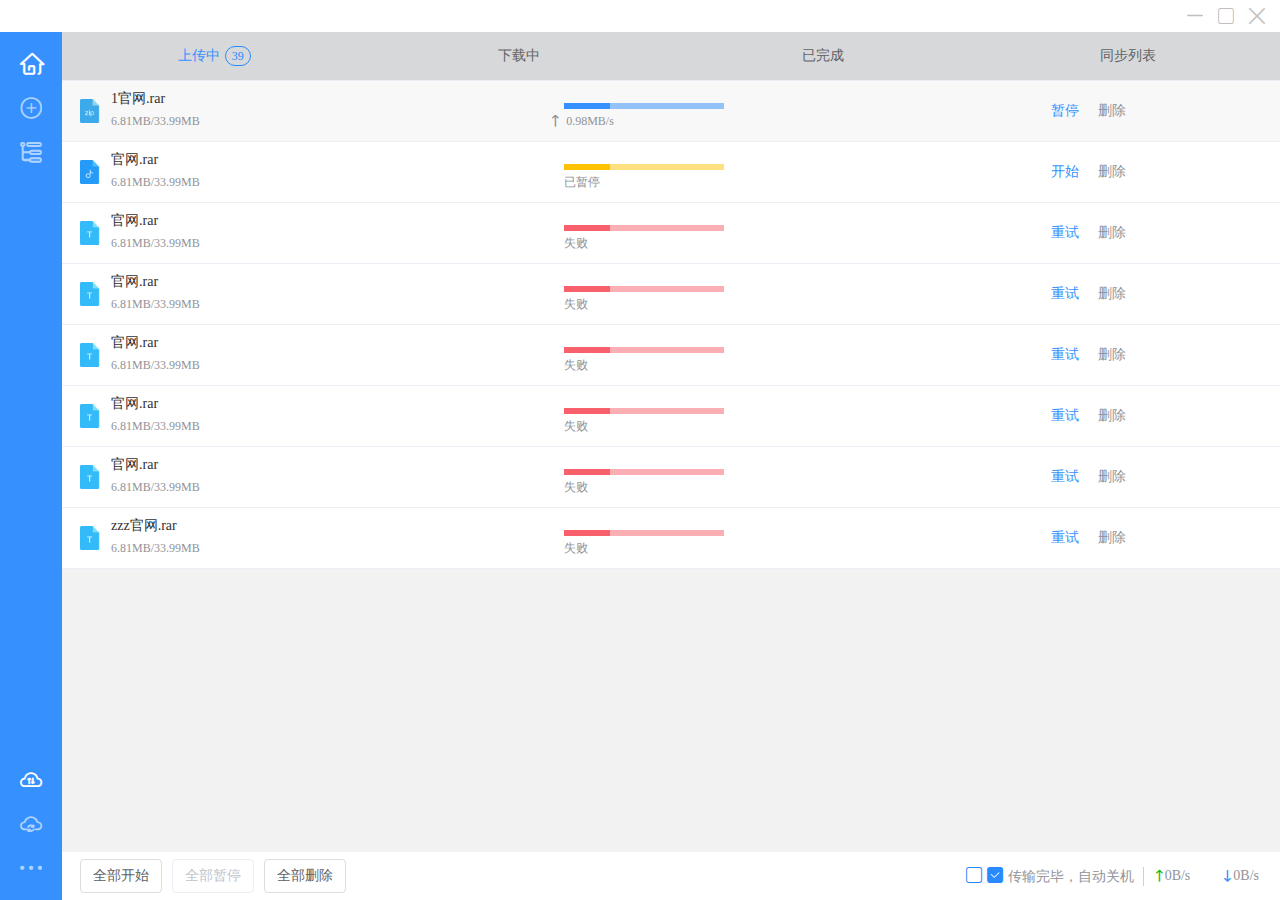
<file: shtml/传输列表.html>
﻿<!DOCTYPE html>
<html lang="en">
<head>
    <meta charset="UTF-8">
    <title>首页</title>
    <link rel="stylesheet" charset="utf-8" href="css/reset.css">
    <link rel="stylesheet" charset="utf-8" href="font/iconfont.css">
    <link rel="stylesheet" charset="utf-8" href="css/style.css">
    <script type="text/javascript" src="js/jquery-1.12.4.min.js"></script>
</head>
<body style="position: relative;">
<div class="index-bt">
    <div class="iconfont icon-zu102"></div>
    <div class="iconfont icon-zu100"></div>
    <div class="iconfont icon-zu99"></div>
</div>
<div class="index-l">
    <ul class="index-l-nav">
        <li class="on"><span class="iconfont icon-weibiaoti-1"></span></li>
        <li><span class="iconfont icon-zu166"></span></li>
        <li><span class="iconfont icon-zu165"></span></li>
    </ul>
    <ul class="index-l-nav bottomnav">
        <li class="on"><span class="iconfont icon-zu163"></span></li>
        <li><span class="iconfont icon-zu162"></span></li>
        <li><span class="iconfont icon-zu191"></span></li>
    </ul>
    <!-- 更多 -->
    <!-- <div class="morePop" style="display: block;">
        <div class="parinfo">
            <div class="a"><img class="imgs" src="img/tongbu.png"></div>
            <div class="b">
                <h4>张三风</h4>
                <p>139****3455</p>
            </div>
        </div>
        <div class="shebeiinfo">
            <div class="a">可用空间<span>2000G/1.56T</span></div>
            <div class="progress">
                <div></div>
            </div>
        </div>
        <ul class="more-list">
            <li class="more-items active-"><span class="iconfont icon-zu178"></span>切换设备</li>
            <li class="more-items"><span class="iconfont icon-zu177"></span>显示加密文件</li>
            <li class="more-items"><span class="iconfont icon-zu179"></span>退出登录</li>
        </ul>
    </div> -->
</div>
<div class="index-r" style="background: #F2F2F2;">
    <ul class="tabul clearfix" id="nav">
        <li tabid="1" class="on">上传中<span>39</span></li><!-- 超过99以上 显示99 -->
        <li tabid="2">下载中</li>
        <li tabid="3">已完成</li>
        <li tabid="4">同步列表</li>
    </ul>
    <div id="contentBox">
        <!-- 上传中 -->
        <div class="box active">
            <div style="height: calc(100vh - 128px);padding:48px 0">
                <table class="table table3">
                    <colgroup>
                        <col width="40%">
                        <col width="40%">
                        <col width="20%">
                    </colgroup>
                    <tbody>
                        <tr class="on">
                            <td>
                                <div class="down-td-1">
                                    <img class="imgs" src="img/zip.png">
                                    <div class="name">
                                        <p>1官网.rar</p>
                                        <span>6.81MB/33.99MB</span>
                                    </div>
                                </div>
                            </td>
                            <td>
                                <div class="down-td-2">
                                    <div class="cont">
                                        <div class="speed">
                                            <div class="down"></div>
                                        </div>
                                        <div class="texts l"><span class="iconfont icon-zu221"></span>0.98MB/s</div>
                                    </div>
                                </div>
                            </td>
                            <td>
                                <div class="down-td-4">
                                    <div class="btns curr">暂停</div>
                                    <div class="btns">删除</div>
                                </div>
                            </td>
                        </tr>
                        <tr>
                            <td>
                                <div class="down-td-1">
                                    <img class="imgs" src="img/mp3.png">
                                    <div class="name">
                                        <p>官网.rar</p>
                                        <span>6.81MB/33.99MB</span>
                                    </div>
                                </div>
                            </td>
                            <td>
                                <div class="down-td-2">
                                    <div class="cont">
                                        <div class="speed green">
                                            <div class="down green"></div>
                                        </div>
                                        <div class="texts">已暂停</div>
                                    </div>
                                    
                                </div>
                            </td>
                            <td>
                                <div class="down-td-4">
                                    <div class="btns curr">开始</div>
                                    <div class="btns">删除</div>
                                </div>
                            </td>
                        </tr>
                        <tr>
                            <td>
                                <div class="down-td-1">
                                    <img class="imgs" src="img/text.png">
                                    <div class="name">
                                        <p>官网.rar</p>
                                        <span>6.81MB/33.99MB</span>
                                    </div>
                                </div>
                            </td>
                            <td>
                                <div class="down-td-2">
                                    <div class="cont">
                                        <div class="speed red">
                                            <div class="down red"></div>
                                        </div>
                                        <div class="texts">失败</div>
                                    </div>
                                    
                                </div>
                            </td>
                            <td>
                                <div class="down-td-4">
                                    <div class="btns curr">重试</div>
                                    <div class="btns">删除</div>
                                </div>
                            </td>
                        </tr>
                        <tr>
                            <td>
                                <div class="down-td-1">
                                    <img class="imgs" src="img/text.png">
                                    <div class="name">
                                        <p>官网.rar</p>
                                        <span>6.81MB/33.99MB</span>
                                    </div>
                                </div>
                            </td>
                            <td>
                                <div class="down-td-2">
                                    <div class="cont">
                                        <div class="speed red">
                                            <div class="down red"></div>
                                        </div>
                                        <div class="texts">失败</div>
                                    </div>
                                    
                                </div>
                            </td>
                            <td>
                                <div class="down-td-4">
                                    <div class="btns curr">重试</div>
                                    <div class="btns">删除</div>
                                </div>
                            </td>
                        </tr>
                        <tr>
                            <td>
                                <div class="down-td-1">
                                    <img class="imgs" src="img/text.png">
                                    <div class="name">
                                        <p>官网.rar</p>
                                        <span>6.81MB/33.99MB</span>
                                    </div>
                                </div>
                            </td>
                            <td>
                                <div class="down-td-2">
                                    <div class="cont">
                                        <div class="speed red">
                                            <div class="down red"></div>
                                        </div>
                                        <div class="texts">失败</div>
                                    </div>
                                    
                                </div>
                            </td>
                            <td>
                                <div class="down-td-4">
                                    <div class="btns curr">重试</div>
                                    <div class="btns">删除</div>
                                </div>
                            </td>
                        </tr>
                        <tr>
                            <td>
                                <div class="down-td-1">
                                    <img class="imgs" src="img/text.png">
                                    <div class="name">
                                        <p>官网.rar</p>
                                        <span>6.81MB/33.99MB</span>
                                    </div>
                                </div>
                            </td>
                            <td>
                                <div class="down-td-2">
                                    <div class="cont">
                                        <div class="speed red">
                                            <div class="down red"></div>
                                        </div>
                                        <div class="texts">失败</div>
                                    </div>
                                    
                                </div>
                            </td>
                            <td>
                                <div class="down-td-4">
                                    <div class="btns curr">重试</div>
                                    <div class="btns">删除</div>
                                </div>
                            </td>
                        </tr>
                        <tr>
                            <td>
                                <div class="down-td-1">
                                    <img class="imgs" src="img/text.png">
                                    <div class="name">
                                        <p>官网.rar</p>
                                        <span>6.81MB/33.99MB</span>
                                    </div>
                                </div>
                            </td>
                            <td>
                                <div class="down-td-2">
                                    <div class="cont">
                                        <div class="speed red">
                                            <div class="down red"></div>
                                        </div>
                                        <div class="texts">失败</div>
                                    </div>
                                    
                                </div>
                            </td>
                            <td>
                                <div class="down-td-4">
                                    <div class="btns curr">重试</div>
                                    <div class="btns">删除</div>
                                </div>
                            </td>
                        </tr>
                        <tr>
                            <td>
                                <div class="down-td-1">
                                    <img class="imgs" src="img/text.png">
                                    <div class="name">
                                        <p>zzz官网.rar</p>
                                        <span>6.81MB/33.99MB</span>
                                    </div>
                                </div>
                            </td>
                            <td>
                                <div class="down-td-2">
                                    <div class="cont">
                                        <div class="speed red">
                                            <div class="down red"></div>
                                        </div>
                                        <div class="texts">失败</div>
                                    </div>
                                </div>
                            </td>
                            <td>
                                <div class="down-td-4">
                                    <div class="btns curr">重试</div>
                                    <div class="btns">删除</div>
                                </div>
                            </td>
                        </tr>
                    </tbody>
                </table>
                <div style="height: 48px;"></div>
            </div>
            <!-- 底部 -->
            <div class="down-bottom">
                <div class="top">
                    <div class="left">
                        <div class="basebtns">全部开始</div>
                        <div class="basebtns failure">全部暂停</div>
                        <div class="basebtns">全部删除</div>
                    </div>
                    <div class="right">
                        <div class="b1">
                            <span class="iconfont icon-zu111"></span><span class="iconfont icon-zu112"></span>传输完毕，自动关机
                        </div>
                        <div class="line"></div>
                        <div class="b2">
                            <span class="iconfont icon-zu221"></span>0B/s
                        </div>
                        <div class="b3">
                            <span class="iconfont icon-zu222"></span>0B/s
                        </div>
                    </div>
                </div>
            </div>
        </div>
        <!-- 下载中 -->
        <div class="box">
            <div style="height: calc(100vh - 128px);padding:48px 0">
                <table class="table table3">
                    <colgroup>
                        <col width="40%">
                        <col width="40%">
                        <col width="20%">
                    </colgroup>
                    <tbody>
                        <tr class="on">
                            <td>
                                <div class="down-td-1">
                                    <img class="imgs" src="img/zip.png">
                                    <div class="name">
                                        <p>官网.rar</p>
                                        <span>6.81MB/33.99MB</span>
                                    </div>
                                </div>
                            </td>
                            <td>
                                <div class="down-td-2">
                                    <div class="cont">
                                        <div class="speed">
                                            <div class="down"></div>
                                        </div>
                                        <div class="texts l"><span class="iconfont icon-zu222"></span>0.98MB/s</div>
                                    </div>
                                </div>
                            </td>
                            <td>
                                <div class="down-td-4">
                                    <div class="btns curr">暂停</div>
                                    <div class="btns">删除</div>
                                </div>
                            </td>
                        </tr>
                        <tr>
                            <td>
                                <div class="down-td-1">
                                    <img class="imgs" src="img/mp3.png">
                                    <div class="name">
                                        <p>官网.rar</p>
                                        <span>6.81MB/33.99MB</span>
                                    </div>
                                </div>
                            </td>
                            <td>
                                <div class="down-td-2">
                                    <div class="cont">
                                        <div class="speed green">
                                            <div class="down green"></div>
                                        </div>
                                        <div class="texts">已暂停</div>
                                    </div>
                                    
                                </div>
                            </td>
                            <td>
                                <div class="down-td-4">
                                    <div class="btns curr">开始</div>
                                    <div class="btns">删除</div>
                                </div>
                            </td>
                        </tr>
                        <tr>
                            <td>
                                <div class="down-td-1">
                                    <img class="imgs" src="img/text.png">
                                    <div class="name">
                                        <p>官网.rar</p>
                                        <span>6.81MB/33.99MB</span>
                                    </div>
                                </div>
                            </td>
                            <td>
                                <div class="down-td-2">
                                    <div class="cont">
                                        <div class="speed red">
                                            <div class="down red"></div>
                                        </div>
                                        <div class="texts">失败</div>
                                    </div>
                                    
                                </div>
                            </td>
                            <td>
                                <div class="down-td-4">
                                    <div class="btns curr">重试</div>
                                    <div class="btns">删除</div>
                                </div>
                            </td>
                        </tr>
                    </tbody>
                </table>
            </div>
            <!-- 底部 -->
            <div class="down-bottom">
                <div class="top">
                    <div class="left">
                        <div class="basebtns">全部开始</div>
                        <div class="basebtns failure">全部暂停</div>
                        <div class="basebtns">全部删除</div>
                    </div>
                    <div class="right">
                        <div class="b1">
                            <span class="iconfont icon-zu111"></span><span class="iconfont icon-zu112"></span>传输完毕，自动关机
                        </div>
                        <div class="line"></div>
                        <div class="b2">
                            <span class="iconfont icon-zu221"></span>0B/s
                        </div>
                        <div class="b3">
                            <span class="iconfont icon-zu222"></span>0B/s
                        </div>
                    </div>
                </div>
            </div>
        </div>
        <!-- 已完成 -->
        <div class="box">
            <table class="table table3">
                <colgroup>
                    <col width="40%">
                    <col width="40%">
                    <col width="20%">
                </colgroup>
                <tbody>
                    <tr class="on">
                        <td>
                            <div class="down-td-1">
                                <img class="imgs" src="img/zip.png">
                                <div class="name">
                                    <p>官网.rar</p>
                                    <span><span class="iconfont icon-zu221"></span>6.81MB/33.99MB</span>
                                </div>
                            </div>
                        </td>
                        <td>
                            <div class="down-td-2">
                                <div class="cont bigt">
                                    2020/06/03 15:20
                                </div>
                            </div>
                        </td>
                        <td>
                            <div class="down-td-4">
                                <div class="btns">查看</div>
                                <div class="btns">清空记录</div>
                            </div>
                        </td>
                    </tr>
                    <tr>
                        <td>
                            <div class="down-td-1">
                                <img class="imgs" src="img/mp3.png">
                                <div class="name">
                                    <p>官网.rar</p>
                                    <span><span class="iconfont icon-zu222"></span>6.81MB/33.99MB</span>
                                </div>
                            </div>
                        </td>
                        <td>
                            <div class="down-td-2">
                                <div class="cont bigt">
                                    2020/06/03 15:20
                                </div>
                            </div>
                        </td>
                        <td>
                            <div class="down-td-4">
                                <div class="btns">查看</div>
                                <div class="btns">清空记录</div>
                            </div>
                        </td>
                    </tr>
                    <tr>
                        <td>
                            <div class="down-td-1">
                                <img class="imgs" src="img/text.png">
                                <div class="name">
                                    <p>官网.rar</p>
                                    <span><span class="iconfont icon-zu221"></span>6.81MB/33.99MB</span>
                                </div>
                            </div>
                        </td>
                        <td>
                            <div class="down-td-2">
                                <div class="cont bigt">
                                    2020/06/03 15:20
                                </div>
                            </div>
                        </td>
                        <td>
                            <div class="down-td-4">
                                <div class="down-td-4">
                                    <div class="btns">查看</div>
                                    <div class="btns">清空记录</div>
                                </div>
                            </div>
                        </td>
                    </tr>
                </tbody>
            </table>
            <!-- 底部 -->
            <div class="down-bottom">
                <div class="top">
                    <div class="left">
                        <div class="basebtns">全部清空</div>
                    </div>
                    <div class="right">
                        <div class="b1">
                            3条记录
                        </div>
                    </div>
                </div>
            </div>
        </div>
        <!-- 同步列表 -->
        <div class="box">
            <table class="table table3">
                <colgroup>
                    <col width="40%">
                    <col width="40%">
                    <col width="20%">
                </colgroup>
                <tbody>
                    <tr class="on">
                        <td>
                            <div class="down-td-1">
                                <img class="imgs" src="img/zip.png">
                                <div class="name">
                                    <p>官网.rar</p>
                                    <span>6.81MB/33.99MB</span>
                                </div>
                            </div>
                        </td>
                        <td>
                            <div class="down-td-2 curr">
                                <div class="cont">
                                    <div class="tb curr">
                                        <span class="iconfont icon-zu229"></span>文件正在同步
                                    </div>
                                </div>
                            </div>
                        </td>
                        <td>
                            <div class="down-td-4">
                                <div class="b2">
                                    <span class="iconfont icon-zu221"></span>0B/s
                                </div>
                                <div class="b3">
                                    <span class="iconfont icon-zu222"></span>0B/s
                                </div>
                            </div>
                        </td>
                    </tr>
                    <tr>
                        <td>
                            <div class="down-td-1">
                                <img class="imgs" src="img/zip.png">
                                <div class="name">
                                    <p>官网.rar</p>
                                    <span>6.81MB/33.99MB</span>
                                </div>
                            </div>
                        </td>
                        <td>
                            <div class="down-td-2 curr">
                                <div class="cont">
                                    <div class="tb curr">
                                        <span class="iconfont icon-zu230"></span>同步已经暂停
                                    </div>
                                </div>
                            </div>
                        </td>
                        <td>
                            <div class="down-td-4">
                                <div class="b2">
                                    <span class="iconfont icon-zu221"></span>0B/s
                                </div>
                                <div class="b3">
                                    <span class="iconfont icon-zu222"></span>0B/s
                                </div>
                            </div>
                        </td>
                    </tr>
                    <tr>
                        <td>
                            <div class="down-td-1">
                                <img class="imgs" src="img/mp3.png">
                                <div class="name">
                                    <p>官网.rar</p>
                                    <span>6.81MB/33.99MB</span>
                                </div>
                            </div>
                        </td>
                        <td>
                            <div class="down-td-2 curr">
                                <div class="cont">
                                    <div class="tb">
                                        <span class="iconfont icon-zu231"></span>同步完成  2020/07/22  12:20
                                    </div>
                                </div>
                            </div>
                        </td>
                        <td>
                            <div class="down-td-4">
                                <div class="btns">打开</div>
                                <div class="btns">目录</div>
                            </div>
                        </td>
                    </tr>
                    <tr>
                        <td>
                            <div class="down-td-1">
                                <img class="imgs" src="img/text.png">
                                <div class="name">
                                    <p>官网.rar</p>
                                    <span>6.81MB/33.99MB</span>
                                </div>
                            </div>
                        </td>
                        <td>
                            <div class="down-td-2 curr">
                                <div class="cont">
                                    <div class="tb">
                                        <span class="iconfont icon-zu231"></span>同步完成  2020/07/22  12:20
                                    </div>
                                </div>
                            </div>
                        </td>
                        <td>
                            <div class="down-td-4">
                                <div class="btns">打开</div>
                                <div class="btns">目录</div>
                            </div>
                        </td>
                    </tr>
                </tbody>
            </table>
            <!-- 底部 -->
            <div class="down-bottom">
                <div class="top">
                    <div class="left">
                        <div class="basebtns">暂停同步</div>
                        <div class="basebtns">清空记录</div>
                        <div class="basebtns">开始同步</div>
                        <div class="basebtns failure2"><span class="iconfont icon-zu229"></span>文件正在同步</div>
                        <div class="basebtns failure2">所有文件已同步</div>
                        <div class="down-bottomt">已同步1009个</div>
                    </div>
                    <div class="right">
                        <div class="b1">
                            <span class="iconfont icon-zu111"></span><span class="iconfont icon-zu112"></span>传输完毕，自动关机
                        </div>
                        <div class="line"></div>
                        <div class="b2">
                            <span class="iconfont icon-zu221"></span>0B/s
                        </div>
                        <div class="b3">
                            <span class="iconfont icon-zu222"></span>0B/s
                        </div>
                    </div>
                </div>
            </div>
        </div>
    </div>
</div>
<script type="text/javascript">
$(function(){
    $("#nav li").off("click").on("click",function(){
        var index = $(this).index();
        $(this).addClass("on").siblings().removeClass("on");
        $("#contentBox .box").eq(index).addClass("active").siblings().removeClass("active");
    });
});
</script>
</body>
</html>
</file>
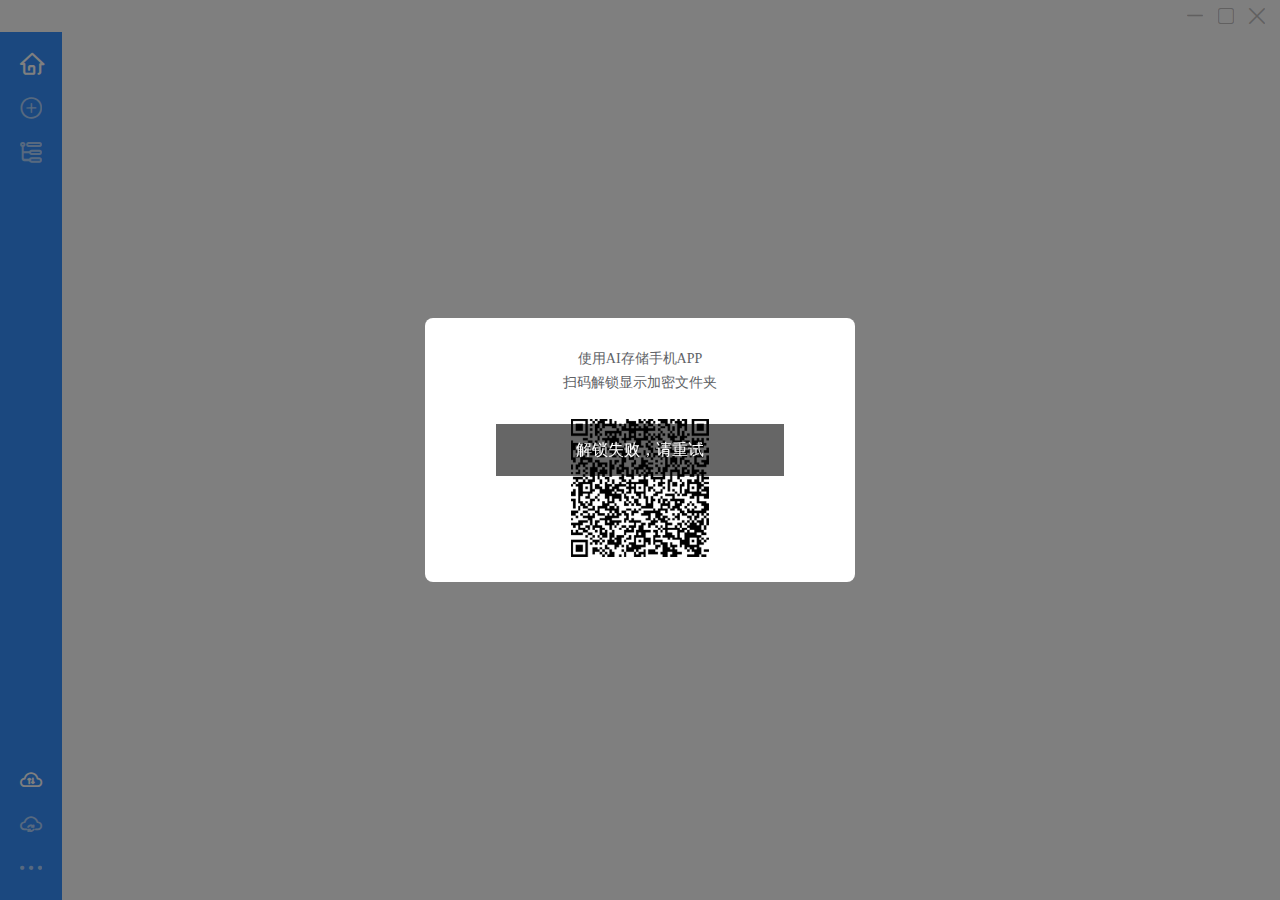
<file: shtml/同步文件夹.html>
﻿<!DOCTYPE html>
<html lang="en">
<head>
    <meta charset="UTF-8">
    <title>首页</title>
    <link rel="stylesheet" charset="utf-8" href="css/reset.css">
    <link rel="stylesheet" charset="utf-8" href="font/iconfont.css">
    <link rel="stylesheet" charset="utf-8" href="css/style.css">
    <link rel="stylesheet" charset="utf-8" href="css/drop-down.css"><!--下拉菜单美化-->
    <script type="text/javascript" src="js/jquery-1.12.4.min.js"></script>
    <script type="text/javascript" src="js/jquery-ui.min.js"></script><!--下拉菜单美化-->
    <script type="text/javascript" src="js/select-widget-min.js"></script><!--下拉菜单美化-->
    <script type="text/javascript">
        // <!--下拉菜单美化-->
        $(document).ready(function(){		
            $(".ui-select").selectWidget({
                change       : function (changes) {
                    return changes;
                },
                effect       : "slide",
                keyControl   : true,
                speed        : 200,
                scrollHeight : 260
            });
        });		
    </script>
</head>
<body style="position: relative;">
<div class="index-bt">
    <div class="iconfont icon-zu102"></div>
    <div class="iconfont icon-zu100"></div>
    <div class="iconfont icon-zu99"></div>
</div>
<div class="index-l">
    <ul class="index-l-nav">
        <li class="on"><span class="iconfont icon-weibiaoti-1"></span></li>
        <li><span class="iconfont icon-zu166"></span></li>
        <li><span class="iconfont icon-zu165"></span></li>
    </ul>
    <ul class="index-l-nav bottomnav">
        <li class="on"><span class="iconfont icon-zu163"></span></li>
        <li><span class="iconfont icon-zu162"></span></li>
        <li><span class="iconfont icon-zu191"></span></li>
    </ul>
</div>
<div class="index-r">
    <div class="folder-main">
      <div class="folder-cont">
        <img src="./img/tongbu.png" alt="">
        <p class="title">暂未设置同步内容，前往<i>设置同步文件夹</i></p>
      </div>
    </div>
</div>

<!-- 弹窗 -->
<!-- 二维码 -->
<div class="fade-qr-main" style="display:none-">
    <div class="qr-cont">
        <p class="title">使用AI存储手机APP<br>扫码解锁显示加密文件夹</p>
        <img src="./img/erweima.png" class="qr-img" alt="">
    </div>
</div>

<!-- 弹框 -->
<div class="fade-qr-main2" style="display:none-">
  <div class="fade-cont">
    解锁失败，请重试
  </div>
</div>


</body>
</html>
</file>
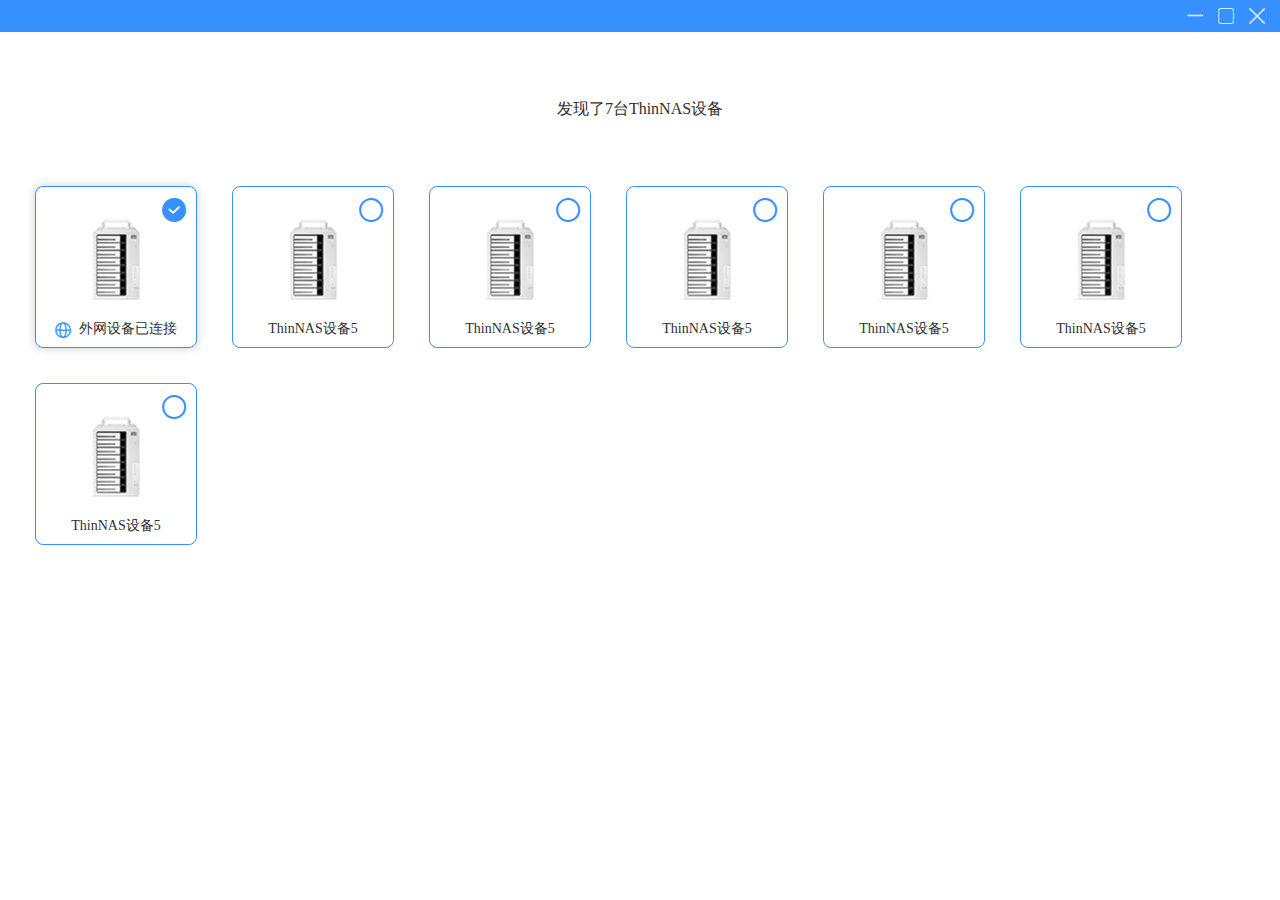
<file: shtml/已连接外网.html>
﻿<!DOCTYPE html>
<html lang="en">
<head>
    <meta charset="UTF-8">
    <title>已连接外网</title>
    <link rel="stylesheet" charset="utf-8" href="css/reset.css">
    <link rel="stylesheet" charset="utf-8" href="font/iconfont.css">
    <link rel="stylesheet" charset="utf-8" href="css/style.css">
</head>
<body>
    <div class="login-div">
        <div class="login-bt">
            <div class="iconfont icon-zu102"></div>
            <div class="iconfont icon-zu100"></div>
            <div class="iconfont icon-zu99"></div>
        </div>
        <div class="choosebt">发现了7台ThinNAS设备</div>
        <ul class="chooselist clearfix">
            <li class="on">
                <div class="a"><img src="img/chooesimg.jpg" height="85"></div>
                <p><i class="iconfont icon-zu233"></i>外网设备已连接</p>
                <!-- <div class="b iconfont icon-zu196"></div> -->
                <div class="b iconfont icon-zu195"></div>
            </li>
            <li>
                <div class="a"><img src="img/chooesimg.jpg" height="85"></div>
                <p>ThinNAS设备5</p>
                <div class="b iconfont icon-zu196"></div>
                <!-- <div class="b iconfont icon-zu195"></div> -->
            </li>
            <li>
                <div class="a"><img src="img/chooesimg.jpg" height="85"></div>
                <p>ThinNAS设备5</p>
                <div class="b iconfont icon-zu196"></div>
                <!-- <div class="b iconfont icon-zu195"></div> -->
            </li>
            <li>
                <div class="a"><img src="img/chooesimg.jpg" height="85"></div>
                <p>ThinNAS设备5</p>
                <div class="b iconfont icon-zu196"></div>
                <!-- <div class="b iconfont icon-zu195"></div> -->
            </li>
            <li>
                <div class="a"><img src="img/chooesimg.jpg" height="85"></div>
                <p>ThinNAS设备5</p>
                <div class="b iconfont icon-zu196"></div>
                <!-- <div class="b iconfont icon-zu195"></div> -->
            </li>
            <li>
                <div class="a"><img src="img/chooesimg.jpg" height="85"></div>
                <p>ThinNAS设备5</p>
                <div class="b iconfont icon-zu196"></div>
                <!-- <div class="b iconfont icon-zu195"></div> -->
            </li>
            <li>
                <div class="a"><img src="img/chooesimg.jpg" height="85"></div>
                <p>ThinNAS设备5</p>
                <div class="b iconfont icon-zu196"></div>
                <!-- <div class="b iconfont icon-zu195"></div> -->
            </li>
        </ul>
        <!-- <div class="btnblue">
            添加外网设备
        </div>-->
    </div>
</body>
</html>
</file>
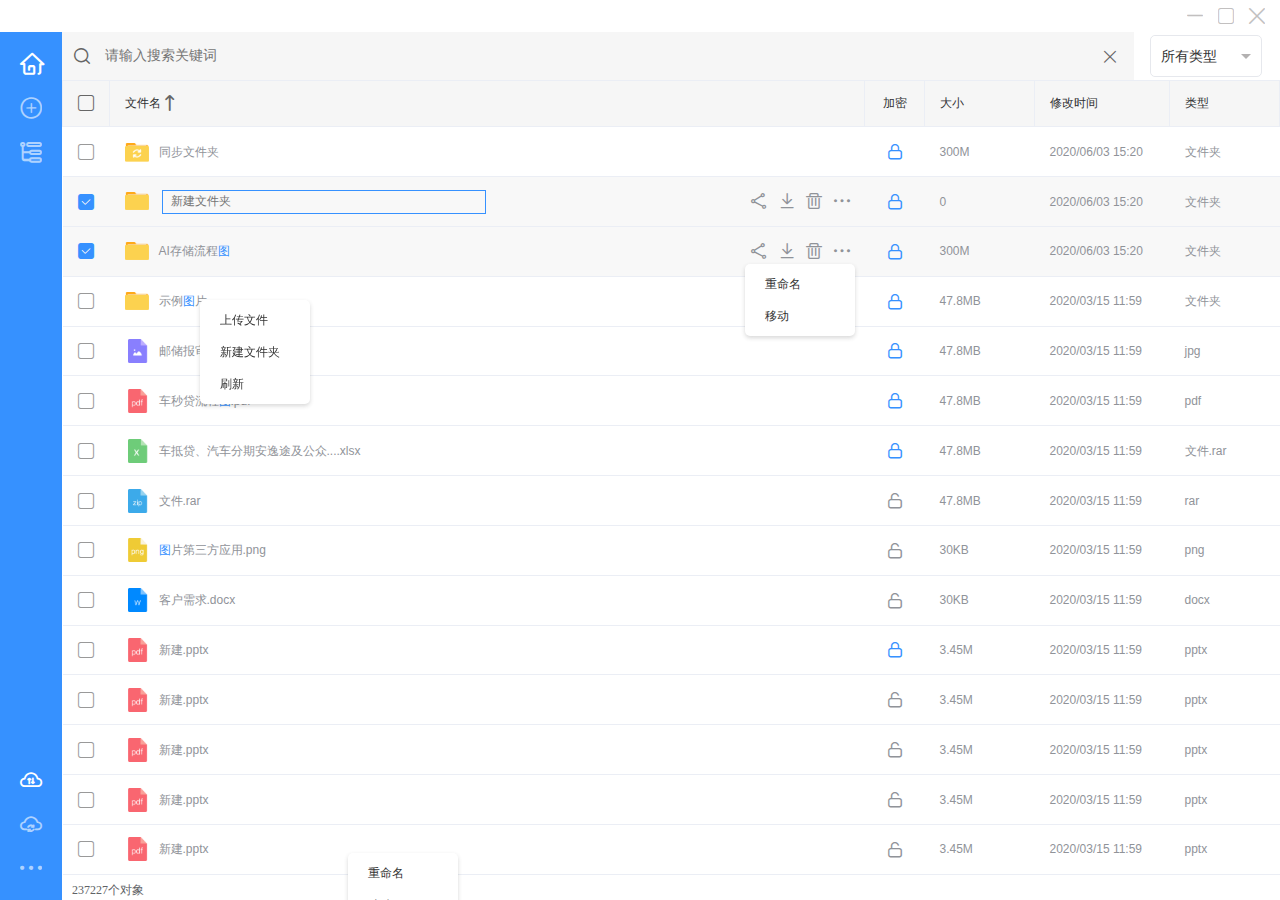
<file: shtml/录入搜索.html>
﻿<!DOCTYPE html>
<html lang="en">
<head>
    <meta charset="UTF-8">
    <title>首页</title>
    <link rel="stylesheet" charset="utf-8" href="css/reset.css">
    <link rel="stylesheet" charset="utf-8" href="font/iconfont.css">
    <link rel="stylesheet" charset="utf-8" href="css/style.css">
    <link rel="stylesheet" charset="utf-8" href="css/drop-down.css"><!--下拉菜单美化-->
    <script type="text/javascript" src="js/jquery-1.12.4.min.js"></script>
    <script type="text/javascript" src="js/jquery-ui.min.js"></script><!--下拉菜单美化-->
    <script type="text/javascript" src="js/select-widget-min.js"></script><!--下拉菜单美化-->
    <script type="text/javascript">
        // <!--下拉菜单美化-->
        $(document).ready(function(){		
            $(".ui-select").selectWidget({
                change       : function (changes) {
                    return changes;
                },
                effect       : "slide",
                keyControl   : true,
                speed        : 200,
                scrollHeight : 260
            });
        });		
    </script>
</head>
<body style="position: relative;">
<div class="index-bt">
    <div class="iconfont icon-zu102"></div>
    <div class="iconfont icon-zu100"></div>
    <div class="iconfont icon-zu99"></div>
</div>
<div class="index-l">
    <ul class="index-l-nav">
        <li class="on"><span class="iconfont icon-weibiaoti-1"></span></li>
        <li><span class="iconfont icon-zu166"></span></li>
        <li><span class="iconfont icon-zu165"></span></li>
    </ul>
    <ul class="index-l-nav bottomnav">
        <li class="on"><span class="iconfont icon-zu163"></span></li>
        <li><span class="iconfont icon-zu162"></span></li>
        <li><span class="iconfont icon-zu191"></span></li>
    </ul>
    <!--左侧弹窗 更多 -->
    <div class="morePop" style="display: none;">
        <div class="parinfo">
            <div class="a"><img class="imgs" src="img/touxiang.png"></div>
            <div class="b">
                <h4>张三风</h4>
                <p>139****3455</p>
            </div>
        </div>
        <div class="shebeiinfo">
            <div class="a">可用空间<span>2000G/1.56T</span></div>
            <div class="progress">
                <div></div>
            </div>
        </div>
        <ul class="more-list">
            <li class="more-items active-"><span class="iconfont icon-zu178"></span>切换设备</li>
            <li class="more-items"><span class="iconfont icon-zu177"></span>显示加密文件</li>
            <li class="more-items"><span class="iconfont icon-zu179"></span>退出登录</li>
        </ul>
    </div>
    <!--左侧弹窗 文件操作 -->
    <div class="morePop filePop" style="display: none;">
        <ul class="more-list">
            <li class="more-items active-">上传文件</li>
            <li class="more-items">新建文件夹</li>
        </ul>
    </div>
</div>
<div class="index-r">
    <div class="index-search">
        <div class="index-search-l">
            <span class="searchiconl iconfont icon-zu158"></span>
            <input class="searchinput" type="text" name="" value="" placeholder="请输入搜索关键词" id="searchtext"/>
            <span class="searchiconr iconfont icon-zu102"></span>
        </div>
        <div class="index-search-r">
                <select name="drop2" class="ui-select">
					<option value="">所有类型</option>
					<option value="1">文档</option>
					<option value="2">图片</option>
                    <option value="3">视频</option>
                    <option value="4">音频</option>
                    <option value="5">文件夹</option>
                    <option value="6">应用</option>
                    <option value="7">其他</option>
				</select>
        </div>
    </div>
    <!--搜索结果页没 路径
    <div class="index-daohang">
        <span class="iconfont icon-zu219"></span>
        <a href="#">全部文件</a> > <span>我的文档</span>
    </div> -->
    <table class="table J-check-box">
        <colgroup>
            <col width="38">
            <col>
            <col width="60"><!--点击显示加密文件夹 显示-->
            <col width="110">
            <col width="135">
            <col width="110">
        </colgroup>
        <thead>
            <tr>
                <th>
                    <span class="iconfont icon-zu111"></span>
                </th>
                <th>文件名<span class="iconfont icon-zu221"></span></th><!-- <span class="iconfont icon-zu222"></span> -->
                <th class="c">加密</th><!--点击显示加密文件夹 显示-->
                <th>大小</th>
                <th>修改时间</th>
                <th>类型</th>
            </tr> 
        </thead>
        <tbody class="mouseover_ta01">
            <tr>
                <td>
                    <span class="iconfont icon-zu111"></span>
                    <span class="iconfont icon-zu112"></span>
                </td>
                <td>
                    <div class="info_t">
                        <img class="imgs" src="img/tongbu.png">同步文件夹
                        <div class="info_t_nav">
                            <span class="iconfont icon-zu187"></span>
                            <span class="iconfont icon-zu186"></span>
                            <span class="iconfont icon-zu184"></span>
                            <span class="iconfont icon-zu191"></span>
                        </div>
                    </div>
                </td>
                <td class="c"><span class="iconfont icon-zu205"></span></td><!--点击显示加密文件夹 显示-->
                <td>300M</td>
                <td>2020/06/03  15:20</td>
                <td>文件夹</td>
            </tr>
            <!-- 新建文件夹 -->
            <tr class="on">
                <td>
                    <span class="iconfont icon-zu111"></span>
                    <span class="iconfont icon-zu112"></span>
                </td>
                <td>
                    <div class="info_t">
                        <img class="imgs" src="img/wjj.png">
                        <input class="newinput" type="text" name="" value="" placeholder="新建文件夹" id=""/>
                        <div class="info_t_nav">
                            <span class="iconfont icon-zu187"></span>
                            <span class="iconfont icon-zu186"></span>
                            <span class="iconfont icon-zu184"></span>
                            <span class="iconfont icon-zu191"></span>
                        </div>
                    </div>
                </td>
                <td class="c"><span class="iconfont icon-zu205"></span></td><!--点击显示加密文件夹 显示-->
                <td>0</td>
                <td>2020/06/03  15:20</td>
                <td>文件夹</td>
            </tr>
            <tr class="on">
                <td>
                    <span class="iconfont icon-zu111"></span>
                    <span class="iconfont icon-zu112"></span>
                </td>
                <td>
                    <div class="info_t">
                        <img class="imgs" src="img/wjj.png">AI存储流程<span class="blue">图</span>
                        <div class="info_t_nav">
                            <span class="iconfont icon-zu187"></span>
                            <span class="iconfont icon-zu186"></span>
                            <span class="iconfont icon-zu184"></span>
                            <span class="iconfont icon-zu191"></span>
                        </div>
                        <div class="select-block-s" style="display: block;">
                            <ul class="select-list-s">
                                <li class="select-items-s active-">重命名</li>
                                <li class="select-items-s">移动</li>
                            </ul>
                        </div>
                    </div>
                </td>
                <td class="c"><span class="iconfont icon-zu205"></span></td><!--点击显示加密文件夹 显示-->
                <td>300M</td>
                <td>2020/06/03  15:20</td>
                <td>文件夹</td>
            </tr>
            <tr>
                <td>
                    <span class="iconfont icon-zu111"></span>
                    <span class="iconfont icon-zu112"></span>
                </td>
                <td>
                    <div class="info_t">
                        <img class="imgs" src="img/wjj.png">示例<span class="blue">图</span>片
                        <div class="info_t_nav">
                            <span class="iconfont icon-zu187"></span>
                            <span class="iconfont icon-zu186"></span>
                            <span class="iconfont icon-zu184"></span>
                            <span class="iconfont icon-zu191"></span>
                        </div>
                    </div>
                </td>
                <td class="c"><span class="iconfont icon-zu205"></span></td><!--点击显示加密文件夹 显示-->
                <td>47.8MB</td>
                <td>2020/03/15  11:59</td>
                <td>文件夹</td>
            </tr>
            <tr>
                <td>
                    <span class="iconfont icon-zu111"></span>
                    <span class="iconfont icon-zu112"></span>
                </td>
                <td>
                    <div class="info_t">
                        <img class="imgs" src="img/tupian.png">邮储报审流程<span class="blue">图</span>.jpg
                        <div class="info_t_nav">
                            <span class="iconfont icon-zu187"></span>
                            <span class="iconfont icon-zu186"></span>
                            <span class="iconfont icon-zu184"></span>
                            <span class="iconfont icon-zu191"></span>
                        </div>
                    </div>
                </td>
                <td class="c"><span class="iconfont icon-zu205"></span></td><!--点击显示加密文件夹 显示-->
                <td>47.8MB</td>
                <td>2020/03/15  11:59</td>
                <td>jpg</td>
            </tr>
            <tr>
                <td>
                    <span class="iconfont icon-zu111"></span>
                    <span class="iconfont icon-zu112"></span>
                </td>
                <td>
                    <div class="info_t">
                        <img class="imgs" src="img/pdf.png">车秒贷流程<span class="blue">图</span>.pdf
                        <div class="info_t_nav">
                            <span class="iconfont icon-zu187"></span>
                            <span class="iconfont icon-zu186"></span>
                            <span class="iconfont icon-zu184"></span>
                            <span class="iconfont icon-zu191"></span>
                        </div>
                    </div>
                </td>
                <td class="c"><span class="iconfont icon-zu205"></span></td><!--点击显示加密文件夹 显示-->
                <td>47.8MB</td>
                <td>2020/03/15  11:59</td>
                <td>pdf</td>
            </tr>
            <tr>
                <td>
                    <span class="iconfont icon-zu111"></span>
                    <span class="iconfont icon-zu112"></span>
                </td>
                <td>
                    <div class="info_t">
                        <img class="imgs" src="img/ecxel.png">车抵贷、汽车分期安逸途及公众....xlsx
                        <div class="info_t_nav">
                            <span class="iconfont icon-zu187"></span>
                            <span class="iconfont icon-zu186"></span>
                            <span class="iconfont icon-zu184"></span>
                            <span class="iconfont icon-zu191"></span>
                        </div>
                    </div>
                </td>
                <td class="c"><span class="iconfont icon-zu205"></span></td><!--点击显示加密文件夹 显示-->
                <td>47.8MB</td>
                <td>2020/03/15  11:59</td>
                <td>文件.rar</td>
            </tr>
            <tr>
                <td>
                    <span class="iconfont icon-zu111"></span>
                    <span class="iconfont icon-zu112"></span>
                </td>
                <td>
                    <div class="info_t">
                        <img class="imgs" src="img/zip.png">文件.rar
                        <div class="info_t_nav">
                            <span class="iconfont icon-zu187"></span>
                            <span class="iconfont icon-zu186"></span>
                            <span class="iconfont icon-zu184"></span>
                            <span class="iconfont icon-zu191"></span>
                        </div>
                    </div>
                </td>
                <td class="c"><span class="iconfont icon-zu204"></span></td><!--点击显示加密文件夹 显示-->
                <td>47.8MB</td>
                <td>2020/03/15  11:59</td>
                <td>rar</td>
            </tr>
            <tr>
                <td>
                    <span class="iconfont icon-zu111"></span>
                    <span class="iconfont icon-zu112"></span>
                </td>
                <td>
                    <div class="info_t">
                        <img class="imgs" src="img/png.png"><span class="blue">图</span>片第三方应用.png
                        <div class="info_t_nav">
                            <span class="iconfont icon-zu187"></span>
                            <span class="iconfont icon-zu186"></span>
                            <span class="iconfont icon-zu184"></span>
                            <span class="iconfont icon-zu191"></span>
                        </div>
                    </div>
                </td>
                <td class="c"><span class="iconfont icon-zu204"></span></td><!--点击显示加密文件夹 显示-->
                <td>30KB</td>
                <td>2020/03/15  11:59</td>
                <td>png</td>
            </tr>
            <tr>
                <td>
                    <span class="iconfont icon-zu111"></span>
                    <span class="iconfont icon-zu112"></span>
                </td>
                <td>
                    <div class="info_t">
                        <img class="imgs" src="img/word.png">客户需求.docx
                        <div class="info_t_nav">
                            <span class="iconfont icon-zu187"></span>
                            <span class="iconfont icon-zu186"></span>
                            <span class="iconfont icon-zu184"></span>
                            <span class="iconfont icon-zu191"></span>
                        </div>
                    </div>
                </td>
                <td class="c"><span class="iconfont icon-zu204"></span></td><!--点击显示加密文件夹 显示-->
                <td>30KB</td>
                <td>2020/03/15  11:59</td>
                <td>docx</td>
            </tr>
            <tr>
                <td>
                    <span class="iconfont icon-zu111"></span>
                    <span class="iconfont icon-zu112"></span>
                </td>
                <td>
                    <div class="info_t">
                        <img class="imgs" src="img/pdf.png">新建.pptx
                        <div class="info_t_nav">
                            <span class="iconfont icon-zu187"></span>
                            <span class="iconfont icon-zu186"></span>
                            <span class="iconfont icon-zu184"></span>
                            <span class="iconfont icon-zu191"></span>
                        </div>
                    </div>
                </td>
                <td class="c"><span class="iconfont icon-zu205"></span></td><!--点击显示加密文件夹 显示-->
                <td>3.45M</td>
                <td>2020/03/15  11:59</td>
                <td>pptx</td>
            </tr>
            <tr>
                <td>
                    <span class="iconfont icon-zu111"></span>
                    <span class="iconfont icon-zu112"></span>
                </td>
                <td>
                    <div class="info_t">
                        <img class="imgs" src="img/pdf.png">新建.pptx
                        <div class="info_t_nav">
                            <span class="iconfont icon-zu187"></span>
                            <span class="iconfont icon-zu186"></span>
                            <span class="iconfont icon-zu184"></span>
                            <span class="iconfont icon-zu191"></span>
                        </div>
                    </div>
                </td>
                <td class="c"><span class="iconfont icon-zu204"></span></td><!--点击显示加密文件夹 显示-->
                <td>3.45M</td>
                <td>2020/03/15  11:59</td>
                <td>pptx</td>
            </tr>
            <tr>
                <td>
                    <span class="iconfont icon-zu111"></span>
                    <span class="iconfont icon-zu112"></span>
                </td>
                <td>
                    <div class="info_t">
                        <img class="imgs" src="img/pdf.png">新建.pptx
                        <div class="info_t_nav">
                            <span class="iconfont icon-zu187"></span>
                            <span class="iconfont icon-zu186"></span>
                            <span class="iconfont icon-zu184"></span>
                            <span class="iconfont icon-zu191"></span>
                        </div>
                    </div>
                </td>
                <td class="c"><span class="iconfont icon-zu204"></span></td><!--点击显示加密文件夹 显示-->
                <td>3.45M</td>
                <td>2020/03/15  11:59</td>
                <td>pptx</td>
            </tr>
            <tr>
                <td>
                    <span class="iconfont icon-zu111"></span>
                    <span class="iconfont icon-zu112"></span>
                </td>
                <td>
                    <div class="info_t">
                        <img class="imgs" src="img/pdf.png">新建.pptx
                        <div class="info_t_nav">
                            <span class="iconfont icon-zu187"></span>
                            <span class="iconfont icon-zu186"></span>
                            <span class="iconfont icon-zu184"></span>
                            <span class="iconfont icon-zu191"></span>
                        </div>
                    </div>
                </td>
                <td class="c"><span class="iconfont icon-zu204"></span></td><!--点击显示加密文件夹 显示-->
                <td>3.45M</td>
                <td>2020/03/15  11:59</td>
                <td>pptx</td>
            </tr>
            <tr>
                <td>
                    <span class="iconfont icon-zu111"></span>
                    <span class="iconfont icon-zu112"></span>
                </td>
                <td>
                    <div class="info_t">
                        <img class="imgs" src="img/pdf.png">新建.pptx
                        <div class="info_t_nav">
                            <span class="iconfont icon-zu187"></span>
                            <span class="iconfont icon-zu186"></span>
                            <span class="iconfont icon-zu184"></span>
                            <span class="iconfont icon-zu191"></span>
                        </div>
                    </div>
                </td>
                <td class="c"><span class="iconfont icon-zu204"></span></td><!--点击显示加密文件夹 显示-->
                <td>3.45M</td>
                <td>2020/03/15  11:59</td>
                <td>pptx</td>
            </tr>
        </tbody>
    </table>
    <div class="totalDiv">237227个对象</div>
    <div class="indexr-botnav">
        <div class="basebtns">下载</div>
        <div class="basebtns failure">分享</div>
        <div class="basebtns">删除</div>
        <div class="botnavMore">
            <div class="basebtns on">更多</div>
            <div class="select-block-s" style="display: block;">
                <ul class="select-list-s">
                    <li class="select-items-s active-">重命名</li>
                    <li class="select-items-s">移动</li>
                </ul>
            </div>
        </div>
    </div>
</div>

<!-- 全屏弹窗 二维码-->
<div class="fade-qr-main" style="display: none;">
    <div class="qr-cont">
        <p class="title">使用AI存储手机APP<br>扫码解锁显示加密文件夹</p>
        <img src="./img/erweima.png" class="qr-img" alt="">
    </div>
</div>

<!-- 弹窗  公用错误提示-->
<div class="fade-qr-main2" style="display: none;">
    <div class="fade-cont">
        解锁失败，请重试
    </div>
</div>
<!-- 弹窗  公用文字提示弹窗 -->
<div class="fade-c-main" style="display: none;">
    <div class="fade-c-cont">
        <p class="title">退出</p>
        <p class="content">您要退出当前账号吗？</p>
        <div class="btns-c">
            <div class="btn-itme left-btn">确定</div>
            <div class="btn-itme right-btn">取消</div>
        </div>
    </div>
</div>
<!-- 弹窗 鼠标右键菜单 -->
<div class="select-block-s" style="display: block;left:200px;top:300px">
    <ul class="select-list-s">
        <li class="select-items-s active-">上传文件</li>
        <li class="select-items-s">新建文件夹</li>
        <li class="select-items-s">刷新</li>
    </ul>
</div>
</body>
</html>
</file>
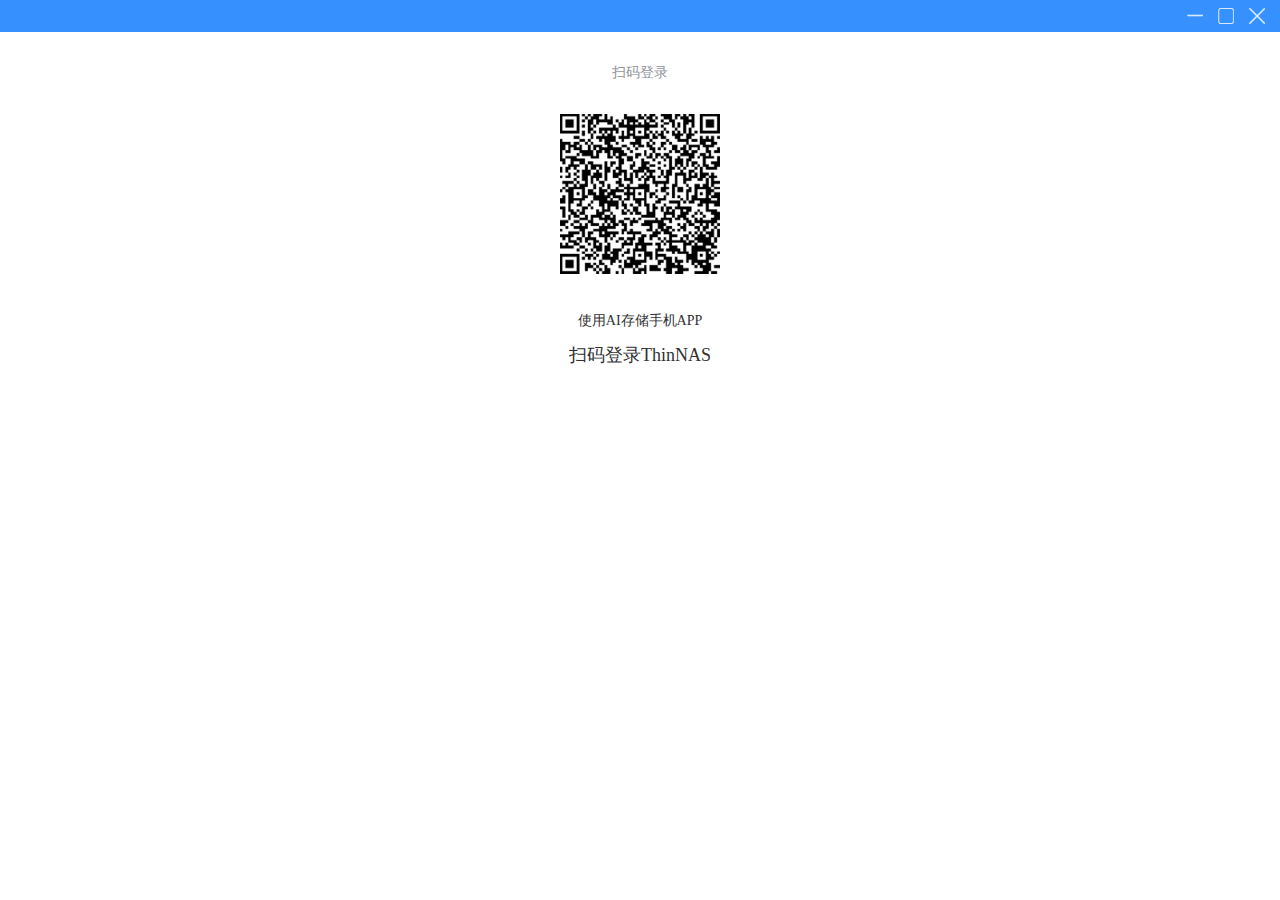
<file: shtml/登录.html>
﻿<!DOCTYPE html>
<html lang="en">
<head>
    <meta charset="UTF-8">
    <title>登录</title>
    <link rel="stylesheet" charset="utf-8" href="css/reset.css">
    <link rel="stylesheet" charset="utf-8" href="font/iconfont.css">
    <link rel="stylesheet" charset="utf-8" href="css/style.css">
</head>
<body>
    <div class="login-div">
        <div class="login-bt">
            <div class="iconfont icon-zu102"></div>
            <div class="iconfont icon-zu100"></div>
            <div class="iconfont icon-zu99"></div>
        </div>
        <div class="login-a">扫码登录</div>
        <div class="login-img"><img src="img/erweima.png" height="160"></div>
        <div class="login-b">
            <p>使用AI存储手机APP</p>
            <h3>扫码登录ThinNAS</h3>
        </div>
    </div>
</body>
</html>
</file>
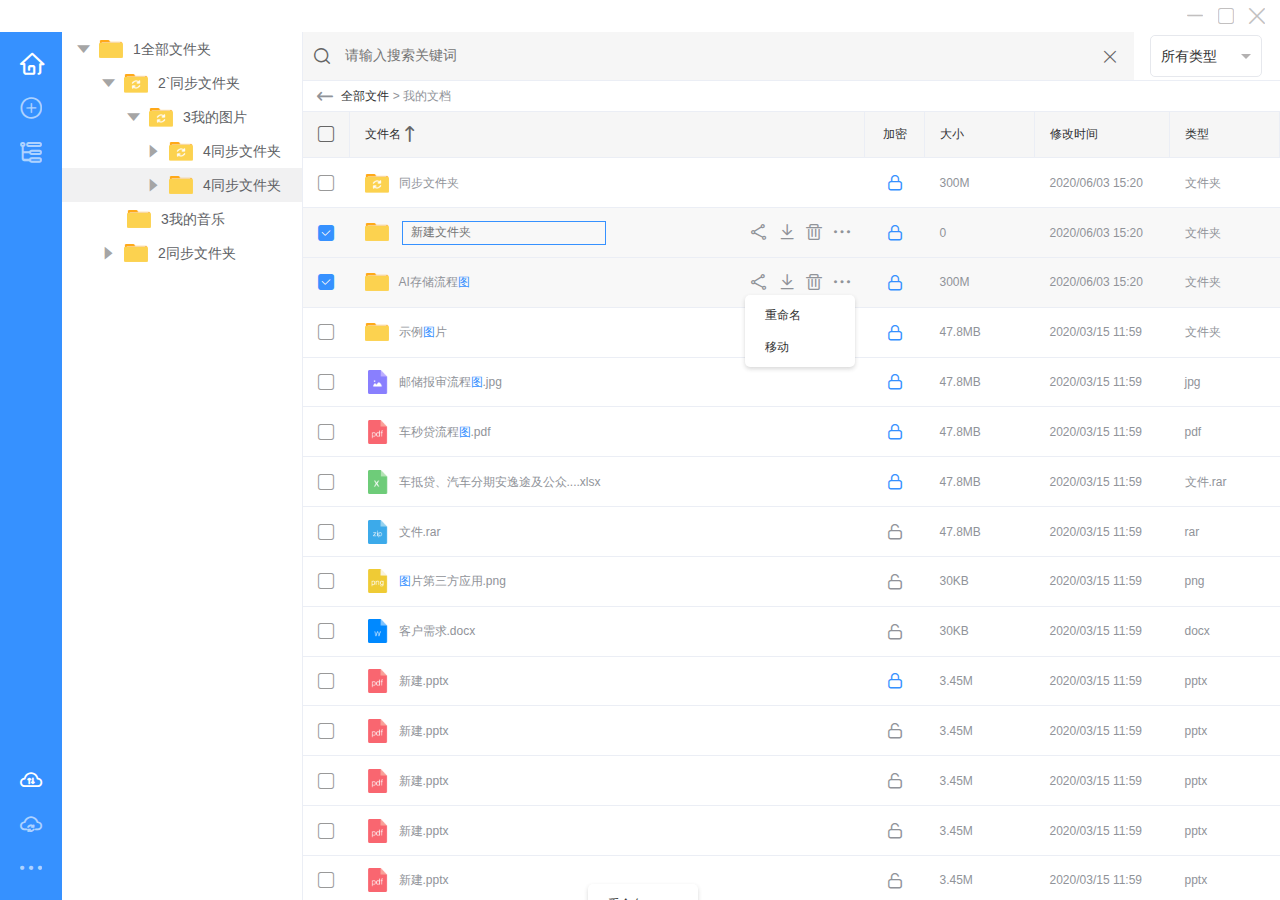
<file: shtml/目录树.html>
﻿<!DOCTYPE html>
<html lang="en">
<head>
    <meta charset="UTF-8">
    <title>首页</title>
    <link rel="stylesheet" charset="utf-8" href="css/reset.css">
    <link rel="stylesheet" charset="utf-8" href="font/iconfont.css">
    <link rel="stylesheet" charset="utf-8" href="css/style.css">
    <link rel="stylesheet" charset="utf-8" href="css/drop-down.css"><!--下拉菜单美化-->
    <script type="text/javascript" src="js/jquery-1.12.4.min.js"></script>
    <script type="text/javascript" src="js/jquery-ui.min.js"></script><!--下拉菜单美化-->
    <script type="text/javascript" src="js/select-widget-min.js"></script><!--下拉菜单美化-->
    <script type="text/javascript">
        // <!--下拉菜单美化-->
        $(document).ready(function(){		
            $(".ui-select").selectWidget({
                change       : function (changes) {
                    return changes;
                },
                effect       : "slide",
                keyControl   : true,
                speed        : 200,
                scrollHeight : 260
            });
        });		
    </script>
</head>
<body style="position: relative;">
<div class="index-bt">
    <div class="iconfont icon-zu102"></div>
    <div class="iconfont icon-zu100"></div>
    <div class="iconfont icon-zu99"></div>
</div>
<div class="index-l">
    <ul class="index-l-nav">
        <li class="on"><span class="iconfont icon-weibiaoti-1"></span></li>
        <li><span class="iconfont icon-zu166"></span></li>
        <li><span class="iconfont icon-zu165"></span></li>
    </ul>
    <ul class="index-l-nav bottomnav">
        <li class="on"><span class="iconfont icon-zu163"></span></li>
        <li><span class="iconfont icon-zu162"></span></li>
        <li><span class="iconfont icon-zu191"></span></li>
    </ul>
    <!--左侧弹窗 更多 -->
    <div class="morePop" style="display: none;">
        <div class="parinfo">
            <div class="a"><img class="imgs" src="img/touxiang.png"></div>
            <div class="b">
                <h4>张三风</h4>
                <p>139****3455</p>
            </div>
        </div>
        <div class="shebeiinfo">
            <div class="a">可用空间<span>2000G/1.56T</span></div>
            <div class="progress">
                <div></div>
            </div>
        </div>
        <ul class="more-list">
            <li class="more-items active-"><span class="iconfont icon-zu178"></span>切换设备</li>
            <li class="more-items"><span class="iconfont icon-zu177"></span>显示加密文件</li>
            <li class="more-items"><span class="iconfont icon-zu179"></span>退出登录</li>
        </ul>
    </div>
    <!--左侧弹窗 文件操作 -->
    <div class="morePop filePop" style="display: none;">
        <ul class="more-list">
            <li class="more-items active-">上传文件</li>
            <li class="more-items">新建文件夹</li>
        </ul>
    </div>
</div>
<div class="index-c" style="left:62px"><!--style="left:62px"-->
    <ul class="treeNav">
        <li>
            <div>
                <span class="iconfont icon-zu108"></span>
                <span class="t"><img class="imgs" src="img/wjj.png">1全部文件夹</span>
            </div>   
        </li>
        <ul class="treeNav">
            <li>
                <div>
                    <span class="iconfont icon-zu108"></span>
                    <span class="t"><img class="imgs" src="img/tongbu.png">2`同步文件夹</span>
                </div>
            </li>
            <ul class="treeNav">
                <li>
                    <div>
                        <span class="iconfont icon-zu108"></span>
                        <span class="t"><img class="imgs" src="img/tongbu.png">3我的图片</span>
                    </div>
                </li>
                <ul class="treeNav">
                    <li>
                        <div>
                            <span class="iconfont icon-zu107"></span>
                            <span class="t"><img class="imgs" src="img/tongbu.png">4同步文件夹</span>
                        </div>   
                    </li>
                    <li class="on">
                        <div>
                            <span class="iconfont icon-zu107"></span>
                            <span class="t"><img class="imgs" src="img/wjj.png">4同步文件夹</span>
                        </div>   
                    </li>
                </ul>   
                <li>
                    <div>
                        <span class="t"><img class="imgs" src="img/wjj.png">3我的音乐</span>
                    </div>   
                </li>
            </ul> 
            <li>
                <div>
                    <span class="iconfont icon-zu107"></span>
                    <span class="t"><img class="imgs" src="img/wjj.png">2同步文件夹</span>
                </div>   
            </li>
        </ul>
    </ul>
</div>
<div class="index-r" style="left:302px"><!--style="left:262px"-->
    <div class="index-search">
        <div class="index-search-l">
            <span class="searchiconl iconfont icon-zu158"></span>
            <input class="searchinput" type="text" name="" value="" placeholder="请输入搜索关键词" id="searchtext"/>
            <span class="searchiconr iconfont icon-zu102"></span>
        </div>
        <div class="index-search-r">
                <select name="drop2" class="ui-select">
					<option value="">所有类型</option>
					<option value="1">文档</option>
					<option value="2">图片</option>
                    <option value="3">视频</option>
                    <option value="4">音频</option>
                    <option value="5">文件夹</option>
                    <option value="6">应用</option>
                    <option value="7">其他</option>
				</select>
        </div>
    </div>
    <div class="index-daohang">
        <span class="iconfont icon-zu219"></span>
        <a href="#">全部文件</a> > <span>我的文档</span>
    </div>
    <table class="table J-check-box">
        <colgroup>
            <col width="38">
            <col>
            <col width="60"><!--点击显示加密文件夹 显示-->
            <col width="110">
            <col width="135">
            <col width="110">
        </colgroup>
        <thead>
            <tr>
                <th>
                    <span class="iconfont icon-zu111"></span>
                </th>
                <th>文件名<span class="iconfont icon-zu221"></span></th><!-- <span class="iconfont icon-zu222"></span> -->
                <th class="c">加密</th><!--点击显示加密文件夹 显示-->
                <th>大小</th>
                <th>修改时间</th>
                <th>类型</th>
            </tr> 
        </thead>
        <tbody class="mouseover_ta01">
            <tr>
                <td>
                    <span class="iconfont icon-zu111"></span>
                    <span class="iconfont icon-zu112"></span>
                </td>
                <td>
                    <div class="info_t">
                        <img class="imgs" src="img/tongbu.png">同步文件夹
                        <div class="info_t_nav">
                            <span class="iconfont icon-zu187"></span>
                            <span class="iconfont icon-zu186"></span>
                            <span class="iconfont icon-zu184"></span>
                            <span class="iconfont icon-zu191"></span>
                        </div>
                    </div>
                </td>
                <td class="c"><span class="iconfont icon-zu205"></span></td><!--点击显示加密文件夹 显示-->
                <td>300M</td>
                <td>2020/06/03  15:20</td>
                <td>文件夹</td>
            </tr>
            <!-- 新建文件夹 -->
            <tr class="on">
                <td>
                    <span class="iconfont icon-zu111"></span>
                    <span class="iconfont icon-zu112"></span>
                </td>
                <td>
                    <div class="info_t">
                        <img class="imgs" src="img/wjj.png">
                        <input class="newinput" type="text" name="" value="" placeholder="新建文件夹" id=""/>
                        <div class="info_t_nav">
                            <span class="iconfont icon-zu187"></span>
                            <span class="iconfont icon-zu186"></span>
                            <span class="iconfont icon-zu184"></span>
                            <span class="iconfont icon-zu191"></span>
                        </div>
                    </div>
                </td>
                <td class="c"><span class="iconfont icon-zu205"></span></td><!--点击显示加密文件夹 显示-->
                <td>0</td>
                <td>2020/06/03  15:20</td>
                <td>文件夹</td>
            </tr>
            <tr class="on">
                <td>
                    <span class="iconfont icon-zu111"></span>
                    <span class="iconfont icon-zu112"></span>
                </td>
                <td>
                    <div class="info_t">
                        <img class="imgs" src="img/wjj.png">AI存储流程<span class="blue">图</span>
                        <div class="info_t_nav">
                            <span class="iconfont icon-zu187"></span>
                            <span class="iconfont icon-zu186"></span>
                            <span class="iconfont icon-zu184"></span>
                            <span class="iconfont icon-zu191"></span>
                        </div>
                        <div class="select-block-s" style="display: block;">
                            <ul class="select-list-s">
                                <li class="select-items-s active-">重命名</li>
                                <li class="select-items-s">移动</li>
                            </ul>
                        </div>
                    </div>
                </td>
                <td class="c"><span class="iconfont icon-zu205"></span></td><!--点击显示加密文件夹 显示-->
                <td>300M</td>
                <td>2020/06/03  15:20</td>
                <td>文件夹</td>
            </tr>
            <tr>
                <td>
                    <span class="iconfont icon-zu111"></span>
                    <span class="iconfont icon-zu112"></span>
                </td>
                <td>
                    <div class="info_t">
                        <img class="imgs" src="img/wjj.png">示例<span class="blue">图</span>片
                        <div class="info_t_nav">
                            <span class="iconfont icon-zu187"></span>
                            <span class="iconfont icon-zu186"></span>
                            <span class="iconfont icon-zu184"></span>
                            <span class="iconfont icon-zu191"></span>
                        </div>
                    </div>
                </td>
                <td class="c"><span class="iconfont icon-zu205"></span></td><!--点击显示加密文件夹 显示-->
                <td>47.8MB</td>
                <td>2020/03/15  11:59</td>
                <td>文件夹</td>
            </tr>
            <tr>
                <td>
                    <span class="iconfont icon-zu111"></span>
                    <span class="iconfont icon-zu112"></span>
                </td>
                <td>
                    <div class="info_t">
                        <img class="imgs" src="img/tupian.png">邮储报审流程<span class="blue">图</span>.jpg
                        <div class="info_t_nav">
                            <span class="iconfont icon-zu187"></span>
                            <span class="iconfont icon-zu186"></span>
                            <span class="iconfont icon-zu184"></span>
                            <span class="iconfont icon-zu191"></span>
                        </div>
                    </div>
                </td>
                <td class="c"><span class="iconfont icon-zu205"></span></td><!--点击显示加密文件夹 显示-->
                <td>47.8MB</td>
                <td>2020/03/15  11:59</td>
                <td>jpg</td>
            </tr>
            <tr>
                <td>
                    <span class="iconfont icon-zu111"></span>
                    <span class="iconfont icon-zu112"></span>
                </td>
                <td>
                    <div class="info_t">
                        <img class="imgs" src="img/pdf.png">车秒贷流程<span class="blue">图</span>.pdf
                        <div class="info_t_nav">
                            <span class="iconfont icon-zu187"></span>
                            <span class="iconfont icon-zu186"></span>
                            <span class="iconfont icon-zu184"></span>
                            <span class="iconfont icon-zu191"></span>
                        </div>
                    </div>
                </td>
                <td class="c"><span class="iconfont icon-zu205"></span></td><!--点击显示加密文件夹 显示-->
                <td>47.8MB</td>
                <td>2020/03/15  11:59</td>
                <td>pdf</td>
            </tr>
            <tr>
                <td>
                    <span class="iconfont icon-zu111"></span>
                    <span class="iconfont icon-zu112"></span>
                </td>
                <td>
                    <div class="info_t">
                        <img class="imgs" src="img/ecxel.png">车抵贷、汽车分期安逸途及公众....xlsx
                        <div class="info_t_nav">
                            <span class="iconfont icon-zu187"></span>
                            <span class="iconfont icon-zu186"></span>
                            <span class="iconfont icon-zu184"></span>
                            <span class="iconfont icon-zu191"></span>
                        </div>
                    </div>
                </td>
                <td class="c"><span class="iconfont icon-zu205"></span></td><!--点击显示加密文件夹 显示-->
                <td>47.8MB</td>
                <td>2020/03/15  11:59</td>
                <td>文件.rar</td>
            </tr>
            <tr>
                <td>
                    <span class="iconfont icon-zu111"></span>
                    <span class="iconfont icon-zu112"></span>
                </td>
                <td>
                    <div class="info_t">
                        <img class="imgs" src="img/zip.png">文件.rar
                        <div class="info_t_nav">
                            <span class="iconfont icon-zu187"></span>
                            <span class="iconfont icon-zu186"></span>
                            <span class="iconfont icon-zu184"></span>
                            <span class="iconfont icon-zu191"></span>
                        </div>
                    </div>
                </td>
                <td class="c"><span class="iconfont icon-zu204"></span></td><!--点击显示加密文件夹 显示-->
                <td>47.8MB</td>
                <td>2020/03/15  11:59</td>
                <td>rar</td>
            </tr>
            <tr>
                <td>
                    <span class="iconfont icon-zu111"></span>
                    <span class="iconfont icon-zu112"></span>
                </td>
                <td>
                    <div class="info_t">
                        <img class="imgs" src="img/png.png"><span class="blue">图</span>片第三方应用.png
                        <div class="info_t_nav">
                            <span class="iconfont icon-zu187"></span>
                            <span class="iconfont icon-zu186"></span>
                            <span class="iconfont icon-zu184"></span>
                            <span class="iconfont icon-zu191"></span>
                        </div>
                    </div>
                </td>
                <td class="c"><span class="iconfont icon-zu204"></span></td><!--点击显示加密文件夹 显示-->
                <td>30KB</td>
                <td>2020/03/15  11:59</td>
                <td>png</td>
            </tr>
            <tr>
                <td>
                    <span class="iconfont icon-zu111"></span>
                    <span class="iconfont icon-zu112"></span>
                </td>
                <td>
                    <div class="info_t">
                        <img class="imgs" src="img/word.png">客户需求.docx
                        <div class="info_t_nav">
                            <span class="iconfont icon-zu187"></span>
                            <span class="iconfont icon-zu186"></span>
                            <span class="iconfont icon-zu184"></span>
                            <span class="iconfont icon-zu191"></span>
                        </div>
                    </div>
                </td>
                <td class="c"><span class="iconfont icon-zu204"></span></td><!--点击显示加密文件夹 显示-->
                <td>30KB</td>
                <td>2020/03/15  11:59</td>
                <td>docx</td>
            </tr>
            <tr>
                <td>
                    <span class="iconfont icon-zu111"></span>
                    <span class="iconfont icon-zu112"></span>
                </td>
                <td>
                    <div class="info_t">
                        <img class="imgs" src="img/pdf.png">新建.pptx
                        <div class="info_t_nav">
                            <span class="iconfont icon-zu187"></span>
                            <span class="iconfont icon-zu186"></span>
                            <span class="iconfont icon-zu184"></span>
                            <span class="iconfont icon-zu191"></span>
                        </div>
                    </div>
                </td>
                <td class="c"><span class="iconfont icon-zu205"></span></td><!--点击显示加密文件夹 显示-->
                <td>3.45M</td>
                <td>2020/03/15  11:59</td>
                <td>pptx</td>
            </tr>
            <tr>
                <td>
                    <span class="iconfont icon-zu111"></span>
                    <span class="iconfont icon-zu112"></span>
                </td>
                <td>
                    <div class="info_t">
                        <img class="imgs" src="img/pdf.png">新建.pptx
                        <div class="info_t_nav">
                            <span class="iconfont icon-zu187"></span>
                            <span class="iconfont icon-zu186"></span>
                            <span class="iconfont icon-zu184"></span>
                            <span class="iconfont icon-zu191"></span>
                        </div>
                    </div>
                </td>
                <td class="c"><span class="iconfont icon-zu204"></span></td><!--点击显示加密文件夹 显示-->
                <td>3.45M</td>
                <td>2020/03/15  11:59</td>
                <td>pptx</td>
            </tr>
            <tr>
                <td>
                    <span class="iconfont icon-zu111"></span>
                    <span class="iconfont icon-zu112"></span>
                </td>
                <td>
                    <div class="info_t">
                        <img class="imgs" src="img/pdf.png">新建.pptx
                        <div class="info_t_nav">
                            <span class="iconfont icon-zu187"></span>
                            <span class="iconfont icon-zu186"></span>
                            <span class="iconfont icon-zu184"></span>
                            <span class="iconfont icon-zu191"></span>
                        </div>
                    </div>
                </td>
                <td class="c"><span class="iconfont icon-zu204"></span></td><!--点击显示加密文件夹 显示-->
                <td>3.45M</td>
                <td>2020/03/15  11:59</td>
                <td>pptx</td>
            </tr>
            <tr>
                <td>
                    <span class="iconfont icon-zu111"></span>
                    <span class="iconfont icon-zu112"></span>
                </td>
                <td>
                    <div class="info_t">
                        <img class="imgs" src="img/pdf.png">新建.pptx
                        <div class="info_t_nav">
                            <span class="iconfont icon-zu187"></span>
                            <span class="iconfont icon-zu186"></span>
                            <span class="iconfont icon-zu184"></span>
                            <span class="iconfont icon-zu191"></span>
                        </div>
                    </div>
                </td>
                <td class="c"><span class="iconfont icon-zu204"></span></td><!--点击显示加密文件夹 显示-->
                <td>3.45M</td>
                <td>2020/03/15  11:59</td>
                <td>pptx</td>
            </tr>
            <tr>
                <td>
                    <span class="iconfont icon-zu111"></span>
                    <span class="iconfont icon-zu112"></span>
                </td>
                <td>
                    <div class="info_t">
                        <img class="imgs" src="img/pdf.png">新建.pptx
                        <div class="info_t_nav">
                            <span class="iconfont icon-zu187"></span>
                            <span class="iconfont icon-zu186"></span>
                            <span class="iconfont icon-zu184"></span>
                            <span class="iconfont icon-zu191"></span>
                        </div>
                    </div>
                </td>
                <td class="c"><span class="iconfont icon-zu204"></span></td><!--点击显示加密文件夹 显示-->
                <td>3.45M</td>
                <td>2020/03/15  11:59</td>
                <td>pptx</td>
            </tr>
        </tbody>
    </table>
    <div class="totalDiv">237227个对象</div>
    <div class="indexr-botnav">
        <div class="basebtns">下载</div>
        <div class="basebtns failure">分享</div>
        <div class="basebtns">删除</div>
        <div class="botnavMore">
            <div class="basebtns on">更多</div>
            <div class="select-block-s" style="display: block;">
                <ul class="select-list-s">
                    <li class="select-items-s active-">重命名</li>
                    <li class="select-items-s">移动</li>
                </ul>
            </div>
        </div>
    </div>
</div>

<!-- 全屏弹窗 二维码-->
<div class="fade-qr-main" style="display: none;">
    <div class="qr-cont">
        <p class="title">使用AI存储手机APP<br>扫码解锁显示加密文件夹</p>
        <img src="./img/erweima.png" class="qr-img" alt="">
    </div>
</div>

<!-- 弹窗  公用错误提示-->
<div class="fade-qr-main2" style="display: none;">
    <div class="fade-cont">
        解锁失败，请重试
    </div>
</div>
<!-- 弹窗  公用文字提示弹窗 -->
<div class="fade-c-main" style="display: none;">
    <div class="fade-c-cont">
        <p class="title">退出</p>
        <p class="content">您要退出当前账号吗？</p>
        <div class="btns-c">
            <div class="btn-itme left-btn">确定</div>
            <div class="btn-itme right-btn">取消</div>
        </div>
    </div>
</div>


</body>
</html>
</file>
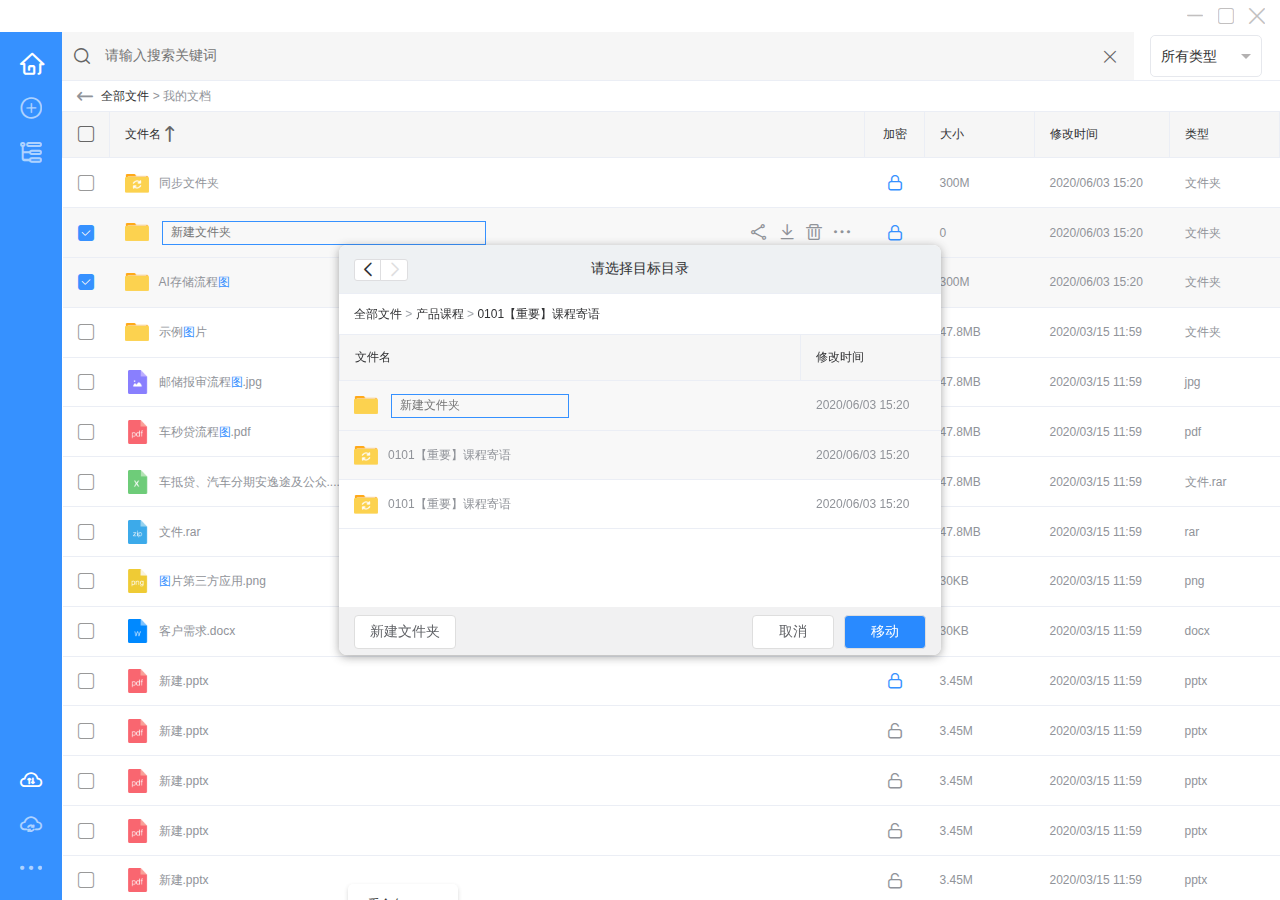
<file: shtml/首页-移动-弹框.html>
﻿<!DOCTYPE html>
<html lang="en">
<head>
    <meta charset="UTF-8">
    <title>首页</title>
    <link rel="stylesheet" charset="utf-8" href="css/reset.css">
    <link rel="stylesheet" charset="utf-8" href="font/iconfont.css">
    <link rel="stylesheet" charset="utf-8" href="css/style.css">
    <link rel="stylesheet" charset="utf-8" href="css/drop-down.css"><!--下拉菜单美化-->
    <script type="text/javascript" src="js/jquery-1.12.4.min.js"></script>
    <script type="text/javascript" src="js/jquery-ui.min.js"></script><!--下拉菜单美化-->
    <script type="text/javascript" src="js/select-widget-min.js"></script><!--下拉菜单美化-->
    <script type="text/javascript">
        // <!--下拉菜单美化-->
        $(document).ready(function(){		
            $(".ui-select").selectWidget({
                change       : function (changes) {
                    return changes;
                },
                effect       : "slide",
                keyControl   : true,
                speed        : 200,
                scrollHeight : 260
            });
        });		
    </script>
</head>
<body style="position: relative;">
<div class="index-bt">
    <div class="iconfont icon-zu102"></div>
    <div class="iconfont icon-zu100"></div>
    <div class="iconfont icon-zu99"></div>
</div>
<div class="index-l">
    <ul class="index-l-nav">
        <li class="on"><span class="iconfont icon-weibiaoti-1"></span></li>
        <li><span class="iconfont icon-zu166"></span></li>
        <li><span class="iconfont icon-zu165"></span></li>
    </ul>
    <ul class="index-l-nav bottomnav">
        <li class="on"><span class="iconfont icon-zu163"></span></li>
        <li><span class="iconfont icon-zu162"></span></li>
        <li><span class="iconfont icon-zu191"></span></li>
    </ul>
    <!--左侧弹窗 更多 -->
    <div class="morePop" style="display: none;">
        <div class="parinfo">
            <div class="a"><img class="imgs" src="img/touxiang.png"></div>
            <div class="b">
                <h4>张三风</h4>
                <p>139****3455</p>
            </div>
        </div>
        <div class="shebeiinfo">
            <div class="a">可用空间<span>2000G/1.56T</span></div>
            <div class="progress">
                <div></div>
            </div>
        </div>
        <ul class="more-list">
            <li class="more-items active-"><span class="iconfont icon-zu178"></span>切换设备</li>
            <li class="more-items"><span class="iconfont icon-zu177"></span>显示加密文件</li>
            <li class="more-items"><span class="iconfont icon-zu179"></span>退出登录</li>
        </ul>
    </div>
    <!--左侧弹窗 文件操作 -->
    <div class="morePop filePop" style="display: none;">
        <ul class="more-list">
            <li class="more-items active-">上传文件</li>
            <li class="more-items">新建文件夹</li>
        </ul>
    </div>
</div>
<div class="index-r">
    <div class="index-search">
        <div class="index-search-l">
            <span class="searchiconl iconfont icon-zu158"></span>
            <input class="searchinput" type="text" name="" value="" placeholder="请输入搜索关键词" id="searchtext"/>
            <span class="searchiconr iconfont icon-zu102"></span>
        </div>
        <div class="index-search-r">
                <select name="drop2" class="ui-select">
					<option value="">所有类型</option>
					<option value="1">文档</option>
					<option value="2">图片</option>
                    <option value="3">视频</option>
                    <option value="4">音频</option>
                    <option value="5">文件夹</option>
                    <option value="6">应用</option>
                    <option value="7">其他</option>
				</select>
        </div>
    </div>
    <div class="index-daohang">
        <span class="iconfont icon-zu219"></span>
        <a href="#">全部文件</a> > <span>我的文档</span>
    </div>
    <table class="table J-check-box">
        <colgroup>
            <col width="38">
            <col>
            <col width="60"><!--点击显示加密文件夹 显示-->
            <col width="110">
            <col width="135">
            <col width="110">
        </colgroup>
        <thead>
            <tr>
                <th>
                    <span class="iconfont icon-zu111"></span>
                </th>
                <th>文件名<span class="iconfont icon-zu221"></span></th><!-- <span class="iconfont icon-zu222"></span> -->
                <th class="c">加密</th><!--点击显示加密文件夹 显示-->
                <th>大小</th>
                <th>修改时间</th>
                <th>类型</th>
            </tr> 
        </thead>
        <tbody class="mouseover_ta01">
            <tr>
                <td>
                    <span class="iconfont icon-zu111"></span>
                    <span class="iconfont icon-zu112"></span>
                </td>
                <td>
                    <div class="info_t">
                        <img class="imgs" src="img/tongbu.png">同步文件夹
                        <div class="info_t_nav">
                            <span class="iconfont icon-zu187"></span>
                            <span class="iconfont icon-zu186"></span>
                            <span class="iconfont icon-zu184"></span>
                            <span class="iconfont icon-zu191"></span>
                        </div>
                    </div>
                </td>
                <td class="c"><span class="iconfont icon-zu205"></span></td><!--点击显示加密文件夹 显示-->
                <td>300M</td>
                <td>2020/06/03  15:20</td>
                <td>文件夹</td>
            </tr>
            <!-- 新建文件夹 -->
            <tr class="on">
                <td>
                    <span class="iconfont icon-zu111"></span>
                    <span class="iconfont icon-zu112"></span>
                </td>
                <td>
                    <div class="info_t">
                        <img class="imgs" src="img/wjj.png">
                        <input class="newinput" type="text" name="" value="" placeholder="新建文件夹" id=""/>
                        <div class="info_t_nav">
                            <span class="iconfont icon-zu187"></span>
                            <span class="iconfont icon-zu186"></span>
                            <span class="iconfont icon-zu184"></span>
                            <span class="iconfont icon-zu191"></span>
                        </div>
                    </div>
                </td>
                <td class="c"><span class="iconfont icon-zu205"></span></td><!--点击显示加密文件夹 显示-->
                <td>0</td>
                <td>2020/06/03  15:20</td>
                <td>文件夹</td>
            </tr>
            <tr class="on">
                <td>
                    <span class="iconfont icon-zu111"></span>
                    <span class="iconfont icon-zu112"></span>
                </td>
                <td>
                    <div class="info_t">
                        <img class="imgs" src="img/wjj.png">AI存储流程<span class="blue">图</span>
                        <div class="info_t_nav">
                            <span class="iconfont icon-zu187"></span>
                            <span class="iconfont icon-zu186"></span>
                            <span class="iconfont icon-zu184"></span>
                            <span class="iconfont icon-zu191"></span>
                        </div>
                        <div class="select-block-s" style="display: block;">
                            <ul class="select-list-s">
                                <li class="select-items-s active-">重命名</li>
                                <li class="select-items-s">移动</li>
                            </ul>
                        </div>
                    </div>
                </td>
                <td class="c"><span class="iconfont icon-zu205"></span></td><!--点击显示加密文件夹 显示-->
                <td>300M</td>
                <td>2020/06/03  15:20</td>
                <td>文件夹</td>
            </tr>
            <tr>
                <td>
                    <span class="iconfont icon-zu111"></span>
                    <span class="iconfont icon-zu112"></span>
                </td>
                <td>
                    <div class="info_t">
                        <img class="imgs" src="img/wjj.png">示例<span class="blue">图</span>片
                        <div class="info_t_nav">
                            <span class="iconfont icon-zu187"></span>
                            <span class="iconfont icon-zu186"></span>
                            <span class="iconfont icon-zu184"></span>
                            <span class="iconfont icon-zu191"></span>
                        </div>
                    </div>
                </td>
                <td class="c"><span class="iconfont icon-zu205"></span></td><!--点击显示加密文件夹 显示-->
                <td>47.8MB</td>
                <td>2020/03/15  11:59</td>
                <td>文件夹</td>
            </tr>
            <tr>
                <td>
                    <span class="iconfont icon-zu111"></span>
                    <span class="iconfont icon-zu112"></span>
                </td>
                <td>
                    <div class="info_t">
                        <img class="imgs" src="img/tupian.png">邮储报审流程<span class="blue">图</span>.jpg
                        <div class="info_t_nav">
                            <span class="iconfont icon-zu187"></span>
                            <span class="iconfont icon-zu186"></span>
                            <span class="iconfont icon-zu184"></span>
                            <span class="iconfont icon-zu191"></span>
                        </div>
                    </div>
                </td>
                <td class="c"><span class="iconfont icon-zu205"></span></td><!--点击显示加密文件夹 显示-->
                <td>47.8MB</td>
                <td>2020/03/15  11:59</td>
                <td>jpg</td>
            </tr>
            <tr>
                <td>
                    <span class="iconfont icon-zu111"></span>
                    <span class="iconfont icon-zu112"></span>
                </td>
                <td>
                    <div class="info_t">
                        <img class="imgs" src="img/pdf.png">车秒贷流程<span class="blue">图</span>.pdf
                        <div class="info_t_nav">
                            <span class="iconfont icon-zu187"></span>
                            <span class="iconfont icon-zu186"></span>
                            <span class="iconfont icon-zu184"></span>
                            <span class="iconfont icon-zu191"></span>
                        </div>
                    </div>
                </td>
                <td class="c"><span class="iconfont icon-zu205"></span></td><!--点击显示加密文件夹 显示-->
                <td>47.8MB</td>
                <td>2020/03/15  11:59</td>
                <td>pdf</td>
            </tr>
            <tr>
                <td>
                    <span class="iconfont icon-zu111"></span>
                    <span class="iconfont icon-zu112"></span>
                </td>
                <td>
                    <div class="info_t">
                        <img class="imgs" src="img/ecxel.png">车抵贷、汽车分期安逸途及公众....xlsx
                        <div class="info_t_nav">
                            <span class="iconfont icon-zu187"></span>
                            <span class="iconfont icon-zu186"></span>
                            <span class="iconfont icon-zu184"></span>
                            <span class="iconfont icon-zu191"></span>
                        </div>
                    </div>
                </td>
                <td class="c"><span class="iconfont icon-zu205"></span></td><!--点击显示加密文件夹 显示-->
                <td>47.8MB</td>
                <td>2020/03/15  11:59</td>
                <td>文件.rar</td>
            </tr>
            <tr>
                <td>
                    <span class="iconfont icon-zu111"></span>
                    <span class="iconfont icon-zu112"></span>
                </td>
                <td>
                    <div class="info_t">
                        <img class="imgs" src="img/zip.png">文件.rar
                        <div class="info_t_nav">
                            <span class="iconfont icon-zu187"></span>
                            <span class="iconfont icon-zu186"></span>
                            <span class="iconfont icon-zu184"></span>
                            <span class="iconfont icon-zu191"></span>
                        </div>
                    </div>
                </td>
                <td class="c"><span class="iconfont icon-zu204"></span></td><!--点击显示加密文件夹 显示-->
                <td>47.8MB</td>
                <td>2020/03/15  11:59</td>
                <td>rar</td>
            </tr>
            <tr>
                <td>
                    <span class="iconfont icon-zu111"></span>
                    <span class="iconfont icon-zu112"></span>
                </td>
                <td>
                    <div class="info_t">
                        <img class="imgs" src="img/png.png"><span class="blue">图</span>片第三方应用.png
                        <div class="info_t_nav">
                            <span class="iconfont icon-zu187"></span>
                            <span class="iconfont icon-zu186"></span>
                            <span class="iconfont icon-zu184"></span>
                            <span class="iconfont icon-zu191"></span>
                        </div>
                    </div>
                </td>
                <td class="c"><span class="iconfont icon-zu204"></span></td><!--点击显示加密文件夹 显示-->
                <td>30KB</td>
                <td>2020/03/15  11:59</td>
                <td>png</td>
            </tr>
            <tr>
                <td>
                    <span class="iconfont icon-zu111"></span>
                    <span class="iconfont icon-zu112"></span>
                </td>
                <td>
                    <div class="info_t">
                        <img class="imgs" src="img/word.png">客户需求.docx
                        <div class="info_t_nav">
                            <span class="iconfont icon-zu187"></span>
                            <span class="iconfont icon-zu186"></span>
                            <span class="iconfont icon-zu184"></span>
                            <span class="iconfont icon-zu191"></span>
                        </div>
                    </div>
                </td>
                <td class="c"><span class="iconfont icon-zu204"></span></td><!--点击显示加密文件夹 显示-->
                <td>30KB</td>
                <td>2020/03/15  11:59</td>
                <td>docx</td>
            </tr>
            <tr>
                <td>
                    <span class="iconfont icon-zu111"></span>
                    <span class="iconfont icon-zu112"></span>
                </td>
                <td>
                    <div class="info_t">
                        <img class="imgs" src="img/pdf.png">新建.pptx
                        <div class="info_t_nav">
                            <span class="iconfont icon-zu187"></span>
                            <span class="iconfont icon-zu186"></span>
                            <span class="iconfont icon-zu184"></span>
                            <span class="iconfont icon-zu191"></span>
                        </div>
                    </div>
                </td>
                <td class="c"><span class="iconfont icon-zu205"></span></td><!--点击显示加密文件夹 显示-->
                <td>3.45M</td>
                <td>2020/03/15  11:59</td>
                <td>pptx</td>
            </tr>
            <tr>
                <td>
                    <span class="iconfont icon-zu111"></span>
                    <span class="iconfont icon-zu112"></span>
                </td>
                <td>
                    <div class="info_t">
                        <img class="imgs" src="img/pdf.png">新建.pptx
                        <div class="info_t_nav">
                            <span class="iconfont icon-zu187"></span>
                            <span class="iconfont icon-zu186"></span>
                            <span class="iconfont icon-zu184"></span>
                            <span class="iconfont icon-zu191"></span>
                        </div>
                    </div>
                </td>
                <td class="c"><span class="iconfont icon-zu204"></span></td><!--点击显示加密文件夹 显示-->
                <td>3.45M</td>
                <td>2020/03/15  11:59</td>
                <td>pptx</td>
            </tr>
            <tr>
                <td>
                    <span class="iconfont icon-zu111"></span>
                    <span class="iconfont icon-zu112"></span>
                </td>
                <td>
                    <div class="info_t">
                        <img class="imgs" src="img/pdf.png">新建.pptx
                        <div class="info_t_nav">
                            <span class="iconfont icon-zu187"></span>
                            <span class="iconfont icon-zu186"></span>
                            <span class="iconfont icon-zu184"></span>
                            <span class="iconfont icon-zu191"></span>
                        </div>
                    </div>
                </td>
                <td class="c"><span class="iconfont icon-zu204"></span></td><!--点击显示加密文件夹 显示-->
                <td>3.45M</td>
                <td>2020/03/15  11:59</td>
                <td>pptx</td>
            </tr>
            <tr>
                <td>
                    <span class="iconfont icon-zu111"></span>
                    <span class="iconfont icon-zu112"></span>
                </td>
                <td>
                    <div class="info_t">
                        <img class="imgs" src="img/pdf.png">新建.pptx
                        <div class="info_t_nav">
                            <span class="iconfont icon-zu187"></span>
                            <span class="iconfont icon-zu186"></span>
                            <span class="iconfont icon-zu184"></span>
                            <span class="iconfont icon-zu191"></span>
                        </div>
                    </div>
                </td>
                <td class="c"><span class="iconfont icon-zu204"></span></td><!--点击显示加密文件夹 显示-->
                <td>3.45M</td>
                <td>2020/03/15  11:59</td>
                <td>pptx</td>
            </tr>
            <tr>
                <td>
                    <span class="iconfont icon-zu111"></span>
                    <span class="iconfont icon-zu112"></span>
                </td>
                <td>
                    <div class="info_t">
                        <img class="imgs" src="img/pdf.png">新建.pptx
                        <div class="info_t_nav">
                            <span class="iconfont icon-zu187"></span>
                            <span class="iconfont icon-zu186"></span>
                            <span class="iconfont icon-zu184"></span>
                            <span class="iconfont icon-zu191"></span>
                        </div>
                    </div>
                </td>
                <td class="c"><span class="iconfont icon-zu204"></span></td><!--点击显示加密文件夹 显示-->
                <td>3.45M</td>
                <td>2020/03/15  11:59</td>
                <td>pptx</td>
            </tr>
        </tbody>
    </table>
    <div class="totalDiv">237227个对象</div>
    <div class="indexr-botnav">
        <div class="basebtns">下载</div>
        <div class="basebtns failure">分享</div>
        <div class="basebtns">删除</div>
        <div class="botnavMore">
            <div class="basebtns on">更多</div>
            <div class="select-block-s" style="display: block;">
                <ul class="select-list-s">
                    <li class="select-items-s active-">重命名</li>
                    <li class="select-items-s">移动</li>
                </ul>
            </div>
        </div>
    </div>
</div>

<!-- 弹窗  移动弹框 -->
<div class="fade-c-main" style="display: none-;">
    <div class="fade-c-cont2">
        <div class="title">
            <div class="titleBtn">
                <span class="iconfont icon-left-arrow left"></span>
                <span class="iconfont icon-right-arrow right failure"></span>
            </div>
            请选择目标目录
        </div>
        <div class="index-daohang fade-c-cont2pop">
            <a href="#">全部文件</a> > <a href="#">产品课程</a> > <span>0101【重要】课程寄语</span>
        </div>
        <table class="table table2">
            <colgroup>
                <col>
                <col width="140">
            </colgroup>
            <thead>
                <tr>
                    <th>文件名</th>
                    <th>修改时间</th>
                </tr> 
            </thead>
        </table>
        <div style="height: 227px;overflow-y:auto;margin-top:-1px">
            <table class="table table2">
                <colgroup>
                    <col>
                    <col width="140">
                </colgroup>
                <tbody>
                    <tr class="on">
                        <td>
                            <div class="info_t">
                                <img class="imgs" src="img/wjj.png">
                                <input class="newinput" type="text" name="" value="" placeholder="新建文件夹" id=""/>
                            </div>
                        </td>
                        <td>
                            2020/06/03  15:20
                        </td>
                    </tr>
                    <tr class="on">
                        <td>
                            <div class="info_t">
                                <img class="imgs" src="img/tongbu.png">0101【重要】课程寄语
                            </div>
                        </td>
                        <td>
                            2020/06/03  15:20
                        </td>
                    </tr>
                    <tr>
                        <td>
                            <div class="info_t">
                                <img class="imgs" src="img/tongbu.png">0101【重要】课程寄语
                            </div>
                        </td>
                        <td>
                            2020/06/03  15:20
                        </td>
                    </tr>
                </tbody>
            </table>           
        </div>
        <div class="botbtn">
            <div class="basebtns wauto">新建文件夹</div>
            <div class="botbtnR">
                <div class="basebtns">取消</div>
                <div class="basebtns basebtns-blue">移动</div>
            </div>
        </div>
    </div>
</div>
</body>
</html>
</file>
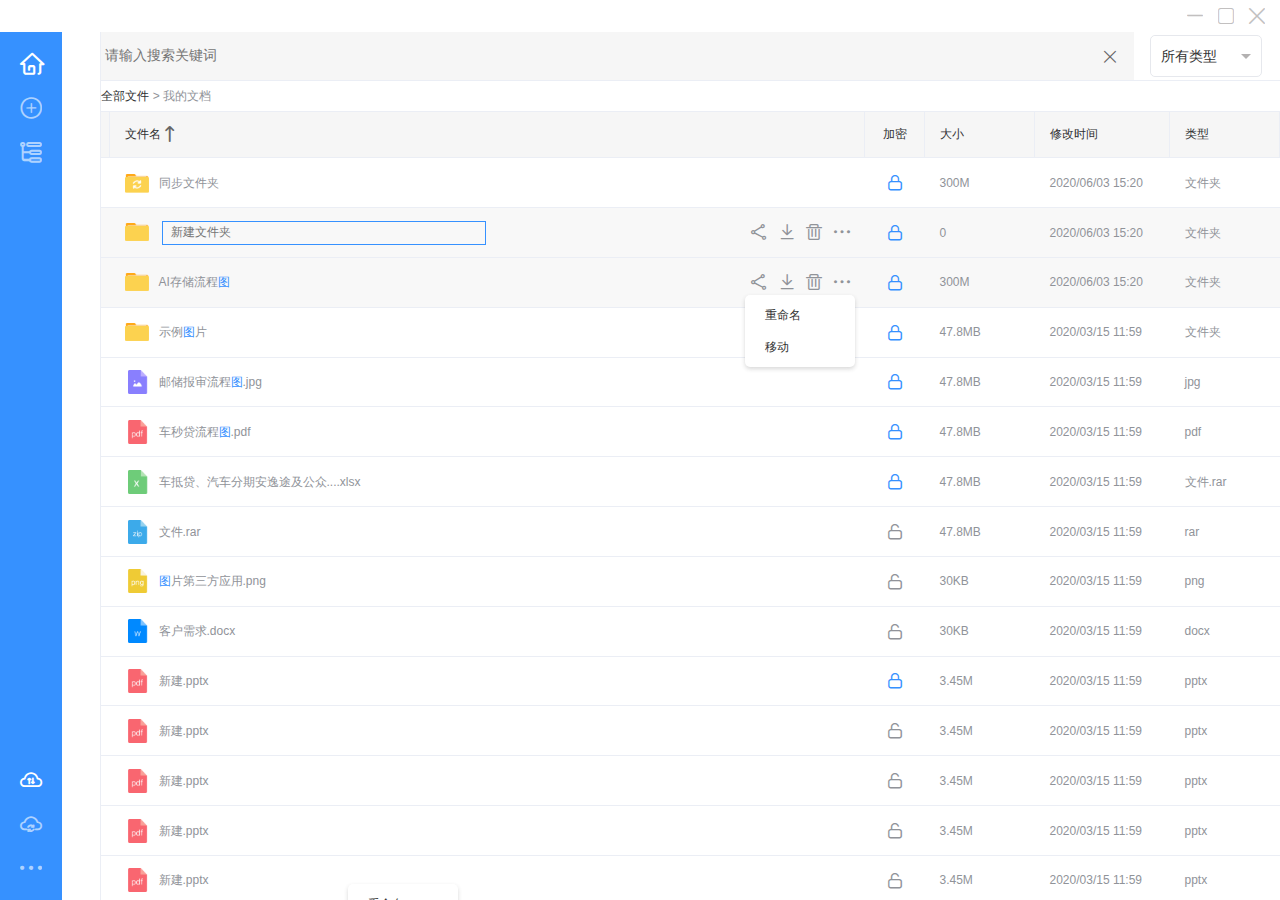
<file: shtml/首页.html>
﻿<!DOCTYPE html>
<html lang="en">
<head>
    <meta charset="UTF-8">
    <title>首页</title>
    <link rel="stylesheet" charset="utf-8" href="css/reset.css">
    <link rel="stylesheet" charset="utf-8" href="font/iconfont.css">
    <link rel="stylesheet" charset="utf-8" href="css/style.css">
    <link rel="stylesheet" charset="utf-8" href="css/drop-down.css"><!--下拉菜单美化-->
    <script type="text/javascript" src="js/jquery-1.12.4.min.js"></script>
    <script type="text/javascript" src="js/jquery-ui.min.js"></script><!--下拉菜单美化-->
    <script type="text/javascript" src="js/select-widget-min.js"></script><!--下拉菜单美化-->
    <script type="text/javascript">
        // <!--下拉菜单美化-->
        $(document).ready(function(){		
            $(".ui-select").selectWidget({
                change       : function (changes) {
                    return changes;
                },
                effect       : "slide",
                keyControl   : true,
                speed        : 200,
                scrollHeight : 260
            });
        });		
    </script>
</head>
<body style="position: relative;">
<div class="index-bt">
    <div class="iconfont icon-zu102"></div>
    <div class="iconfont icon-zu100"></div>
    <div class="iconfont icon-zu99"></div>
</div>
<div class="index-l">
    <ul class="index-l-nav">
        <li class="on"><span class="iconfont icon-weibiaoti-1"></span></li>
        <li><span class="iconfont icon-zu166"></span></li>
        <li><span class="iconfont icon-zu165"></span></li>
    </ul>
    <ul class="index-l-nav bottomnav">
        <li class="on"><span class="iconfont icon-zu163"></span></li>
        <li><span class="iconfont icon-zu162"></span></li>
        <li><span class="iconfont icon-zu191"></span></li>
    </ul>
    <!--左侧弹窗 更多 -->
    <div class="morePop" style="display: none;">
        <div class="parinfo">
            <div class="a"><img class="imgs" src="img/touxiang.png"></div>
            <div class="b">
                <h4>张三风</h4>
                <p>139****3455</p>
            </div>
        </div>
        <div class="shebeiinfo">
            <div class="a">可用空间<span>2000G/1.56T</span></div>
            <div class="progress">
                <div></div>
            </div>
        </div>
        <ul class="more-list">
            <li class="more-items active-"><span class="iconfont icon-zu178"></span>切换设备</li>
            <li class="more-items"><span class="iconfont icon-zu177"></span>显示加密文件</li>
            <li class="more-items"><span class="iconfont icon-zu179"></span>退出登录</li>
        </ul>
    </div>
    <!--左侧弹窗 文件操作 -->
    <div class="morePop filePop" style="display: none;">
        <ul class="more-list">
            <li class="more-items active-">上传文件</li>
            <li class="more-items">新建文件夹</li>
        </ul>
    </div>
</div>
<div class="index-c" style="left:-140px"><!--style="left:62px"-->
    树形结构
</div>
<div class="index-r" style="left:62px"><!--style="left:262px"-->
    <div class="index-search">
        <div class="index-search-l">
            <span class="searchiconl iconfont icon-zu158"></span>
            <input class="searchinput" type="text" name="" value="" placeholder="请输入搜索关键词" id="searchtext"/>
            <span class="searchiconr iconfont icon-zu102"></span>
        </div>
        <div class="index-search-r">
                <select name="drop2" class="ui-select">
					<option value="">所有类型</option>
					<option value="1">文档</option>
					<option value="2">图片</option>
                    <option value="3">视频</option>
                    <option value="4">音频</option>
                    <option value="5">文件夹</option>
                    <option value="6">应用</option>
                    <option value="7">其他</option>
				</select>
        </div>
    </div>
    <div class="index-daohang">
        <span class="iconfont icon-zu219"></span>
        <a href="#">全部文件</a> > <span>我的文档</span>
    </div>
    <table class="table J-check-box">
        <colgroup>
            <col width="38">
            <col>
            <col width="60"><!--点击显示加密文件夹 显示-->
            <col width="110">
            <col width="135">
            <col width="110">
        </colgroup>
        <thead>
            <tr>
                <th>
                    <span class="iconfont icon-zu111"></span>
                </th>
                <th>文件名<span class="iconfont icon-zu221"></span></th><!-- <span class="iconfont icon-zu222"></span> -->
                <th class="c">加密</th><!--点击显示加密文件夹 显示-->
                <th>大小</th>
                <th>修改时间</th>
                <th>类型</th>
            </tr> 
        </thead>
        <tbody class="mouseover_ta01">
            <tr>
                <td>
                    <span class="iconfont icon-zu111"></span>
                    <span class="iconfont icon-zu112"></span>
                </td>
                <td>
                    <div class="info_t">
                        <img class="imgs" src="img/tongbu.png">同步文件夹
                        <div class="info_t_nav">
                            <span class="iconfont icon-zu187"></span>
                            <span class="iconfont icon-zu186"></span>
                            <span class="iconfont icon-zu184"></span>
                            <span class="iconfont icon-zu191"></span>
                        </div>
                    </div>
                </td>
                <td class="c"><span class="iconfont icon-zu205"></span></td><!--点击显示加密文件夹 显示-->
                <td>300M</td>
                <td>2020/06/03  15:20</td>
                <td>文件夹</td>
            </tr>
            <!-- 新建文件夹 -->
            <tr class="on">
                <td>
                    <span class="iconfont icon-zu111"></span>
                    <span class="iconfont icon-zu112"></span>
                </td>
                <td>
                    <div class="info_t">
                        <img class="imgs" src="img/wjj.png">
                        <input class="newinput" type="text" name="" value="" placeholder="新建文件夹" id=""/>
                        <div class="info_t_nav">
                            <span class="iconfont icon-zu187"></span>
                            <span class="iconfont icon-zu186"></span>
                            <span class="iconfont icon-zu184"></span>
                            <span class="iconfont icon-zu191"></span>
                        </div>
                    </div>
                </td>
                <td class="c"><span class="iconfont icon-zu205"></span></td><!--点击显示加密文件夹 显示-->
                <td>0</td>
                <td>2020/06/03  15:20</td>
                <td>文件夹</td>
            </tr>
            <tr class="on">
                <td>
                    <span class="iconfont icon-zu111"></span>
                    <span class="iconfont icon-zu112"></span>
                </td>
                <td>
                    <div class="info_t">
                        <img class="imgs" src="img/wjj.png">AI存储流程<span class="blue">图</span>
                        <div class="info_t_nav">
                            <span class="iconfont icon-zu187"></span>
                            <span class="iconfont icon-zu186"></span>
                            <span class="iconfont icon-zu184"></span>
                            <span class="iconfont icon-zu191"></span>
                        </div>
                        <div class="select-block-s" style="display: block;">
                            <ul class="select-list-s">
                                <li class="select-items-s active-">重命名</li>
                                <li class="select-items-s">移动</li>
                            </ul>
                        </div>
                    </div>
                </td>
                <td class="c"><span class="iconfont icon-zu205"></span></td><!--点击显示加密文件夹 显示-->
                <td>300M</td>
                <td>2020/06/03  15:20</td>
                <td>文件夹</td>
            </tr>
            <tr>
                <td>
                    <span class="iconfont icon-zu111"></span>
                    <span class="iconfont icon-zu112"></span>
                </td>
                <td>
                    <div class="info_t">
                        <img class="imgs" src="img/wjj.png">示例<span class="blue">图</span>片
                        <div class="info_t_nav">
                            <span class="iconfont icon-zu187"></span>
                            <span class="iconfont icon-zu186"></span>
                            <span class="iconfont icon-zu184"></span>
                            <span class="iconfont icon-zu191"></span>
                        </div>
                    </div>
                </td>
                <td class="c"><span class="iconfont icon-zu205"></span></td><!--点击显示加密文件夹 显示-->
                <td>47.8MB</td>
                <td>2020/03/15  11:59</td>
                <td>文件夹</td>
            </tr>
            <tr>
                <td>
                    <span class="iconfont icon-zu111"></span>
                    <span class="iconfont icon-zu112"></span>
                </td>
                <td>
                    <div class="info_t">
                        <img class="imgs" src="img/tupian.png">邮储报审流程<span class="blue">图</span>.jpg
                        <div class="info_t_nav">
                            <span class="iconfont icon-zu187"></span>
                            <span class="iconfont icon-zu186"></span>
                            <span class="iconfont icon-zu184"></span>
                            <span class="iconfont icon-zu191"></span>
                        </div>
                    </div>
                </td>
                <td class="c"><span class="iconfont icon-zu205"></span></td><!--点击显示加密文件夹 显示-->
                <td>47.8MB</td>
                <td>2020/03/15  11:59</td>
                <td>jpg</td>
            </tr>
            <tr>
                <td>
                    <span class="iconfont icon-zu111"></span>
                    <span class="iconfont icon-zu112"></span>
                </td>
                <td>
                    <div class="info_t">
                        <img class="imgs" src="img/pdf.png">车秒贷流程<span class="blue">图</span>.pdf
                        <div class="info_t_nav">
                            <span class="iconfont icon-zu187"></span>
                            <span class="iconfont icon-zu186"></span>
                            <span class="iconfont icon-zu184"></span>
                            <span class="iconfont icon-zu191"></span>
                        </div>
                    </div>
                </td>
                <td class="c"><span class="iconfont icon-zu205"></span></td><!--点击显示加密文件夹 显示-->
                <td>47.8MB</td>
                <td>2020/03/15  11:59</td>
                <td>pdf</td>
            </tr>
            <tr>
                <td>
                    <span class="iconfont icon-zu111"></span>
                    <span class="iconfont icon-zu112"></span>
                </td>
                <td>
                    <div class="info_t">
                        <img class="imgs" src="img/ecxel.png">车抵贷、汽车分期安逸途及公众....xlsx
                        <div class="info_t_nav">
                            <span class="iconfont icon-zu187"></span>
                            <span class="iconfont icon-zu186"></span>
                            <span class="iconfont icon-zu184"></span>
                            <span class="iconfont icon-zu191"></span>
                        </div>
                    </div>
                </td>
                <td class="c"><span class="iconfont icon-zu205"></span></td><!--点击显示加密文件夹 显示-->
                <td>47.8MB</td>
                <td>2020/03/15  11:59</td>
                <td>文件.rar</td>
            </tr>
            <tr>
                <td>
                    <span class="iconfont icon-zu111"></span>
                    <span class="iconfont icon-zu112"></span>
                </td>
                <td>
                    <div class="info_t">
                        <img class="imgs" src="img/zip.png">文件.rar
                        <div class="info_t_nav">
                            <span class="iconfont icon-zu187"></span>
                            <span class="iconfont icon-zu186"></span>
                            <span class="iconfont icon-zu184"></span>
                            <span class="iconfont icon-zu191"></span>
                        </div>
                    </div>
                </td>
                <td class="c"><span class="iconfont icon-zu204"></span></td><!--点击显示加密文件夹 显示-->
                <td>47.8MB</td>
                <td>2020/03/15  11:59</td>
                <td>rar</td>
            </tr>
            <tr>
                <td>
                    <span class="iconfont icon-zu111"></span>
                    <span class="iconfont icon-zu112"></span>
                </td>
                <td>
                    <div class="info_t">
                        <img class="imgs" src="img/png.png"><span class="blue">图</span>片第三方应用.png
                        <div class="info_t_nav">
                            <span class="iconfont icon-zu187"></span>
                            <span class="iconfont icon-zu186"></span>
                            <span class="iconfont icon-zu184"></span>
                            <span class="iconfont icon-zu191"></span>
                        </div>
                    </div>
                </td>
                <td class="c"><span class="iconfont icon-zu204"></span></td><!--点击显示加密文件夹 显示-->
                <td>30KB</td>
                <td>2020/03/15  11:59</td>
                <td>png</td>
            </tr>
            <tr>
                <td>
                    <span class="iconfont icon-zu111"></span>
                    <span class="iconfont icon-zu112"></span>
                </td>
                <td>
                    <div class="info_t">
                        <img class="imgs" src="img/word.png">客户需求.docx
                        <div class="info_t_nav">
                            <span class="iconfont icon-zu187"></span>
                            <span class="iconfont icon-zu186"></span>
                            <span class="iconfont icon-zu184"></span>
                            <span class="iconfont icon-zu191"></span>
                        </div>
                    </div>
                </td>
                <td class="c"><span class="iconfont icon-zu204"></span></td><!--点击显示加密文件夹 显示-->
                <td>30KB</td>
                <td>2020/03/15  11:59</td>
                <td>docx</td>
            </tr>
            <tr>
                <td>
                    <span class="iconfont icon-zu111"></span>
                    <span class="iconfont icon-zu112"></span>
                </td>
                <td>
                    <div class="info_t">
                        <img class="imgs" src="img/pdf.png">新建.pptx
                        <div class="info_t_nav">
                            <span class="iconfont icon-zu187"></span>
                            <span class="iconfont icon-zu186"></span>
                            <span class="iconfont icon-zu184"></span>
                            <span class="iconfont icon-zu191"></span>
                        </div>
                    </div>
                </td>
                <td class="c"><span class="iconfont icon-zu205"></span></td><!--点击显示加密文件夹 显示-->
                <td>3.45M</td>
                <td>2020/03/15  11:59</td>
                <td>pptx</td>
            </tr>
            <tr>
                <td>
                    <span class="iconfont icon-zu111"></span>
                    <span class="iconfont icon-zu112"></span>
                </td>
                <td>
                    <div class="info_t">
                        <img class="imgs" src="img/pdf.png">新建.pptx
                        <div class="info_t_nav">
                            <span class="iconfont icon-zu187"></span>
                            <span class="iconfont icon-zu186"></span>
                            <span class="iconfont icon-zu184"></span>
                            <span class="iconfont icon-zu191"></span>
                        </div>
                    </div>
                </td>
                <td class="c"><span class="iconfont icon-zu204"></span></td><!--点击显示加密文件夹 显示-->
                <td>3.45M</td>
                <td>2020/03/15  11:59</td>
                <td>pptx</td>
            </tr>
            <tr>
                <td>
                    <span class="iconfont icon-zu111"></span>
                    <span class="iconfont icon-zu112"></span>
                </td>
                <td>
                    <div class="info_t">
                        <img class="imgs" src="img/pdf.png">新建.pptx
                        <div class="info_t_nav">
                            <span class="iconfont icon-zu187"></span>
                            <span class="iconfont icon-zu186"></span>
                            <span class="iconfont icon-zu184"></span>
                            <span class="iconfont icon-zu191"></span>
                        </div>
                    </div>
                </td>
                <td class="c"><span class="iconfont icon-zu204"></span></td><!--点击显示加密文件夹 显示-->
                <td>3.45M</td>
                <td>2020/03/15  11:59</td>
                <td>pptx</td>
            </tr>
            <tr>
                <td>
                    <span class="iconfont icon-zu111"></span>
                    <span class="iconfont icon-zu112"></span>
                </td>
                <td>
                    <div class="info_t">
                        <img class="imgs" src="img/pdf.png">新建.pptx
                        <div class="info_t_nav">
                            <span class="iconfont icon-zu187"></span>
                            <span class="iconfont icon-zu186"></span>
                            <span class="iconfont icon-zu184"></span>
                            <span class="iconfont icon-zu191"></span>
                        </div>
                    </div>
                </td>
                <td class="c"><span class="iconfont icon-zu204"></span></td><!--点击显示加密文件夹 显示-->
                <td>3.45M</td>
                <td>2020/03/15  11:59</td>
                <td>pptx</td>
            </tr>
            <tr>
                <td>
                    <span class="iconfont icon-zu111"></span>
                    <span class="iconfont icon-zu112"></span>
                </td>
                <td>
                    <div class="info_t">
                        <img class="imgs" src="img/pdf.png">新建.pptx
                        <div class="info_t_nav">
                            <span class="iconfont icon-zu187"></span>
                            <span class="iconfont icon-zu186"></span>
                            <span class="iconfont icon-zu184"></span>
                            <span class="iconfont icon-zu191"></span>
                        </div>
                    </div>
                </td>
                <td class="c"><span class="iconfont icon-zu204"></span></td><!--点击显示加密文件夹 显示-->
                <td>3.45M</td>
                <td>2020/03/15  11:59</td>
                <td>pptx</td>
            </tr>
        </tbody>
    </table>
    <div class="totalDiv">237227个对象</div>
    <div class="indexr-botnav">
        <div class="basebtns">下载</div>
        <div class="basebtns failure">分享</div>
        <div class="basebtns">删除</div>
        <div class="botnavMore">
            <div class="basebtns on">更多</div>
            <div class="select-block-s" style="display: block;">
                <ul class="select-list-s">
                    <li class="select-items-s active-">重命名</li>
                    <li class="select-items-s">移动</li>
                </ul>
            </div>
        </div>
    </div>
</div>

<!-- 全屏弹窗 二维码-->
<div class="fade-qr-main" style="display: none;">
    <div class="qr-cont">
        <p class="title">使用AI存储手机APP<br>扫码解锁显示加密文件夹</p>
        <img src="./img/erweima.png" class="qr-img" alt="">
    </div>
</div>

<!-- 弹窗  公用错误提示-->
<div class="fade-qr-main2" style="display: none;">
    <div class="fade-cont">
        解锁失败，请重试
    </div>
</div>
<!-- 弹窗  公用文字提示弹窗 -->
<div class="fade-c-main" style="display: none;">
    <div class="fade-c-cont">
        <p class="title">退出</p>
        <p class="content">您要退出当前账号吗？</p>
        <div class="btns-c">
            <div class="btn-itme left-btn">确定</div>
            <div class="btn-itme right-btn">取消</div>
        </div>
    </div>
</div>


</body>
</html>
</file>
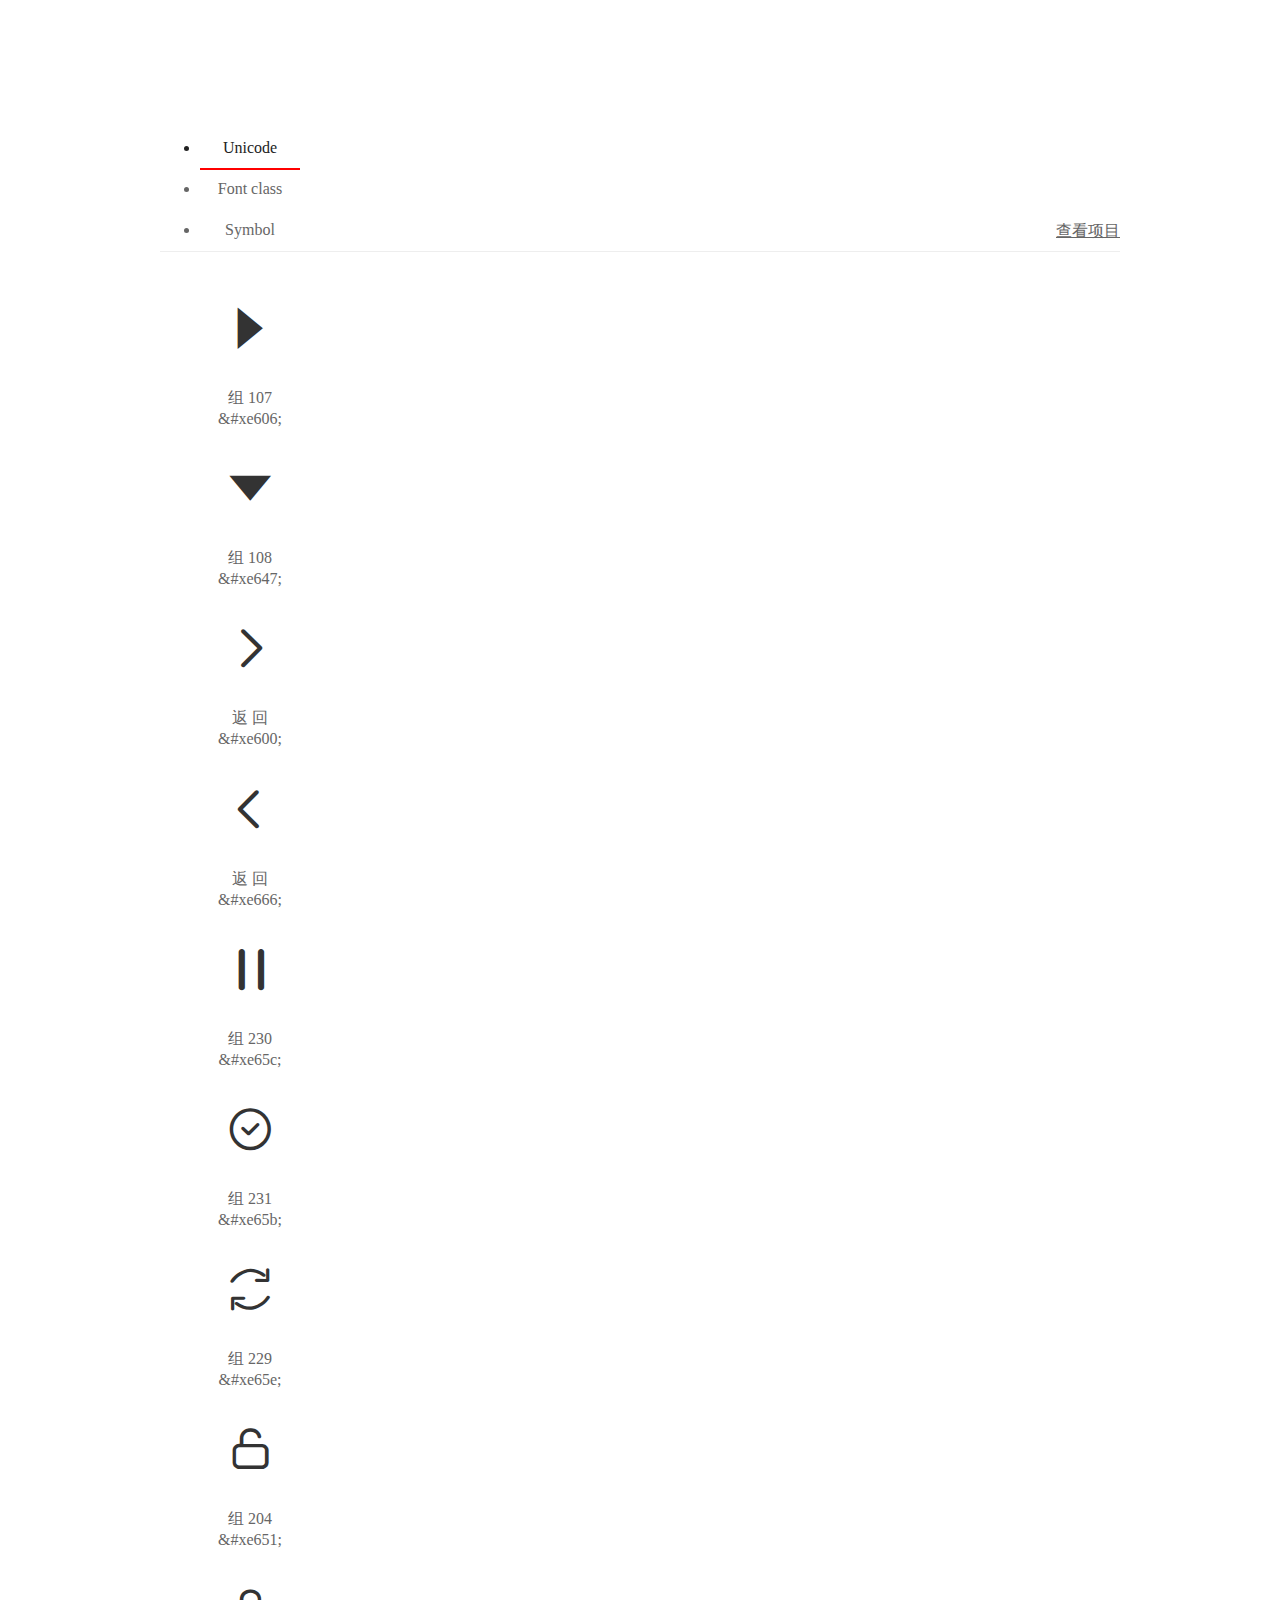
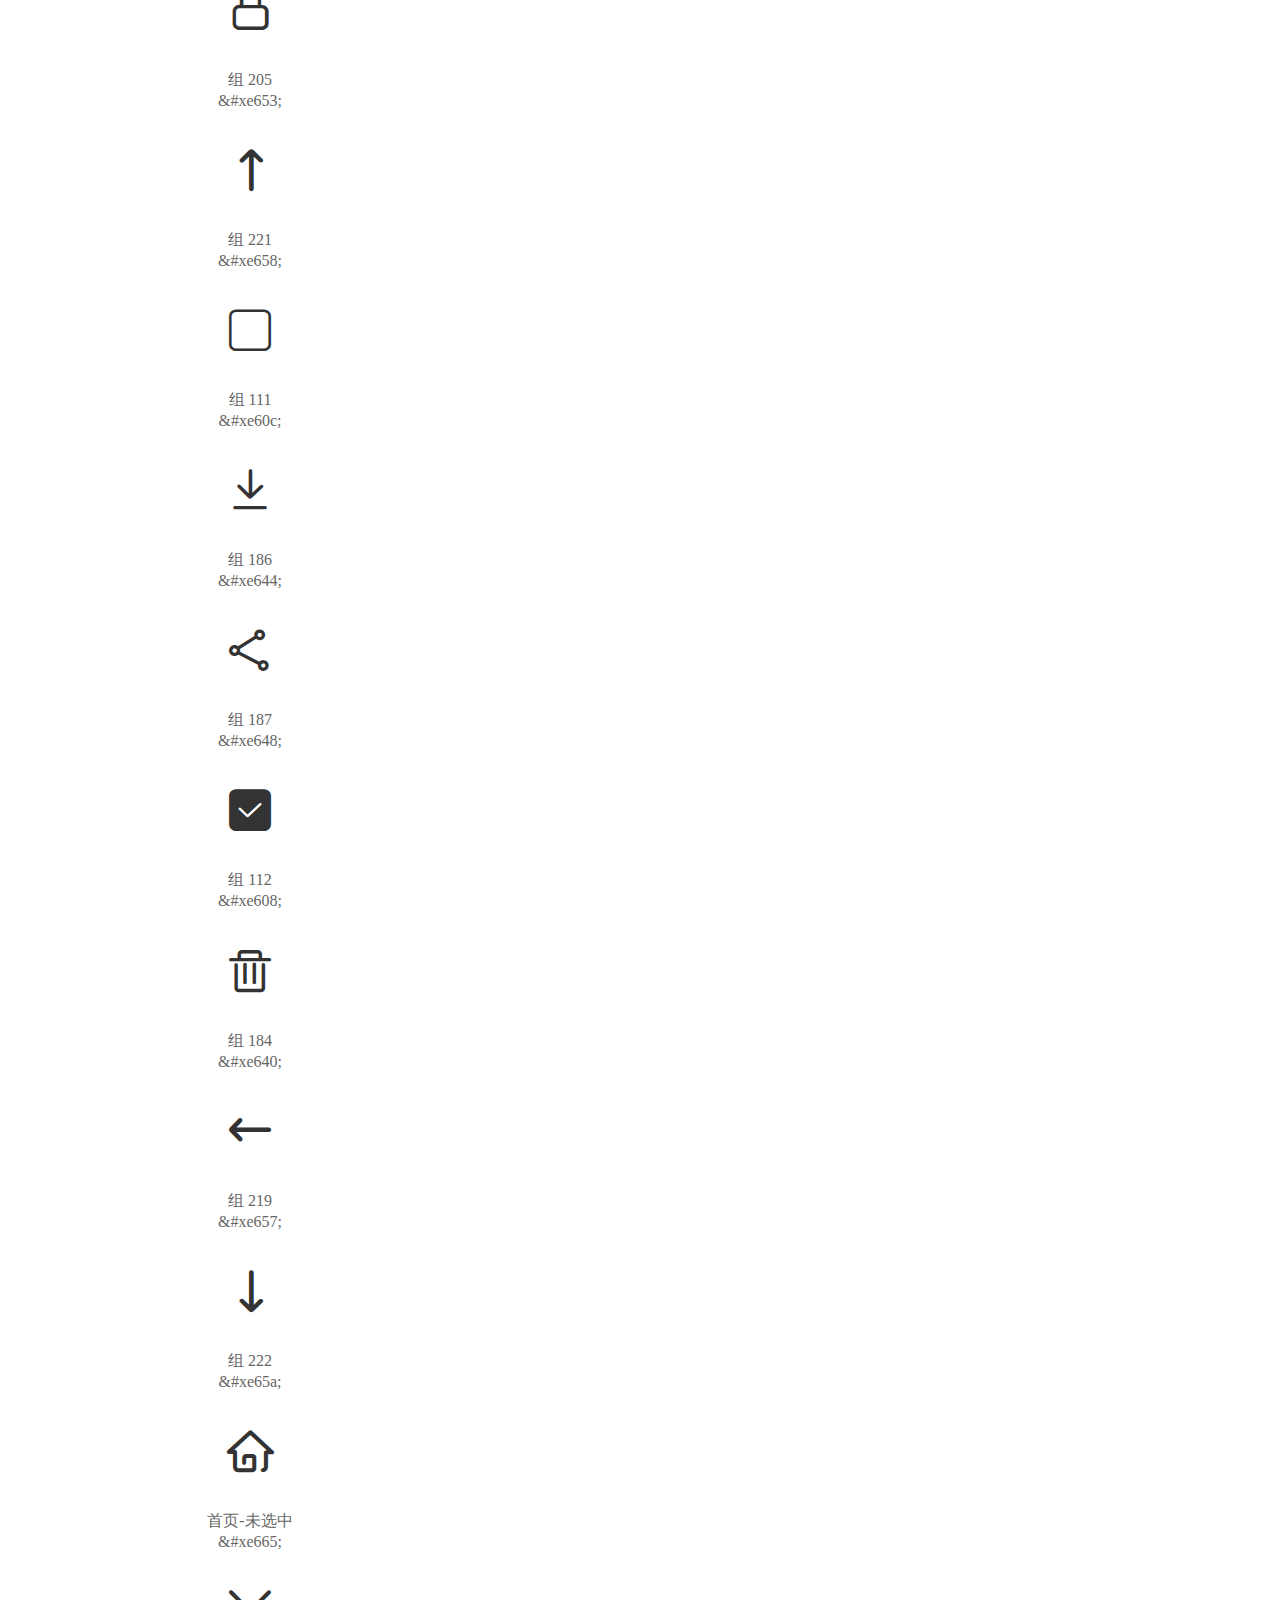
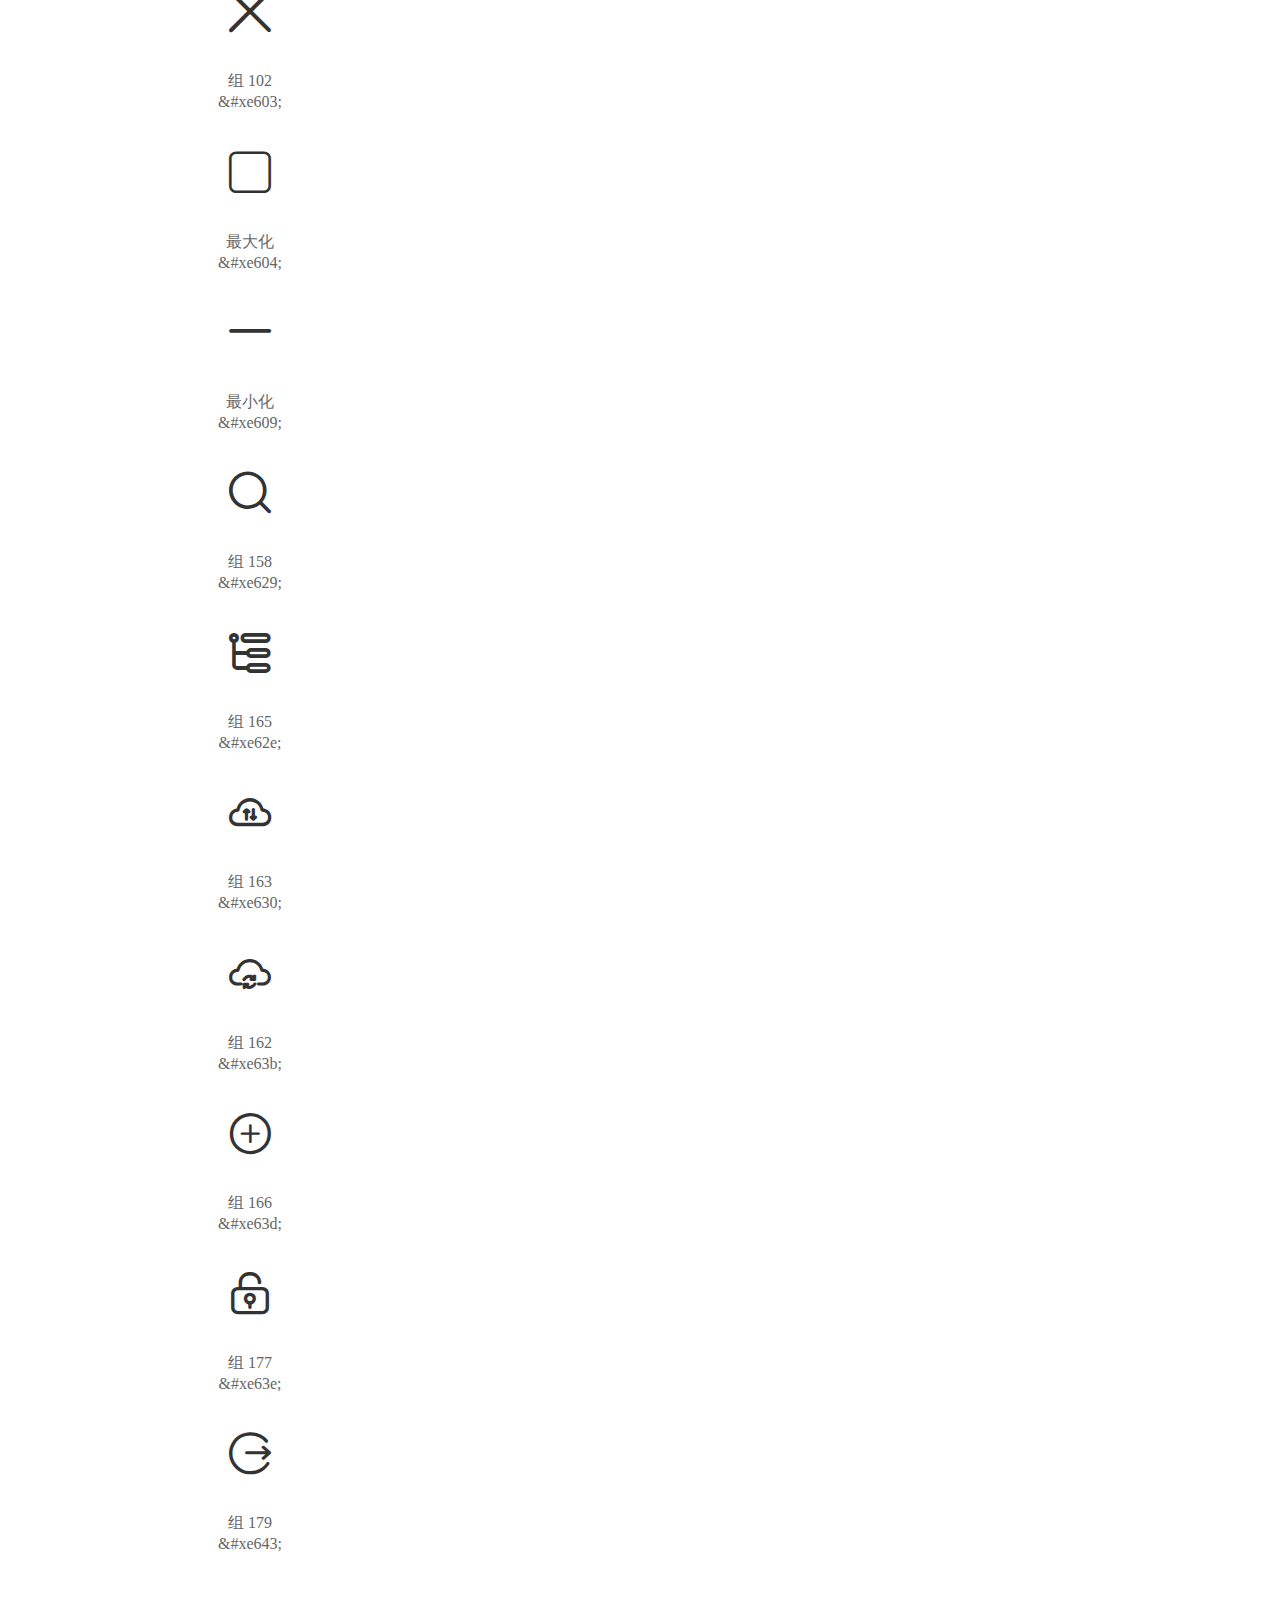
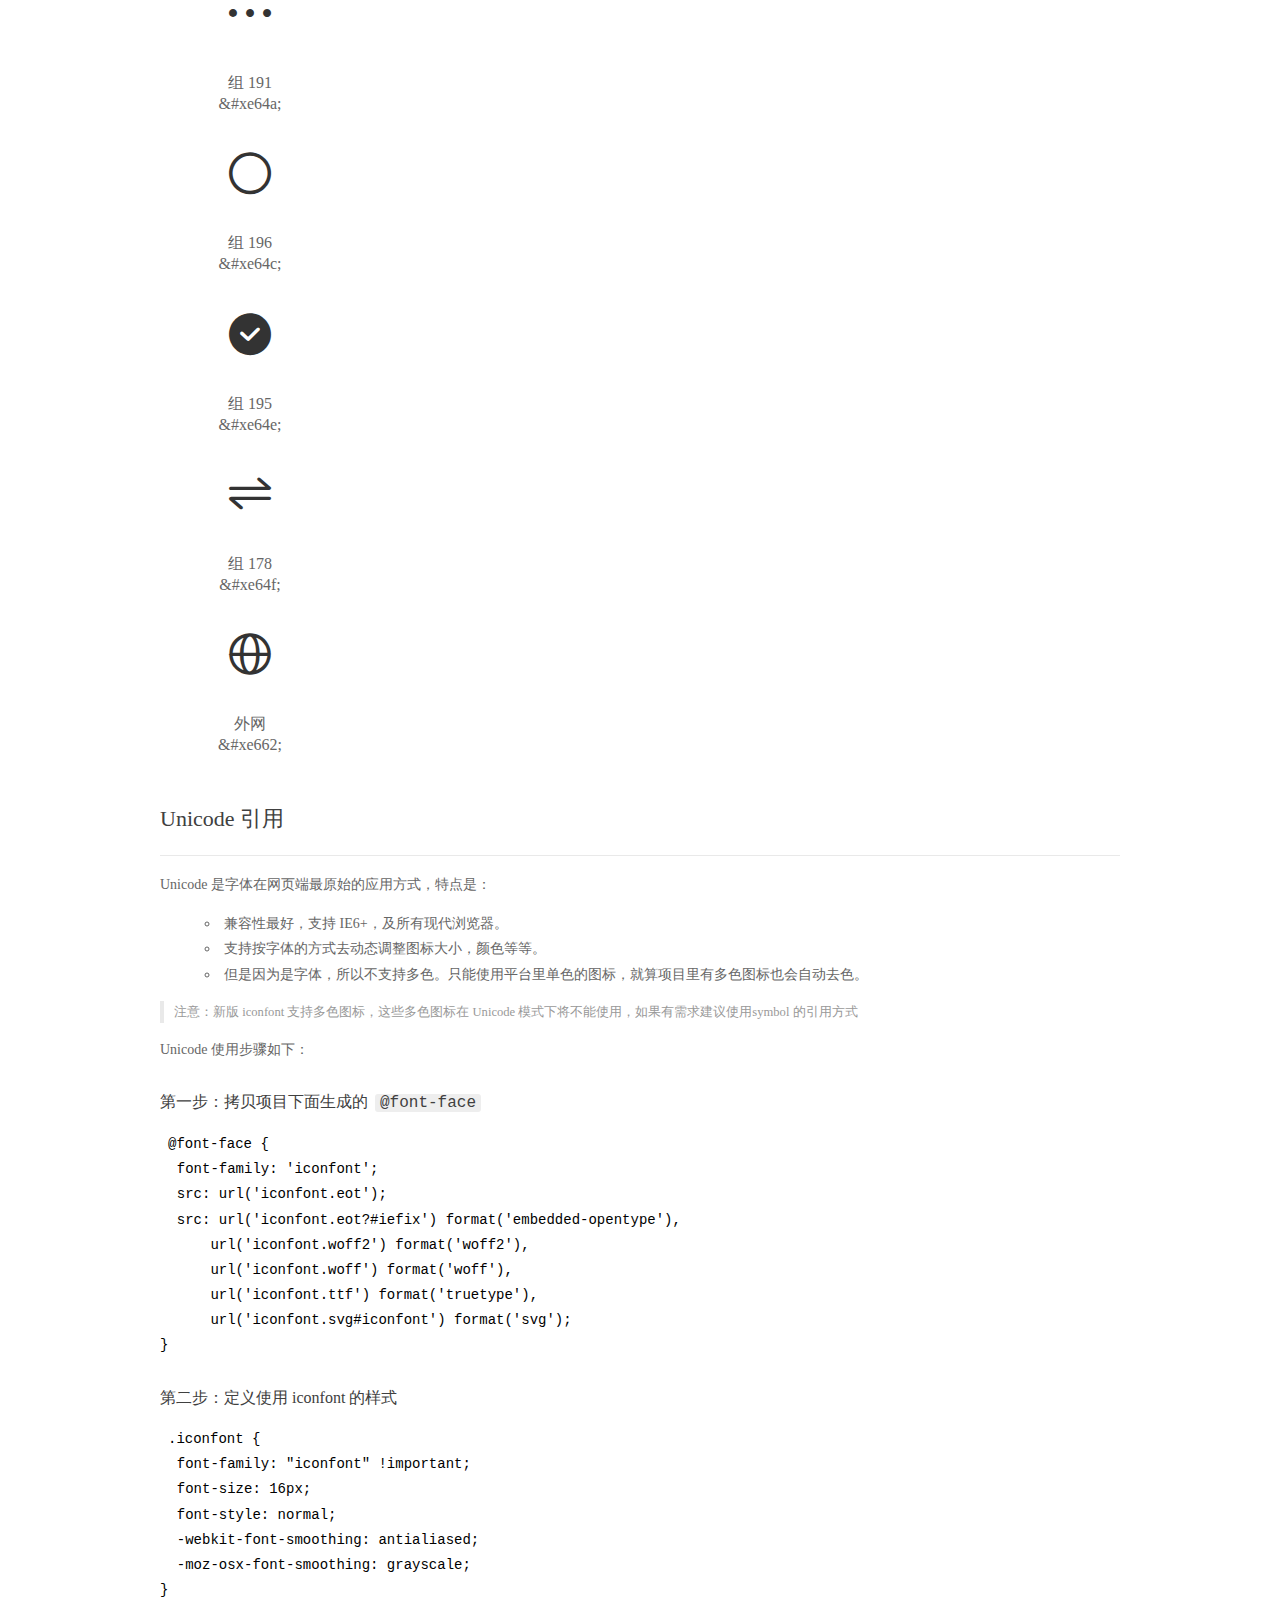
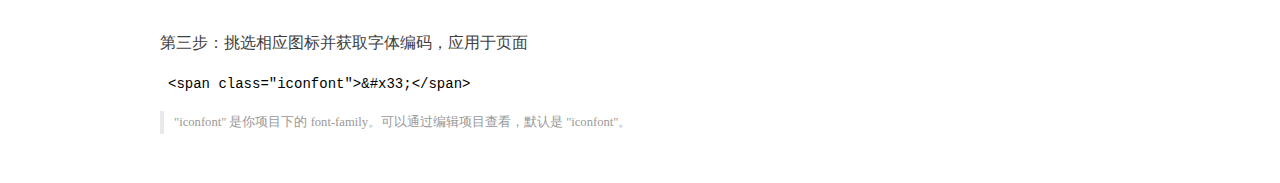
<file: shtml/font/demo_index.html>
<!DOCTYPE html>
<html>
<head>
  <meta charset="utf-8"/>
  <title>IconFont Demo</title>
  <link rel="shortcut icon" href="https://img.alicdn.com/tps/i4/TB1_oz6GVXXXXaFXpXXJDFnIXXX-64-64.ico" type="image/x-icon"/>
  <link rel="stylesheet" href="https://g.alicdn.com/thx/cube/1.3.2/cube.min.css">
  <link rel="stylesheet" href="demo.css">
  <link rel="stylesheet" href="iconfont.css">
  <script src="iconfont.js"></script>
  <!-- jQuery -->
  <script src="https://a1.alicdn.com/oss/uploads/2018/12/26/7bfddb60-08e8-11e9-9b04-53e73bb6408b.js"></script>
  <!-- 代码高亮 -->
  <script src="https://a1.alicdn.com/oss/uploads/2018/12/26/a3f714d0-08e6-11e9-8a15-ebf944d7534c.js"></script>
</head>
<body>
  <div class="main">
    <h1 class="logo"><a href="https://www.iconfont.cn/" title="iconfont 首页" target="_blank">&#xe86b;</a></h1>
    <div class="nav-tabs">
      <ul id="tabs" class="dib-box">
        <li class="dib active"><span>Unicode</span></li>
        <li class="dib"><span>Font class</span></li>
        <li class="dib"><span>Symbol</span></li>
      </ul>
      
      <a href="https://www.iconfont.cn/manage/index?manage_type=myprojects&projectId=2324138" target="_blank" class="nav-more">查看项目</a>
      
    </div>
    <div class="tab-container">
      <div class="content unicode" style="display: block;">
          <ul class="icon_lists dib-box">
          
            <li class="dib">
              <span class="icon iconfont">&#xe606;</span>
                <div class="name">组 107</div>
                <div class="code-name">&amp;#xe606;</div>
              </li>
          
            <li class="dib">
              <span class="icon iconfont">&#xe647;</span>
                <div class="name">组 108</div>
                <div class="code-name">&amp;#xe647;</div>
              </li>
          
            <li class="dib">
              <span class="icon iconfont">&#xe600;</span>
                <div class="name">返 回</div>
                <div class="code-name">&amp;#xe600;</div>
              </li>
          
            <li class="dib">
              <span class="icon iconfont">&#xe666;</span>
                <div class="name">返 回</div>
                <div class="code-name">&amp;#xe666;</div>
              </li>
          
            <li class="dib">
              <span class="icon iconfont">&#xe65c;</span>
                <div class="name">组 230</div>
                <div class="code-name">&amp;#xe65c;</div>
              </li>
          
            <li class="dib">
              <span class="icon iconfont">&#xe65b;</span>
                <div class="name">组 231</div>
                <div class="code-name">&amp;#xe65b;</div>
              </li>
          
            <li class="dib">
              <span class="icon iconfont">&#xe65e;</span>
                <div class="name">组 229</div>
                <div class="code-name">&amp;#xe65e;</div>
              </li>
          
            <li class="dib">
              <span class="icon iconfont">&#xe651;</span>
                <div class="name">组 204</div>
                <div class="code-name">&amp;#xe651;</div>
              </li>
          
            <li class="dib">
              <span class="icon iconfont">&#xe653;</span>
                <div class="name">组 205</div>
                <div class="code-name">&amp;#xe653;</div>
              </li>
          
            <li class="dib">
              <span class="icon iconfont">&#xe658;</span>
                <div class="name">组 221</div>
                <div class="code-name">&amp;#xe658;</div>
              </li>
          
            <li class="dib">
              <span class="icon iconfont">&#xe60c;</span>
                <div class="name">组 111</div>
                <div class="code-name">&amp;#xe60c;</div>
              </li>
          
            <li class="dib">
              <span class="icon iconfont">&#xe644;</span>
                <div class="name">组 186</div>
                <div class="code-name">&amp;#xe644;</div>
              </li>
          
            <li class="dib">
              <span class="icon iconfont">&#xe648;</span>
                <div class="name">组 187</div>
                <div class="code-name">&amp;#xe648;</div>
              </li>
          
            <li class="dib">
              <span class="icon iconfont">&#xe608;</span>
                <div class="name">组 112</div>
                <div class="code-name">&amp;#xe608;</div>
              </li>
          
            <li class="dib">
              <span class="icon iconfont">&#xe640;</span>
                <div class="name">组 184</div>
                <div class="code-name">&amp;#xe640;</div>
              </li>
          
            <li class="dib">
              <span class="icon iconfont">&#xe657;</span>
                <div class="name">组 219</div>
                <div class="code-name">&amp;#xe657;</div>
              </li>
          
            <li class="dib">
              <span class="icon iconfont">&#xe65a;</span>
                <div class="name">组 222</div>
                <div class="code-name">&amp;#xe65a;</div>
              </li>
          
            <li class="dib">
              <span class="icon iconfont">&#xe665;</span>
                <div class="name">首页-未选中</div>
                <div class="code-name">&amp;#xe665;</div>
              </li>
          
            <li class="dib">
              <span class="icon iconfont">&#xe603;</span>
                <div class="name">组 102</div>
                <div class="code-name">&amp;#xe603;</div>
              </li>
          
            <li class="dib">
              <span class="icon iconfont">&#xe604;</span>
                <div class="name">最大化</div>
                <div class="code-name">&amp;#xe604;</div>
              </li>
          
            <li class="dib">
              <span class="icon iconfont">&#xe609;</span>
                <div class="name">最小化</div>
                <div class="code-name">&amp;#xe609;</div>
              </li>
          
            <li class="dib">
              <span class="icon iconfont">&#xe629;</span>
                <div class="name">组 158</div>
                <div class="code-name">&amp;#xe629;</div>
              </li>
          
            <li class="dib">
              <span class="icon iconfont">&#xe62e;</span>
                <div class="name">组 165</div>
                <div class="code-name">&amp;#xe62e;</div>
              </li>
          
            <li class="dib">
              <span class="icon iconfont">&#xe630;</span>
                <div class="name">组 163</div>
                <div class="code-name">&amp;#xe630;</div>
              </li>
          
            <li class="dib">
              <span class="icon iconfont">&#xe63b;</span>
                <div class="name">组 162</div>
                <div class="code-name">&amp;#xe63b;</div>
              </li>
          
            <li class="dib">
              <span class="icon iconfont">&#xe63d;</span>
                <div class="name">组 166</div>
                <div class="code-name">&amp;#xe63d;</div>
              </li>
          
            <li class="dib">
              <span class="icon iconfont">&#xe63e;</span>
                <div class="name">组 177</div>
                <div class="code-name">&amp;#xe63e;</div>
              </li>
          
            <li class="dib">
              <span class="icon iconfont">&#xe643;</span>
                <div class="name">组 179</div>
                <div class="code-name">&amp;#xe643;</div>
              </li>
          
            <li class="dib">
              <span class="icon iconfont">&#xe64a;</span>
                <div class="name">组 191</div>
                <div class="code-name">&amp;#xe64a;</div>
              </li>
          
            <li class="dib">
              <span class="icon iconfont">&#xe64c;</span>
                <div class="name">组 196</div>
                <div class="code-name">&amp;#xe64c;</div>
              </li>
          
            <li class="dib">
              <span class="icon iconfont">&#xe64e;</span>
                <div class="name">组 195</div>
                <div class="code-name">&amp;#xe64e;</div>
              </li>
          
            <li class="dib">
              <span class="icon iconfont">&#xe64f;</span>
                <div class="name">组 178</div>
                <div class="code-name">&amp;#xe64f;</div>
              </li>
          
            <li class="dib">
              <span class="icon iconfont">&#xe662;</span>
                <div class="name">外网</div>
                <div class="code-name">&amp;#xe662;</div>
              </li>
          
          </ul>
          <div class="article markdown">
          <h2 id="unicode-">Unicode 引用</h2>
          <hr>

          <p>Unicode 是字体在网页端最原始的应用方式，特点是：</p>
          <ul>
            <li>兼容性最好，支持 IE6+，及所有现代浏览器。</li>
            <li>支持按字体的方式去动态调整图标大小，颜色等等。</li>
            <li>但是因为是字体，所以不支持多色。只能使用平台里单色的图标，就算项目里有多色图标也会自动去色。</li>
          </ul>
          <blockquote>
            <p>注意：新版 iconfont 支持多色图标，这些多色图标在 Unicode 模式下将不能使用，如果有需求建议使用symbol 的引用方式</p>
          </blockquote>
          <p>Unicode 使用步骤如下：</p>
          <h3 id="-font-face">第一步：拷贝项目下面生成的 <code>@font-face</code></h3>
<pre><code class="language-css"
>@font-face {
  font-family: 'iconfont';
  src: url('iconfont.eot');
  src: url('iconfont.eot?#iefix') format('embedded-opentype'),
      url('iconfont.woff2') format('woff2'),
      url('iconfont.woff') format('woff'),
      url('iconfont.ttf') format('truetype'),
      url('iconfont.svg#iconfont') format('svg');
}
</code></pre>
          <h3 id="-iconfont-">第二步：定义使用 iconfont 的样式</h3>
<pre><code class="language-css"
>.iconfont {
  font-family: "iconfont" !important;
  font-size: 16px;
  font-style: normal;
  -webkit-font-smoothing: antialiased;
  -moz-osx-font-smoothing: grayscale;
}
</code></pre>
          <h3 id="-">第三步：挑选相应图标并获取字体编码，应用于页面</h3>
<pre>
<code class="language-html"
>&lt;span class="iconfont"&gt;&amp;#x33;&lt;/span&gt;
</code></pre>
          <blockquote>
            <p>"iconfont" 是你项目下的 font-family。可以通过编辑项目查看，默认是 "iconfont"。</p>
          </blockquote>
          </div>
      </div>
      <div class="content font-class">
        <ul class="icon_lists dib-box">
          
          <li class="dib">
            <span class="icon iconfont icon-zu107"></span>
            <div class="name">
              组 107
            </div>
            <div class="code-name">.icon-zu107
            </div>
          </li>
          
          <li class="dib">
            <span class="icon iconfont icon-zu108"></span>
            <div class="name">
              组 108
            </div>
            <div class="code-name">.icon-zu108
            </div>
          </li>
          
          <li class="dib">
            <span class="icon iconfont icon-right-arrow"></span>
            <div class="name">
              返 回
            </div>
            <div class="code-name">.icon-right-arrow
            </div>
          </li>
          
          <li class="dib">
            <span class="icon iconfont icon-left-arrow"></span>
            <div class="name">
              返 回
            </div>
            <div class="code-name">.icon-left-arrow
            </div>
          </li>
          
          <li class="dib">
            <span class="icon iconfont icon-zu230"></span>
            <div class="name">
              组 230
            </div>
            <div class="code-name">.icon-zu230
            </div>
          </li>
          
          <li class="dib">
            <span class="icon iconfont icon-zu231"></span>
            <div class="name">
              组 231
            </div>
            <div class="code-name">.icon-zu231
            </div>
          </li>
          
          <li class="dib">
            <span class="icon iconfont icon-zu229"></span>
            <div class="name">
              组 229
            </div>
            <div class="code-name">.icon-zu229
            </div>
          </li>
          
          <li class="dib">
            <span class="icon iconfont icon-zu204"></span>
            <div class="name">
              组 204
            </div>
            <div class="code-name">.icon-zu204
            </div>
          </li>
          
          <li class="dib">
            <span class="icon iconfont icon-zu205"></span>
            <div class="name">
              组 205
            </div>
            <div class="code-name">.icon-zu205
            </div>
          </li>
          
          <li class="dib">
            <span class="icon iconfont icon-zu221"></span>
            <div class="name">
              组 221
            </div>
            <div class="code-name">.icon-zu221
            </div>
          </li>
          
          <li class="dib">
            <span class="icon iconfont icon-zu111"></span>
            <div class="name">
              组 111
            </div>
            <div class="code-name">.icon-zu111
            </div>
          </li>
          
          <li class="dib">
            <span class="icon iconfont icon-zu186"></span>
            <div class="name">
              组 186
            </div>
            <div class="code-name">.icon-zu186
            </div>
          </li>
          
          <li class="dib">
            <span class="icon iconfont icon-zu187"></span>
            <div class="name">
              组 187
            </div>
            <div class="code-name">.icon-zu187
            </div>
          </li>
          
          <li class="dib">
            <span class="icon iconfont icon-zu112"></span>
            <div class="name">
              组 112
            </div>
            <div class="code-name">.icon-zu112
            </div>
          </li>
          
          <li class="dib">
            <span class="icon iconfont icon-zu184"></span>
            <div class="name">
              组 184
            </div>
            <div class="code-name">.icon-zu184
            </div>
          </li>
          
          <li class="dib">
            <span class="icon iconfont icon-zu219"></span>
            <div class="name">
              组 219
            </div>
            <div class="code-name">.icon-zu219
            </div>
          </li>
          
          <li class="dib">
            <span class="icon iconfont icon-zu222"></span>
            <div class="name">
              组 222
            </div>
            <div class="code-name">.icon-zu222
            </div>
          </li>
          
          <li class="dib">
            <span class="icon iconfont icon-weibiaoti-1"></span>
            <div class="name">
              首页-未选中
            </div>
            <div class="code-name">.icon-weibiaoti-1
            </div>
          </li>
          
          <li class="dib">
            <span class="icon iconfont icon-zu102"></span>
            <div class="name">
              组 102
            </div>
            <div class="code-name">.icon-zu102
            </div>
          </li>
          
          <li class="dib">
            <span class="icon iconfont icon-zu100"></span>
            <div class="name">
              最大化
            </div>
            <div class="code-name">.icon-zu100
            </div>
          </li>
          
          <li class="dib">
            <span class="icon iconfont icon-zu99"></span>
            <div class="name">
              最小化
            </div>
            <div class="code-name">.icon-zu99
            </div>
          </li>
          
          <li class="dib">
            <span class="icon iconfont icon-zu158"></span>
            <div class="name">
              组 158
            </div>
            <div class="code-name">.icon-zu158
            </div>
          </li>
          
          <li class="dib">
            <span class="icon iconfont icon-zu165"></span>
            <div class="name">
              组 165
            </div>
            <div class="code-name">.icon-zu165
            </div>
          </li>
          
          <li class="dib">
            <span class="icon iconfont icon-zu163"></span>
            <div class="name">
              组 163
            </div>
            <div class="code-name">.icon-zu163
            </div>
          </li>
          
          <li class="dib">
            <span class="icon iconfont icon-zu162"></span>
            <div class="name">
              组 162
            </div>
            <div class="code-name">.icon-zu162
            </div>
          </li>
          
          <li class="dib">
            <span class="icon iconfont icon-zu166"></span>
            <div class="name">
              组 166
            </div>
            <div class="code-name">.icon-zu166
            </div>
          </li>
          
          <li class="dib">
            <span class="icon iconfont icon-zu177"></span>
            <div class="name">
              组 177
            </div>
            <div class="code-name">.icon-zu177
            </div>
          </li>
          
          <li class="dib">
            <span class="icon iconfont icon-zu179"></span>
            <div class="name">
              组 179
            </div>
            <div class="code-name">.icon-zu179
            </div>
          </li>
          
          <li class="dib">
            <span class="icon iconfont icon-zu191"></span>
            <div class="name">
              组 191
            </div>
            <div class="code-name">.icon-zu191
            </div>
          </li>
          
          <li class="dib">
            <span class="icon iconfont icon-zu196"></span>
            <div class="name">
              组 196
            </div>
            <div class="code-name">.icon-zu196
            </div>
          </li>
          
          <li class="dib">
            <span class="icon iconfont icon-zu195"></span>
            <div class="name">
              组 195
            </div>
            <div class="code-name">.icon-zu195
            </div>
          </li>
          
          <li class="dib">
            <span class="icon iconfont icon-zu178"></span>
            <div class="name">
              组 178
            </div>
            <div class="code-name">.icon-zu178
            </div>
          </li>
          
          <li class="dib">
            <span class="icon iconfont icon-zu233"></span>
            <div class="name">
              外网
            </div>
            <div class="code-name">.icon-zu233
            </div>
          </li>
          
        </ul>
        <div class="article markdown">
        <h2 id="font-class-">font-class 引用</h2>
        <hr>

        <p>font-class 是 Unicode 使用方式的一种变种，主要是解决 Unicode 书写不直观，语意不明确的问题。</p>
        <p>与 Unicode 使用方式相比，具有如下特点：</p>
        <ul>
          <li>兼容性良好，支持 IE8+，及所有现代浏览器。</li>
          <li>相比于 Unicode 语意明确，书写更直观。可以很容易分辨这个 icon 是什么。</li>
          <li>因为使用 class 来定义图标，所以当要替换图标时，只需要修改 class 里面的 Unicode 引用。</li>
          <li>不过因为本质上还是使用的字体，所以多色图标还是不支持的。</li>
        </ul>
        <p>使用步骤如下：</p>
        <h3 id="-fontclass-">第一步：引入项目下面生成的 fontclass 代码：</h3>
<pre><code class="language-html">&lt;link rel="stylesheet" href="./iconfont.css"&gt;
</code></pre>
        <h3 id="-">第二步：挑选相应图标并获取类名，应用于页面：</h3>
<pre><code class="language-html">&lt;span class="iconfont icon-xxx"&gt;&lt;/span&gt;
</code></pre>
        <blockquote>
          <p>"
            iconfont" 是你项目下的 font-family。可以通过编辑项目查看，默认是 "iconfont"。</p>
        </blockquote>
      </div>
      </div>
      <div class="content symbol">
          <ul class="icon_lists dib-box">
          
            <li class="dib">
                <svg class="icon svg-icon" aria-hidden="true">
                  <use xlink:href="#icon-zu107"></use>
                </svg>
                <div class="name">组 107</div>
                <div class="code-name">#icon-zu107</div>
            </li>
          
            <li class="dib">
                <svg class="icon svg-icon" aria-hidden="true">
                  <use xlink:href="#icon-zu108"></use>
                </svg>
                <div class="name">组 108</div>
                <div class="code-name">#icon-zu108</div>
            </li>
          
            <li class="dib">
                <svg class="icon svg-icon" aria-hidden="true">
                  <use xlink:href="#icon-right-arrow"></use>
                </svg>
                <div class="name">返 回</div>
                <div class="code-name">#icon-right-arrow</div>
            </li>
          
            <li class="dib">
                <svg class="icon svg-icon" aria-hidden="true">
                  <use xlink:href="#icon-left-arrow"></use>
                </svg>
                <div class="name">返 回</div>
                <div class="code-name">#icon-left-arrow</div>
            </li>
          
            <li class="dib">
                <svg class="icon svg-icon" aria-hidden="true">
                  <use xlink:href="#icon-zu230"></use>
                </svg>
                <div class="name">组 230</div>
                <div class="code-name">#icon-zu230</div>
            </li>
          
            <li class="dib">
                <svg class="icon svg-icon" aria-hidden="true">
                  <use xlink:href="#icon-zu231"></use>
                </svg>
                <div class="name">组 231</div>
                <div class="code-name">#icon-zu231</div>
            </li>
          
            <li class="dib">
                <svg class="icon svg-icon" aria-hidden="true">
                  <use xlink:href="#icon-zu229"></use>
                </svg>
                <div class="name">组 229</div>
                <div class="code-name">#icon-zu229</div>
            </li>
          
            <li class="dib">
                <svg class="icon svg-icon" aria-hidden="true">
                  <use xlink:href="#icon-zu204"></use>
                </svg>
                <div class="name">组 204</div>
                <div class="code-name">#icon-zu204</div>
            </li>
          
            <li class="dib">
                <svg class="icon svg-icon" aria-hidden="true">
                  <use xlink:href="#icon-zu205"></use>
                </svg>
                <div class="name">组 205</div>
                <div class="code-name">#icon-zu205</div>
            </li>
          
            <li class="dib">
                <svg class="icon svg-icon" aria-hidden="true">
                  <use xlink:href="#icon-zu221"></use>
                </svg>
                <div class="name">组 221</div>
                <div class="code-name">#icon-zu221</div>
            </li>
          
            <li class="dib">
                <svg class="icon svg-icon" aria-hidden="true">
                  <use xlink:href="#icon-zu111"></use>
                </svg>
                <div class="name">组 111</div>
                <div class="code-name">#icon-zu111</div>
            </li>
          
            <li class="dib">
                <svg class="icon svg-icon" aria-hidden="true">
                  <use xlink:href="#icon-zu186"></use>
                </svg>
                <div class="name">组 186</div>
                <div class="code-name">#icon-zu186</div>
            </li>
          
            <li class="dib">
                <svg class="icon svg-icon" aria-hidden="true">
                  <use xlink:href="#icon-zu187"></use>
                </svg>
                <div class="name">组 187</div>
                <div class="code-name">#icon-zu187</div>
            </li>
          
            <li class="dib">
                <svg class="icon svg-icon" aria-hidden="true">
                  <use xlink:href="#icon-zu112"></use>
                </svg>
                <div class="name">组 112</div>
                <div class="code-name">#icon-zu112</div>
            </li>
          
            <li class="dib">
                <svg class="icon svg-icon" aria-hidden="true">
                  <use xlink:href="#icon-zu184"></use>
                </svg>
                <div class="name">组 184</div>
                <div class="code-name">#icon-zu184</div>
            </li>
          
            <li class="dib">
                <svg class="icon svg-icon" aria-hidden="true">
                  <use xlink:href="#icon-zu219"></use>
                </svg>
                <div class="name">组 219</div>
                <div class="code-name">#icon-zu219</div>
            </li>
          
            <li class="dib">
                <svg class="icon svg-icon" aria-hidden="true">
                  <use xlink:href="#icon-zu222"></use>
                </svg>
                <div class="name">组 222</div>
                <div class="code-name">#icon-zu222</div>
            </li>
          
            <li class="dib">
                <svg class="icon svg-icon" aria-hidden="true">
                  <use xlink:href="#icon-weibiaoti-1"></use>
                </svg>
                <div class="name">首页-未选中</div>
                <div class="code-name">#icon-weibiaoti-1</div>
            </li>
          
            <li class="dib">
                <svg class="icon svg-icon" aria-hidden="true">
                  <use xlink:href="#icon-zu102"></use>
                </svg>
                <div class="name">组 102</div>
                <div class="code-name">#icon-zu102</div>
            </li>
          
            <li class="dib">
                <svg class="icon svg-icon" aria-hidden="true">
                  <use xlink:href="#icon-zu100"></use>
                </svg>
                <div class="name">最大化</div>
                <div class="code-name">#icon-zu100</div>
            </li>
          
            <li class="dib">
                <svg class="icon svg-icon" aria-hidden="true">
                  <use xlink:href="#icon-zu99"></use>
                </svg>
                <div class="name">最小化</div>
                <div class="code-name">#icon-zu99</div>
            </li>
          
            <li class="dib">
                <svg class="icon svg-icon" aria-hidden="true">
                  <use xlink:href="#icon-zu158"></use>
                </svg>
                <div class="name">组 158</div>
                <div class="code-name">#icon-zu158</div>
            </li>
          
            <li class="dib">
                <svg class="icon svg-icon" aria-hidden="true">
                  <use xlink:href="#icon-zu165"></use>
                </svg>
                <div class="name">组 165</div>
                <div class="code-name">#icon-zu165</div>
            </li>
          
            <li class="dib">
                <svg class="icon svg-icon" aria-hidden="true">
                  <use xlink:href="#icon-zu163"></use>
                </svg>
                <div class="name">组 163</div>
                <div class="code-name">#icon-zu163</div>
            </li>
          
            <li class="dib">
                <svg class="icon svg-icon" aria-hidden="true">
                  <use xlink:href="#icon-zu162"></use>
                </svg>
                <div class="name">组 162</div>
                <div class="code-name">#icon-zu162</div>
            </li>
          
            <li class="dib">
                <svg class="icon svg-icon" aria-hidden="true">
                  <use xlink:href="#icon-zu166"></use>
                </svg>
                <div class="name">组 166</div>
                <div class="code-name">#icon-zu166</div>
            </li>
          
            <li class="dib">
                <svg class="icon svg-icon" aria-hidden="true">
                  <use xlink:href="#icon-zu177"></use>
                </svg>
                <div class="name">组 177</div>
                <div class="code-name">#icon-zu177</div>
            </li>
          
            <li class="dib">
                <svg class="icon svg-icon" aria-hidden="true">
                  <use xlink:href="#icon-zu179"></use>
                </svg>
                <div class="name">组 179</div>
                <div class="code-name">#icon-zu179</div>
            </li>
          
            <li class="dib">
                <svg class="icon svg-icon" aria-hidden="true">
                  <use xlink:href="#icon-zu191"></use>
                </svg>
                <div class="name">组 191</div>
                <div class="code-name">#icon-zu191</div>
            </li>
          
            <li class="dib">
                <svg class="icon svg-icon" aria-hidden="true">
                  <use xlink:href="#icon-zu196"></use>
                </svg>
                <div class="name">组 196</div>
                <div class="code-name">#icon-zu196</div>
            </li>
          
            <li class="dib">
                <svg class="icon svg-icon" aria-hidden="true">
                  <use xlink:href="#icon-zu195"></use>
                </svg>
                <div class="name">组 195</div>
                <div class="code-name">#icon-zu195</div>
            </li>
          
            <li class="dib">
                <svg class="icon svg-icon" aria-hidden="true">
                  <use xlink:href="#icon-zu178"></use>
                </svg>
                <div class="name">组 178</div>
                <div class="code-name">#icon-zu178</div>
            </li>
          
            <li class="dib">
                <svg class="icon svg-icon" aria-hidden="true">
                  <use xlink:href="#icon-zu233"></use>
                </svg>
                <div class="name">外网</div>
                <div class="code-name">#icon-zu233</div>
            </li>
          
          </ul>
          <div class="article markdown">
          <h2 id="symbol-">Symbol 引用</h2>
          <hr>

          <p>这是一种全新的使用方式，应该说这才是未来的主流，也是平台目前推荐的用法。相关介绍可以参考这篇<a href="">文章</a>
            这种用法其实是做了一个 SVG 的集合，与另外两种相比具有如下特点：</p>
          <ul>
            <li>支持多色图标了，不再受单色限制。</li>
            <li>通过一些技巧，支持像字体那样，通过 <code>font-size</code>, <code>color</code> 来调整样式。</li>
            <li>兼容性较差，支持 IE9+，及现代浏览器。</li>
            <li>浏览器渲染 SVG 的性能一般，还不如 png。</li>
          </ul>
          <p>使用步骤如下：</p>
          <h3 id="-symbol-">第一步：引入项目下面生成的 symbol 代码：</h3>
<pre><code class="language-html">&lt;script src="./iconfont.js"&gt;&lt;/script&gt;
</code></pre>
          <h3 id="-css-">第二步：加入通用 CSS 代码（引入一次就行）：</h3>
<pre><code class="language-html">&lt;style&gt;
.icon {
  width: 1em;
  height: 1em;
  vertical-align: -0.15em;
  fill: currentColor;
  overflow: hidden;
}
&lt;/style&gt;
</code></pre>
          <h3 id="-">第三步：挑选相应图标并获取类名，应用于页面：</h3>
<pre><code class="language-html">&lt;svg class="icon" aria-hidden="true"&gt;
  &lt;use xlink:href="#icon-xxx"&gt;&lt;/use&gt;
&lt;/svg&gt;
</code></pre>
          </div>
      </div>

    </div>
  </div>
  <script>
  $(document).ready(function () {
      $('.tab-container .content:first').show()

      $('#tabs li').click(function (e) {
        var tabContent = $('.tab-container .content')
        var index = $(this).index()

        if ($(this).hasClass('active')) {
          return
        } else {
          $('#tabs li').removeClass('active')
          $(this).addClass('active')

          tabContent.hide().eq(index).fadeIn()
        }
      })
    })
  </script>
</body>
</html>
</file>
<file: shtml/font/iconfont.css>
@font-face {font-family: "iconfont";
  src: url('iconfont.eot?t=1611120797217'); /* IE9 */
  src: url('iconfont.eot?t=1611120797217#iefix') format('embedded-opentype'), /* IE6-IE8 */
  url('[data-uri]') format('woff2'),
  url('iconfont.woff?t=1611120797217') format('woff'),
  url('iconfont.ttf?t=1611120797217') format('truetype'), /* chrome, firefox, opera, Safari, Android, iOS 4.2+ */
  url('iconfont.svg?t=1611120797217#iconfont') format('svg'); /* iOS 4.1- */
}

.iconfont {
  font-family: "iconfont" !important;
  font-size: 16px;
  font-style: normal;
  -webkit-font-smoothing: antialiased;
  -moz-osx-font-smoothing: grayscale;
}

.icon-zu107:before {
  content: "\e606";
}

.icon-zu108:before {
  content: "\e647";
}

.icon-right-arrow:before {
  content: "\e600";
}

.icon-left-arrow:before {
  content: "\e666";
}

.icon-zu230:before {
  content: "\e65c";
}

.icon-zu231:before {
  content: "\e65b";
}

.icon-zu229:before {
  content: "\e65e";
}

.icon-zu204:before {
  content: "\e651";
}

.icon-zu205:before {
  content: "\e653";
}

.icon-zu221:before {
  content: "\e658";
}

.icon-zu111:before {
  content: "\e60c";
}

.icon-zu186:before {
  content: "\e644";
}

.icon-zu187:before {
  content: "\e648";
}

.icon-zu112:before {
  content: "\e608";
}

.icon-zu184:before {
  content: "\e640";
}

.icon-zu219:before {
  content: "\e657";
}

.icon-zu222:before {
  content: "\e65a";
}

.icon-weibiaoti-1:before {
  content: "\e665";
}

.icon-zu102:before {
  content: "\e603";
}

.icon-zu100:before {
  content: "\e604";
}

.icon-zu99:before {
  content: "\e609";
}

.icon-zu158:before {
  content: "\e629";
}

.icon-zu165:before {
  content: "\e62e";
}

.icon-zu163:before {
  content: "\e630";
}

.icon-zu162:before {
  content: "\e63b";
}

.icon-zu166:before {
  content: "\e63d";
}

.icon-zu177:before {
  content: "\e63e";
}

.icon-zu179:before {
  content: "\e643";
}

.icon-zu191:before {
  content: "\e64a";
}

.icon-zu196:before {
  content: "\e64c";
}

.icon-zu195:before {
  content: "\e64e";
}

.icon-zu178:before {
  content: "\e64f";
}

.icon-zu233:before {
  content: "\e662";
}
</file>
<file: shtml/css/style.css>
/*--------------------登录--------------------*/
.login-div {
  text-align: center;
}
.login-bt {
  height: 32px;
  background: #3691ff;
}
.login-a {
  height: 34px;
  font-size: 14px;
  font-family: Microsoft YaHei;
  /* font-weight: bold; */
  color: #909399;
  line-height: 34px;
  padding: 24px 0;
  text-align: center;
}
.login-img img {
  display: block;
  width: 160px;
  height: 160px;
  margin: 0 auto;
}
.login-b {
  padding-top: 30px;
}
.login-b p {
  font-size: 14px;
  font-family: Microsoft YaHei;
  /* font-weight: bold; */
  color: #303133;
  line-height: 34px;
}
.login-b h3 {
  font-size: 18px;
  font-family: Microsoft YaHei;
  font-weight: normal;
  color: #303133;
  line-height: 34px;
}
.login-bt div {
  float: right;
  color: #fff;
  margin-top: 8px;
  margin-right: 15px;
  opacity: 0.8;
}
.login-bt div:hover {
  opacity: 1;
}
/*--------------------已连接外网--------------------*/
.choosebt {
  font-size: 16px;
  font-family: Microsoft YaHei;
  /* font-weight: bold; */
  color: #303133;
  line-height: 34px;
  text-align: center;
  padding: 60px 0;
}
.chooselist {
  padding-left: 35px;
}
.chooselist li {
  width: 160px;
  height: 160px;
  background: #ffffff;
  border: 1px solid #3691ff;
  border-radius: 8px;
  margin-right: 35px;
  margin-bottom: 35px;
  position: relative;
  float: left;
}
.chooselist li.on {
  box-shadow: 0px 0px 10px #ccc;
  /* box-shadow: 0px 0px 10px #3691FF; */
}

.chooselist li .a {
  width: 85px;
  height: 85px;
  margin: 30px auto 0;
}
.chooselist li .b {
  position: absolute;
  right: 10px;
  top: 10px;
  width: 24px;
  height: 24px;
  font-size: 24px;
  color: #3691ff;
}

.chooselist li p {
  font-size: 14px;
  font-family: Microsoft YaHei;
  /* font-weight: bold; */
  color: #303133;
  line-height: 34px;
  margin-top: 10px;
}
.chooselist li p i {
  color: #3691ff;
  margin-right: 8px;
}
.btnblue {
  width: 230px;
  height: 44px;
  line-height: 44px;
  border: 1px solid #3691ff;
  border-radius: 4px;
  color: #3691ff;
  font-size: 14px;
  font-family: Microsoft YaHei;
  text-align: center;
  margin: 60px auto 60px;
}

/*--------------------首页--------------------*/

.index-bt {
  background: #fff;
  height: 32px;
}
.index-bt div {
  float: right;
  color: #b3b1b1;
  margin-top: 8px;
  margin-right: 15px;
  opacity: 0.8;
}
.index-bt div:hover {
  opacity: 1;
}
.index-l {
  position: fixed;
  left: 0;
  top: 32px;
  bottom: 0;
  width: 62px;
  background: #3691ff;
  z-index: 100;
}
.index-l-nav {
  padding: 20px 0 0 20px;
}
.index-l-nav.bottomnav {
  position: absolute;
  bottom: 0;
  left: 0pt;
}
.index-l-nav li {
  width: 24px;
  height: 24px;
  padding: 0 0 20px;
  color: #fff;
}
.index-l-nav li span {
  font-size: 22px;
  opacity: 0.6;
}
.index-l-nav li:hover span {
  opacity: 0.9;
}
.index-l-nav li.on span {
  opacity: 1;
}

.morePop {
  background-color: #ffffff;
  background: #ffffff;

  box-shadow: 0px 2px 4px 0px rgba(58, 58, 58, 0.44);
  border-radius: 4px;
  border-radius: 5px;
  line-height: 20px;
  position: absolute;
  width: 180px;
  left: 65px;
  bottom: 30px;
}
.filePop {
    position: absolute;
    width: 180px;
    left: 65px;
    bottom: auto;
    top:60px;
  }
.more-list {
  cursor: pointer;
  border-top: 1px solid #ebeef5;
}
.more-list::-webkit-scrollbar-track {
  border-radius: 10px;
}
.more-list::-webkit-scrollbar-thumb {
  border-radius: 10px;
  -webkit-box-shadow: inset 0 0 1px rgba(0, 0, 0, 0.5);
}
.more-list {
  scrollbar-face-color: #aeb1b1;
  scrollbar-shadow-color: #c7caca;
  scrollbar-highlight-color: #ced1d1;
  scrollbar-3dlight-color: #ced1d1;
  scrollbar-darkshadow-color: #c7caca;
  scrollbar-track-color: #ced1d1;
  scrollbar-arrow-color: #333;
}
.more-items {
  color: #303133;
  padding: 8px 22px;
  font-size: 14px;
}
.more-items .iconfont {
  font-size: 20px;
  vertical-align: middle;
  margin-right: 10px;
}
.more-items:first-child {
  border-radius: 5px 5px 0 0;
  padding-top: 15px;
}
.more-items:last-child {
  border-radius: 0 0 5px 5px;
  padding-bottom: 15px;
}
.more-items:hover {
  background-color: #f6f6f6;
}
.more-items.active {
  background-color: #3691ff;
  color: #ffffff;
}
.parinfo {
  padding: 10px;
}
.parinfo .a {
  float: left;
  width: 48px;
  height: 48px;
}
.parinfo .a img {
  width: 48px;
  height: 48px;
}
.parinfo .b {
  padding-left: 60px;
}
.parinfo .b h4 {
  font-size: 14px;
  color: #303133;
  line-height: 24px;
  font-weight: normal;
}
.parinfo .b p {
  font-size: 12px;
  color: #a2a3a4;
  line-height: 20px;
}
.shebeiinfo {
  padding: 5px 10px 13px;
  /* margin-top:30px */
}
.shebeiinfo .a {
  font-size: 12px;
  color: #303133;
  line-height: 20px;
  margin-bottom: 6px;
}
.shebeiinfo .a span {
  margin-left: 5px;
}
.progress {
  height: 8px;
  border-radius: 4px;
  background-color: #93b9e7;
  position: relative;
}
.progress div {
  position: absolute;
  left: 0;
  top: 0;
  height: 8px;
  border-radius: 4px;
  background-color: #3691ff;
  width: 10%;
}

.index-r {
  position: fixed;
  left: 62px;
  right: 0;
  top: 32px;
  bottom: 0;
  background: #fff;
  overflow: auto;
}
.index-search {
  height: 48px;
  background: #f6f6f6;
  position: relative;
}
.index-search-l {
  background: #f6f6f6;
  margin-right: 150px;
  height: 48px;
  position: relative;
}

.searchinput {
  padding: 5px 40px !important;
  height: 38px;
  line-height: 38px;
  font-size: 14px;
  color: #333;
  width: 90%;
}
.searchiconl {
  position: absolute;
  left: 12px;
  top: 16px;
  width: 16px;
  height: 16px;
  font-size: 16px;
  color: #666;
}
.searchiconr {
  position: absolute;
  right: 10px;
  top: 18px;
  width: 16px;
  height: 16px;
  font-size: 12px;
  color: #666;
}
.index-search-r {
  position: absolute;
  right: 0;
  top: 0;
  width: 146px;
  height: 48px;
  background-color: #fff;
}

.index-daohang {
  border-top: 1px solid #ebeef5;
  height: 30px;
  line-height: 30px;
  background: #ffffff;
  color: #909399;
  font-size: 12px;
  padding-left: 10px;
}
.index-daohang a {
  color: #303133;
}
.index-daohang .iconfont {
  vertical-align: middle;
  margin-right: 5px;
  margin-left: 5px;
}
.totalDiv{
    height: 48px;
    line-height: 30px;
    background-color: #fff;

font-size: 12px;
font-family: Microsoft YaHei;
color: #606266;
padding-left:10px
}
.indexr-botnav{
    height: 48px;
    background-color: #fff;
padding-left:10px;

}
.indexr-botnav .basebtns{
    float: left;
    margin-top:8px
}
.basebtns {
    width: 80px;
    height: 32px;
    line-height: 32px;
    border: 1px solid #dedede;
    border-radius: 4px;
    font-size: 14px;
    font-family: Microsoft YaHei;
    color: #606266;
    text-align: center;
    margin-right: 10px;
    cursor: pointer;
  }
  .basebtns:hover,.basebtns.on{
    color: #3691ff;
  }
  .basebtns.failure {

border: 1px solid #EBEEF5;
color: #C0C4CC;

    cursor: not-allowed;
  }
  .basebtns.failure2 {
    border: 1px solid #EBEEF5;
    color: #C0C4CC;
    width: auto;
        cursor: default;
        padding:0 10px;
        
background: #F2F4F6;
      }
      .basebtns.failure2 span{
        margin-right: 5px;
          }
.down-bottomt{
  font-size: 12px;
  height: 32px;
    line-height: 32px;


font-size: 12px;
font-family: Microsoft YaHei;
color: #606266;
}


.botnavMore{
    position: relative;
    float: left;
}
.botnavMore div.select-block-s{
    right: auto;
    top:auto;
    bottom: 40px;
}
/* 
.botnavMore li.select-items-s {
    font-size: 14px;
  } */


table {
  border-collapse: collapse;
  border-spacing: 0;
  display: table;
}
.table {
  width: 100%;
  background-color: #fff;
}
.table thead tr {
  background: #f6f6f6;
}
.table th {
  border: 1px solid #ebeef5;
  font-size: 12px;
  color: #303133;
  font-weight: normal;
  padding: 14px 15px;
  text-align: left;
}
.table th .iconfont {
  color: #666;
}
.table td {
  padding: 12px 15px;

  min-height: 24px;
  line-height: 24px;
  border-top: 1px solid #ebeef5;
  border-bottom: 1px solid #ebeef5;
  font-size: 14px;
  text-align: left;

  color: #909399;
}
.table th.c {
    text-align: center;
  }
.table td.c {
    text-align: center;
  }
  .table td.c .icon-zu205{
    color: #3691FF;
  }
  .table td.c .icon-zu204:hover{
    color: #3691FF;
  }
.newinput{
    width: 50%;
    height: 22px;
    padding:0 5px!important;
font-size: 12px!important;
border: 1px solid #3691FF!important;}

.info_t {
  position: relative;
  padding-right: 100px;
  /* background-color: aqua; */
}
.info_t span.blue {
  color: #3691ff;
}

.imgs {
  width: 24px;
  margin-right: 10px;
}
.info_t_nav {
  position: absolute;
  right: 0;
  top: 0;
  display: none;
  /* background-color: #ccc; */
}
.info_t_nav span {
  margin-left: 8px;
  font-size: 16px;
  cursor: pointer;
}
.info_t_nav span:hover {
  color: #3691ff;
}
.table tr td .icon-zu111 {
  color: #999;
  display: block;
}
.table tr td .icon-zu112 {
  display: none;
  color: #3691ff;
}

div.select-block-s {
  background-color: #ffffff;

  background: #ffffff;
  box-shadow: 0px 2px 4px 0px rgba(58, 58, 58, 0.2);
  border-radius: 4px;

  /* border-left:1px solid #d2d2d2;
        border-right:1px solid #d2d2d2;
        border-bottom:1px solid #d2d2d2; */
  border-radius: 5px; /* box-shadow:0 0 2px #2DB2FF;*/
  line-height: 20px;
  position: absolute;
  top: 25px;
  right: -5px;
  width: 110px;
  z-index: 999;
}
ul.select-list-s {
  cursor: pointer;
}
/* Scroll view */
ul.select-list-s::-webkit-scrollbar {
  width: 12px;
}
ul.select-list-s::-webkit-scrollbar-track {
  border-radius: 10px;
}
ul.select-list-s::-webkit-scrollbar-thumb {
  border-radius: 10px;
  -webkit-box-shadow: inset 0 0 1px rgba(0, 0, 0, 0.5);
}
ul.select-list-s {
  scrollbar-face-color: #aeb1b1;
  scrollbar-shadow-color: #c7caca;
  scrollbar-highlight-color: #ced1d1;
  scrollbar-3dlight-color: #ced1d1;
  scrollbar-darkshadow-color: #c7caca;
  scrollbar-track-color: #ced1d1;
  scrollbar-arrow-color: #333;
}
/* End scroll view */
li.select-items-s {
  color: #333333;
  padding: 6px 20px;
  font-size: 12px;
}
li.select-items-s:first-child {
  border-radius: 5px 5px 0 0;
  padding-top: 10px;
}
li.select-items-s:last-child {
  border-radius: 0 0 5px 5px;
  padding-bottom: 10px;
}
li.select-items-s:hover {
  background-color: #f6f6f6;
}
li.select-items-s.active {
  background-color: #3691ff;
  color: #ffffff;
}

.table tr.on {
  background-color: #f8f8f8;
}
.table tr.on td .icon-zu111 {
  display: none;
}
.table tr.on td .icon-zu112 {
  display: block;
}
.table tr.on td .info_t_nav {
  display: block;
}

.table td {
  font-size: 12px;
}
.table td.center,
.table th.center {
  text-align: center;
}
.table td.textTR,
.table th.textTR {
  text-align: right;
}
.table td.textTL,
.table th.textTL {
  text-align: left;
}
.table td .red {
  color: #ff0000;
}
.login_content .login_box .table td .tableinput {
  color: #ff0000;
  font-size: 12px;
  line-height: 36px;
  height: 36px;
  border-radius: 4px;
  width: 298px;
}
.view_a {
  display: inline-block;
  width: 60px;
  height: 26px;
  line-height: 26px;
  border-radius: 4px;
  background: #00a0e9;
  color: #fff;
  font-size: 12px;
  text-align: center;
}
.view_a:hover {
  background: #0084c0;
}


/* 
-------------------------------------------
树形结构
*/

.index-c{
    position: fixed;
    left: 62px;
    top: 32px;
    bottom: 0;
    width: 240px;
    background: #fff;
    z-index: 99;
    border-right: 1px solid #ebeef5;
}
.treeNav li div{
  height: 34px;
  line-height: 34px;
  color: #606266;
  font-size: 14px;
  padding-left:15px;
  cursor: pointer;
}
.treeNav li .t img{
  vertical-align: middle;
  margin-top: -2px;
}
.treeNav li .iconfont{
  font-size: 13px;
  color: #a5a5a5;
  margin-right: 5px;
}
.treeNav li.on{
background: #F1F1F2;
}
.treeNav li:hover{

  background: #F5F6F6;
  }
 .treeNav ul  > li{
   /* background-color: #ff6600; */
   padding-left:25px;
}
.treeNav ul > ul > li{
  /* background-color: #f8606c; */
  padding-left:50px;
}
.treeNav ul > ul > ul > li{
  /* background-color: #ffe081; */
  padding-left:70px;
}

/* 
-------------------------------------------
传输列表一排
*/
.tabul{
  height: 48px;
  background: #D7D8D9;
  position:fixed;
  left:62px;
  top: 32px;
  right: 0;
  z-index: 88;
}
.tabul li{
  width: 25%;
  line-height: 48px;
  text-align: center;
  font-size: 14px;
  font-family: Microsoft YaHei;
  color: #606266;
  float: left;
}
.tabul li span{
  display:inline-block;
  height: 18px;
  line-height: 18px;
  border-radius: 10px;
  padding:0 6px;
  font-size: 12px;
  text-align: center;
  border:1px solid #298aff;
  margin-left:5px;
  text-align: center;
  color: #298aff;
}
.tabul li.on{
  color:#3691FF
}
#contentBox .box{text-align:center;line-height:100px;font-size:24px;font-weight:blod;display:none;}
#contentBox .box.active{display:block;}

.J-check-box .down-tr-1 {
  text-align: center;
  color: #3691ff;
}
.J-check-box.down-tr-1 span {
  color: #3691ff;
}
.down-td-1 {
  display: flex;
  align-items: center;
  height: 60px;
}

.down-td-1 p {
  font-size: 14px;
  font-family: Microsoft YaHei;
  /* font-weight: bold; */
  color: #303133;
  line-height: 20px;
  height: 20px;
}
.down-td-1 span {
  line-height: 16px;
  height: 16px;
  font-size: 12px;
  font-family: Microsoft YaHei;
  /* font-weight: bold; */
  color: #909399;
}
.down-td-1 span.iconfont {
  margin-right: 3px;
}


.down-td-2 {
  position: relative;
  display: flex;
  /* justify-content: center; */
}
.down-td-2.curr {
  justify-content: start;
}

.down-td-2 .cont .speed {
  background-color: #93c1f9;
  width: 160px;
  height: 6px;
  overflow: hidden;
  position: relative;
}
.down-td-2 .cont .speed.green {
  background-color: #ffe081;
}
.down-td-2 .cont .speed.red {
  background-color: #fbafb5;
}

.down-td-2 .cont .speed .down {
  width: 46px;
  height: 6px;
  background-color: #3691ff;
  position: absolute;
  left: 0;
  top: 0;
}
.down-td-2 .cont .speed .down.green {
  background-color: #ffc203;
}
.down-td-2 .cont .speed .down.red {
  background-color: #f8606c;
}
.down-td-2 .cont .texts {
  height: 11px;
  font-size: 12px;
  font-family: Microsoft YaHei;
  /* font-weight: bold; */
  color: #909399;
}
.down-td-2 .cont .texts .iconfont{
  font-size: 12px;
  margin-right: 5px;
}
.down-td-2 .cont .texts.l {
  position: relative;
  left: -15px;
}
.down-td-2 .cont .tb {
  height: 15px;
  font-size: 14px;
  font-family: Microsoft YaHei;
  /* font-weight: bold; */
  color: #909399;
}
.down-td-2 .cont .tb.curr {
  color: #303133;
}
.down-td-2 .cont .tb .iconfont {
  font-size: 14px;
  margin-right: 5px;
  color: #909399;
  margin-right: 10px;
}
.down-td-2 .cont .tb .iconfont.icon-zu231 {
  font-size: 16px;
  color: #3691ff;
}


.down-td-2 .bigt{
  font-size: 14px;
  color: #909399;
}
.table3 td{
  padding:0 15px;
}


.down-td-4 {
  display: flex;
}
.down-td-4 .btns {
  font-size: 14px;
  font-family: Microsoft YaHei;
  /* font-weight: bold; */
  color: #909399;
  margin-right: 19px;
  cursor: pointer;
}
.down-td-4 .btns.curr {
  color: #3691ff;
}
.down-td-4 .b2,
.down-td-4 .b3 {
  height: 14px;
  font-size: 14px;
  font-family: Microsoft YaHei;
  /* font-weight: bold; */
  color: #909399;
}
.down-td-4 .b2 {
  margin-right: 31px;
}
.down-td-4 .b2 span {
  color: #14be10;
  font-size: 14px;
}
.down-td-4 .b3 span {
  color: #3691ff;
  font-size: 14px;
}
.index-r .down-bottom {
  height: 48px;
  background-color: #fff;
  position: fixed;
  left: 0;
  right: 0;
  bottom: 0;
  padding-left: 80px;
}
.index-r .down-bottom .top {
  height: 48px;
  display: flex;
  align-items: center;
  justify-content: space-between;
  padding-right: 21px;
}
.index-r .down-bottom .top .left {
  display: flex;
}

.index-r .down-bottom .top .left .btns {
  width: 80px;
  height: 32px;
  line-height: 32px;
  border: 1px solid #dedede;
  border-radius: 4px;
  font-size: 14px;
  font-family: Microsoft YaHei;
  font-weight: bold;
  color: #606266;
  text-align: center;
  margin-right: 36px;
  cursor: pointer;
}

.index-r .down-bottom .top .left .btns2 {
  width: 105px;
  height: 32px;
  line-height: 32px;
  background: #f2f4f6;
  border-radius: 4px;
  font-size: 12px;
  font-family: Microsoft YaHei;
  font-weight: bold;
  color: #909399;
}
.index-r .down-bottom .top .left .btns2.curr {
  background: #f2f4f6;
  border-radius: 4px;
  color: #909399;
}
.index-r .down-bottom .top .left .btns3 {
  height: 12px;
  height: 32px;
  line-height: 32px;
  font-size: 12px;
  font-family: Microsoft YaHei;
  font-weight: bold;
  color: #606266;
  margin-left: 17px;
}
.index-r .down-bottom .top .right {
  display: flex;
  height: 48px;
  align-items: center;
}

.index-r .down-bottom .top .right .b1 {
  font-size: 14px;
  font-family: Microsoft YaHei;
  color: #909399;
}
.index-r .down-bottom .top .right .b1 span {
  margin-right: 5px;
  color: #298aff;
}
.index-r .down-bottom .top .right .line {
  width: 1px;
  height: 19px;
  background: #ced0d2;
  margin: 0 9px;
}
.index-r .down-bottom .top .right .b2,
.index-r .down-bottom .top .right .b3 {
  font-size: 14px;
  font-family: Microsoft YaHei;
  /* font-weight: bold; */
  color: #909399;
}
.index-r .down-bottom .top .right .b2 {
  margin-right: 31px;
}
.index-r .down-bottom .top .right .b2 .iconfont,.index-r .down-bottom .top .right .b3 .iconfont{
  font-size: 12px;
}
.index-r .down-bottom .top .right .b2 span {
  font-size: 14px;
  color: #14be10;
}
.index-r .down-bottom .top .right .b3 span {
  color: #3691ff;
}

/* 
----------------------------------------------
二维码
*/
.fade-qr-main {
  background: rgba(0, 0, 0, 0.5);
  position: fixed;
  left: 0;
  right: 0;
  top: 0;
  bottom: 0;
  z-index: 999;
  display: flex;
  justify-content: center;
  align-items: center;
}
.fade-qr-main .qr-cont {
  width: 430px;
  height: 264px;
  background: #ffffff;
  border-radius: 8px;
}
.fade-qr-main .qr-cont .title {
  padding-top: 29px;
  font-size: 14px;
  font-family: Microsoft YaHei;
  color: #606266;
  line-height: 24px;
  text-align: center;
}
.fade-qr-main .qr-cont .qr-img {
  width: 138px;
  height: 138px;
  margin: 24px auto 0;
  display: block;
}
.fade-qr-main2 {
  position: fixed;
  left: 0;
  right: 0;
  top: 0;
  bottom: 0;
  z-index: 9999;
  display: flex;
  justify-content: center;
  align-items: center;
}
.fade-qr-main2 .fade-cont {
  width: 288px;
  height: 52px;
  background:rgba(0, 0, 0, 0.6);
  font-size: 16px;
  font-family: Microsoft YaHei;
  /* font-weight: bold; */
  color: #ffffff;
  line-height: 52px;
  text-align: center;
}

/* 
---------------------------------------------------
同步文件夹
*/
.folder-main {
  position: fixed;
  left: 0;
  right: 0;
  top: 0;
  bottom: 0;
  z-index: 9999;
  display: flex;
  justify-content: center;
  align-items: center;
}
.folder-main .folder-cont {
  text-align: center;
}
.folder-main .folder-cont .title {
  font-size: 14px;
  font-family: Microsoft YaHei;
  /* font-weight: bold; */
  color: #303133;
  line-height: 55px;
  text-align: center;
}

.folder-main .folder-cont .title i {
  color: #3691ff;
  font-style: normal;
}

.fade-c-main {
  position: fixed;
  left: 0;
  right: 0;
  top: 0;
  bottom: 0;
  z-index: 9999;
  display: flex;
  justify-content: center;
  align-items: center;
}
.fade-c-main .fade-c-cont {
  width: 340px;
  padding: 20px;
  height: 200px;
  background-color: #fff;
  border-radius: 10px;
  box-shadow: 0px 0px 10px #ccc;
}
.fade-c-main .fade-c-cont .title{
font-size: 16px;
font-family: Microsoft YaHei;
/* font-weight: bold; */
color: #606266;
}
.fade-c-main .fade-c-cont .content{
font-size: 14px;
font-family: Microsoft YaHei;
/* font-weight: bold; */
color: #303133;
line-height: 55px;
text-align: center;
margin-top: 35px;
}

.fade-c-main .fade-c-cont .btns-c{
  margin-top: 45px;
  display: flex;
  justify-content: center;
}
.fade-c-main .fade-c-cont .btns-c .btn-itme{
  width: 72px;
  height: 28px;
  line-height: 28px;
  text-align: center;
  font-size: 14px;
}

.fade-c-main .fade-c-cont .btns-c .btn-itme.left-btn{
  background-color: #3691FF;
  color: #fff;
  margin-right: 77px;
  cursor: pointer;
}
.fade-c-main .fade-c-cont .btns-c .btn-itme.left-btn:hover{
    opacity: 0.8;
  }
.fade-c-main .fade-c-cont .btns-c .btn-itme.right-btn{
  background-color: #F2F2F2;
  color: #000;
  border: 1px solid #eee;
  cursor: pointer;
}
.fade-c-main .fade-c-cont .btns-c .btn-itme.right-btn:hover{
    opacity: 0.8;
  }

/* 
---------------------------------------------------
移动弹框
*/


  .fade-c-main .fade-c-cont2 {


    width: 602px;
    height: 410px;
    background: #FFFFFF;
    box-shadow: 0px 2px 10px 0px rgba(58, 58, 58, 0.44);
    border-radius: 8px;
    position: relative;


}

.fade-c-cont2 .title{
  height: 48px;
  line-height: 48px;
  background: #EEF1F3;
  border-radius: 8px 8px 0px 0px;
  font-size: 14px;
font-family: Microsoft YaHei;
color: #303133;
position: relative;
text-align: center;
}
.titleBtn{
  height: 20px;
  position: absolute;
  left:15px;
  top:14px
}
.titleBtn{
  
  border-radius: 3px;
  
}
.titleBtn span{
  display: block;
  float: left;
  display: block;
  height: 20px;
  line-height: 20px;
 width: 26px;
 border:1px solid #dedee0;
 background-color: #fff;
 border-radius: 3px 0 0 3px;
 font-size: 15px;
 cursor: pointer;
 color: #303133;
}
.titleBtn span:hover{
  color: #fff;
  background-color: #3691FF;
  }
.titleBtn span.failure{
 border:1px solid #dedee0;
color: #dedee0;
cursor: not-allowed;
}
.titleBtn span.failure:hover{
color: #dedee0;
  background-color: #fff;
 }



.titleBtn .right {
  margin-left:-2px;
  border-radius:  0 3px 3px 0;
}


.fade-c-cont2pop{
  height: 40px;
  line-height: 40px;
font-size: 12px;
color: #A0A5AB;
padding-left: 15px;
}
.fade-c-cont2pop span{
color: #303133;
}
.botbtn{

  background: #F1F1F2;
  height: 48px;
  border-radius: 0px 0px 8px 8px;
  padding:0 5px 0 15px
}
.botbtn .basebtns {
  float: left;
  margin-top: 8px; background-color: #fff;
}
.botbtn .basebtns.wauto {
  width: auto;
  padding:0 15px
}
.botbtn .botbtnR {
  float: right;
 
}

.basebtns-blue{
  background-color: #298aff!important;
  color: #fff;
}

.basebtns-blue:hover{
  background-color: #006df0!important;
  color: #fff;
}
</file>
<file: shtml/css/drop-down.css>
/* select-main */
div.select-main {background-color:#FFFFFF;
    
border: 1px solid #E6E8ED;
border-radius: 5px;
    height:40px;position:relative;
    width:110px!important;
margin-left:16px;
margin-top:3px;
color: #606266!important;
    font-size:14px!important;
    outline:none;-webkit-user-select:none;/* webkit (safari,chrome) browsers */    -moz-user-select:none;/* mozilla browsers */    -khtml-user-select:none;/* webkit (konqueror) browsers */    -ms-user-select:none;/* IE10+ */}
div.select-main.z-index {z-index:10;}
div.select-main.disabled {cursor:default;filter:alpha(opacity=50);opacity:0.5;zoom:1;}
div.select-main.disabled div.select-set {cursor:default;}
div.select-main.disabled div.select-arrow {cursor:default;}
div.select-set {
    background-color: #fff;
    border-radius: 5px;
    color: #333333;
    cursor: pointer;
    height: 40px;
    line-height: 40px;
    overflow: hidden;
    position: relative;
    padding: 0 15px 0 10px;
    width: 75px;
    z-index: 5;

}
div.select-arrow {border-top:5px solid #B3B1B1;border-left:5px solid transparent;border-right:5px solid transparent;cursor:pointer;height:0px;position:absolute;top:18px;right:10px;width:0px;z-index:7;}
div.select-arrow.reverse {border-top:5px solid transparent;border-bottom:5px solid #B3B1B1;top:12px;}
div.select-block {background-color:#FFFFFF;
    
background: #FFFFFF;
box-shadow: 0px 2px 4px 0px rgba(58, 58, 58, 0.2);
border-radius: 4px;
    
    /* border-left:1px solid #d2d2d2;
    border-right:1px solid #d2d2d2;
    border-bottom:1px solid #d2d2d2; */
    border-radius:5px;/* box-shadow:0 0 2px #2DB2FF;*/    
    left:-1px;line-height:20px;position:absolute;top:45px;width:110px;}
ul.select-list {cursor:pointer;}
/* Scroll view */ul.select-list::-webkit-scrollbar {width:12px;}
ul.select-list::-webkit-scrollbar-track {border-radius:10px;}
ul.select-list::-webkit-scrollbar-thumb {border-radius:10px;-webkit-box-shadow:inset 0 0 1px rgba(0,0,0,0.5);}
ul.select-list {scrollbar-face-color:#AEB1B1;scrollbar-shadow-color:#C7CACA;scrollbar-highlight-color:#CED1D1;scrollbar-3dlight-color:#CED1D1;scrollbar-darkshadow-color:#C7CACA;scrollbar-track-color:#CED1D1;scrollbar-arrow-color:#333;}
/* End scroll view */li.select-items {color:#333333;
    padding:6px 10px;
}
li.select-items:first-child{
    border-radius: 5px 5px 0 0;
}
li.select-items:last-child{
    border-radius: 0 0 5px 5px ;
}
li.select-items:hover {background-color:#f6f6f6;}
li.select-items.active {background-color:#3691FF;color:#FFFFFF;}
</file>
<file: shtml/font/demo.css>
/* Logo 字体 */
@font-face {
  font-family: "iconfont logo";
  src: url('https://at.alicdn.com/t/font_985780_km7mi63cihi.eot?t=1545807318834');
  src: url('https://at.alicdn.com/t/font_985780_km7mi63cihi.eot?t=1545807318834#iefix') format('embedded-opentype'),
    url('https://at.alicdn.com/t/font_985780_km7mi63cihi.woff?t=1545807318834') format('woff'),
    url('https://at.alicdn.com/t/font_985780_km7mi63cihi.ttf?t=1545807318834') format('truetype'),
    url('https://at.alicdn.com/t/font_985780_km7mi63cihi.svg?t=1545807318834#iconfont') format('svg');
}

.logo {
  font-family: "iconfont logo";
  font-size: 160px;
  font-style: normal;
  -webkit-font-smoothing: antialiased;
  -moz-osx-font-smoothing: grayscale;
}

/* tabs */
.nav-tabs {
  position: relative;
}

.nav-tabs .nav-more {
  position: absolute;
  right: 0;
  bottom: 0;
  height: 42px;
  line-height: 42px;
  color: #666;
}

#tabs {
  border-bottom: 1px solid #eee;
}

#tabs li {
  cursor: pointer;
  width: 100px;
  height: 40px;
  line-height: 40px;
  text-align: center;
  font-size: 16px;
  border-bottom: 2px solid transparent;
  position: relative;
  z-index: 1;
  margin-bottom: -1px;
  color: #666;
}


#tabs .active {
  border-bottom-color: #f00;
  color: #222;
}

.tab-container .content {
  display: none;
}

/* 页面布局 */
.main {
  padding: 30px 100px;
  width: 960px;
  margin: 0 auto;
}

.main .logo {
  color: #333;
  text-align: left;
  margin-bottom: 30px;
  line-height: 1;
  height: 110px;
  margin-top: -50px;
  overflow: hidden;
  *zoom: 1;
}

.main .logo a {
  font-size: 160px;
  color: #333;
}

.helps {
  margin-top: 40px;
}

.helps pre {
  padding: 20px;
  margin: 10px 0;
  border: solid 1px #e7e1cd;
  background-color: #fffdef;
  overflow: auto;
}

.icon_lists {
  width: 100% !important;
  overflow: hidden;
  *zoom: 1;
}

.icon_lists li {
  width: 100px;
  margin-bottom: 10px;
  margin-right: 20px;
  text-align: center;
  list-style: none !important;
  cursor: default;
}

.icon_lists li .code-name {
  line-height: 1.2;
}

.icon_lists .icon {
  display: block;
  height: 100px;
  line-height: 100px;
  font-size: 42px;
  margin: 10px auto;
  color: #333;
  -webkit-transition: font-size 0.25s linear, width 0.25s linear;
  -moz-transition: font-size 0.25s linear, width 0.25s linear;
  transition: font-size 0.25s linear, width 0.25s linear;
}

.icon_lists .icon:hover {
  font-size: 100px;
}

.icon_lists .svg-icon {
  /* 通过设置 font-size 来改变图标大小 */
  width: 1em;
  /* 图标和文字相邻时，垂直对齐 */
  vertical-align: -0.15em;
  /* 通过设置 color 来改变 SVG 的颜色/fill */
  fill: currentColor;
  /* path 和 stroke 溢出 viewBox 部分在 IE 下会显示
      normalize.css 中也包含这行 */
  overflow: hidden;
}

.icon_lists li .name,
.icon_lists li .code-name {
  color: #666;
}

/* markdown 样式 */
.markdown {
  color: #666;
  font-size: 14px;
  line-height: 1.8;
}

.highlight {
  line-height: 1.5;
}

.markdown img {
  vertical-align: middle;
  max-width: 100%;
}

.markdown h1 {
  color: #404040;
  font-weight: 500;
  line-height: 40px;
  margin-bottom: 24px;
}

.markdown h2,
.markdown h3,
.markdown h4,
.markdown h5,
.markdown h6 {
  color: #404040;
  margin: 1.6em 0 0.6em 0;
  font-weight: 500;
  clear: both;
}

.markdown h1 {
  font-size: 28px;
}

.markdown h2 {
  font-size: 22px;
}

.markdown h3 {
  font-size: 16px;
}

.markdown h4 {
  font-size: 14px;
}

.markdown h5 {
  font-size: 12px;
}

.markdown h6 {
  font-size: 12px;
}

.markdown hr {
  height: 1px;
  border: 0;
  background: #e9e9e9;
  margin: 16px 0;
  clear: both;
}

.markdown p {
  margin: 1em 0;
}

.markdown>p,
.markdown>blockquote,
.markdown>.highlight,
.markdown>ol,
.markdown>ul {
  width: 80%;
}

.markdown ul>li {
  list-style: circle;
}

.markdown>ul li,
.markdown blockquote ul>li {
  margin-left: 20px;
  padding-left: 4px;
}

.markdown>ul li p,
.markdown>ol li p {
  margin: 0.6em 0;
}

.markdown ol>li {
  list-style: decimal;
}

.markdown>ol li,
.markdown blockquote ol>li {
  margin-left: 20px;
  padding-left: 4px;
}

.markdown code {
  margin: 0 3px;
  padding: 0 5px;
  background: #eee;
  border-radius: 3px;
}

.markdown strong,
.markdown b {
  font-weight: 600;
}

.markdown>table {
  border-collapse: collapse;
  border-spacing: 0px;
  empty-cells: show;
  border: 1px solid #e9e9e9;
  width: 95%;
  margin-bottom: 24px;
}

.markdown>table th {
  white-space: nowrap;
  color: #333;
  font-weight: 600;
}

.markdown>table th,
.markdown>table td {
  border: 1px solid #e9e9e9;
  padding: 8px 16px;
  text-align: left;
}

.markdown>table th {
  background: #F7F7F7;
}

.markdown blockquote {
  font-size: 90%;
  color: #999;
  border-left: 4px solid #e9e9e9;
  padding-left: 0.8em;
  margin: 1em 0;
}

.markdown blockquote p {
  margin: 0;
}

.markdown .anchor {
  opacity: 0;
  transition: opacity 0.3s ease;
  margin-left: 8px;
}

.markdown .waiting {
  color: #ccc;
}

.markdown h1:hover .anchor,
.markdown h2:hover .anchor,
.markdown h3:hover .anchor,
.markdown h4:hover .anchor,
.markdown h5:hover .anchor,
.markdown h6:hover .anchor {
  opacity: 1;
  display: inline-block;
}

.markdown>br,
.markdown>p>br {
  clear: both;
}


.hljs {
  display: block;
  background: white;
  padding: 0.5em;
  color: #333333;
  overflow-x: auto;
}

.hljs-comment,
.hljs-meta {
  color: #969896;
}

.hljs-string,
.hljs-variable,
.hljs-template-variable,
.hljs-strong,
.hljs-emphasis,
.hljs-quote {
  color: #df5000;
}

.hljs-keyword,
.hljs-selector-tag,
.hljs-type {
  color: #a71d5d;
}

.hljs-literal,
.hljs-symbol,
.hljs-bullet,
.hljs-attribute {
  color: #0086b3;
}

.hljs-section,
.hljs-name {
  color: #63a35c;
}

.hljs-tag {
  color: #333333;
}

.hljs-title,
.hljs-attr,
.hljs-selector-id,
.hljs-selector-class,
.hljs-selector-attr,
.hljs-selector-pseudo {
  color: #795da3;
}

.hljs-addition {
  color: #55a532;
  background-color: #eaffea;
}

.hljs-deletion {
  color: #bd2c00;
  background-color: #ffecec;
}

.hljs-link {
  text-decoration: underline;
}

/* 代码高亮 */
/* PrismJS 1.15.0
https://prismjs.com/download.html#themes=prism&languages=markup+css+clike+javascript */
/**
 * prism.js default theme for JavaScript, CSS and HTML
 * Based on dabblet (http://dabblet.com)
 * @author Lea Verou
 */
code[class*="language-"],
pre[class*="language-"] {
  color: black;
  background: none;
  text-shadow: 0 1px white;
  font-family: Consolas, Monaco, 'Andale Mono', 'Ubuntu Mono', monospace;
  text-align: left;
  white-space: pre;
  word-spacing: normal;
  word-break: normal;
  word-wrap: normal;
  line-height: 1.5;

  -moz-tab-size: 4;
  -o-tab-size: 4;
  tab-size: 4;

  -webkit-hyphens: none;
  -moz-hyphens: none;
  -ms-hyphens: none;
  hyphens: none;
}

pre[class*="language-"]::-moz-selection,
pre[class*="language-"] ::-moz-selection,
code[class*="language-"]::-moz-selection,
code[class*="language-"] ::-moz-selection {
  text-shadow: none;
  background: #b3d4fc;
}

pre[class*="language-"]::selection,
pre[class*="language-"] ::selection,
code[class*="language-"]::selection,
code[class*="language-"] ::selection {
  text-shadow: none;
  background: #b3d4fc;
}

@media print {

  code[class*="language-"],
  pre[class*="language-"] {
    text-shadow: none;
  }
}

/* Code blocks */
pre[class*="language-"] {
  padding: 1em;
  margin: .5em 0;
  overflow: auto;
}

:not(pre)>code[class*="language-"],
pre[class*="language-"] {
  background: #f5f2f0;
}

/* Inline code */
:not(pre)>code[class*="language-"] {
  padding: .1em;
  border-radius: .3em;
  white-space: normal;
}

.token.comment,
.token.prolog,
.token.doctype,
.token.cdata {
  color: slategray;
}

.token.punctuation {
  color: #999;
}

.namespace {
  opacity: .7;
}

.token.property,
.token.tag,
.token.boolean,
.token.number,
.token.constant,
.token.symbol,
.token.deleted {
  color: #905;
}

.token.selector,
.token.attr-name,
.token.string,
.token.char,
.token.builtin,
.token.inserted {
  color: #690;
}

.token.operator,
.token.entity,
.token.url,
.language-css .token.string,
.style .token.string {
  color: #9a6e3a;
  background: hsla(0, 0%, 100%, .5);
}

.token.atrule,
.token.attr-value,
.token.keyword {
  color: #07a;
}

.token.function,
.token.class-name {
  color: #DD4A68;
}

.token.regex,
.token.important,
.token.variable {
  color: #e90;
}

.token.important,
.token.bold {
  font-weight: bold;
}

.token.italic {
  font-style: italic;
}

.token.entity {
  cursor: help;
}
</file>
